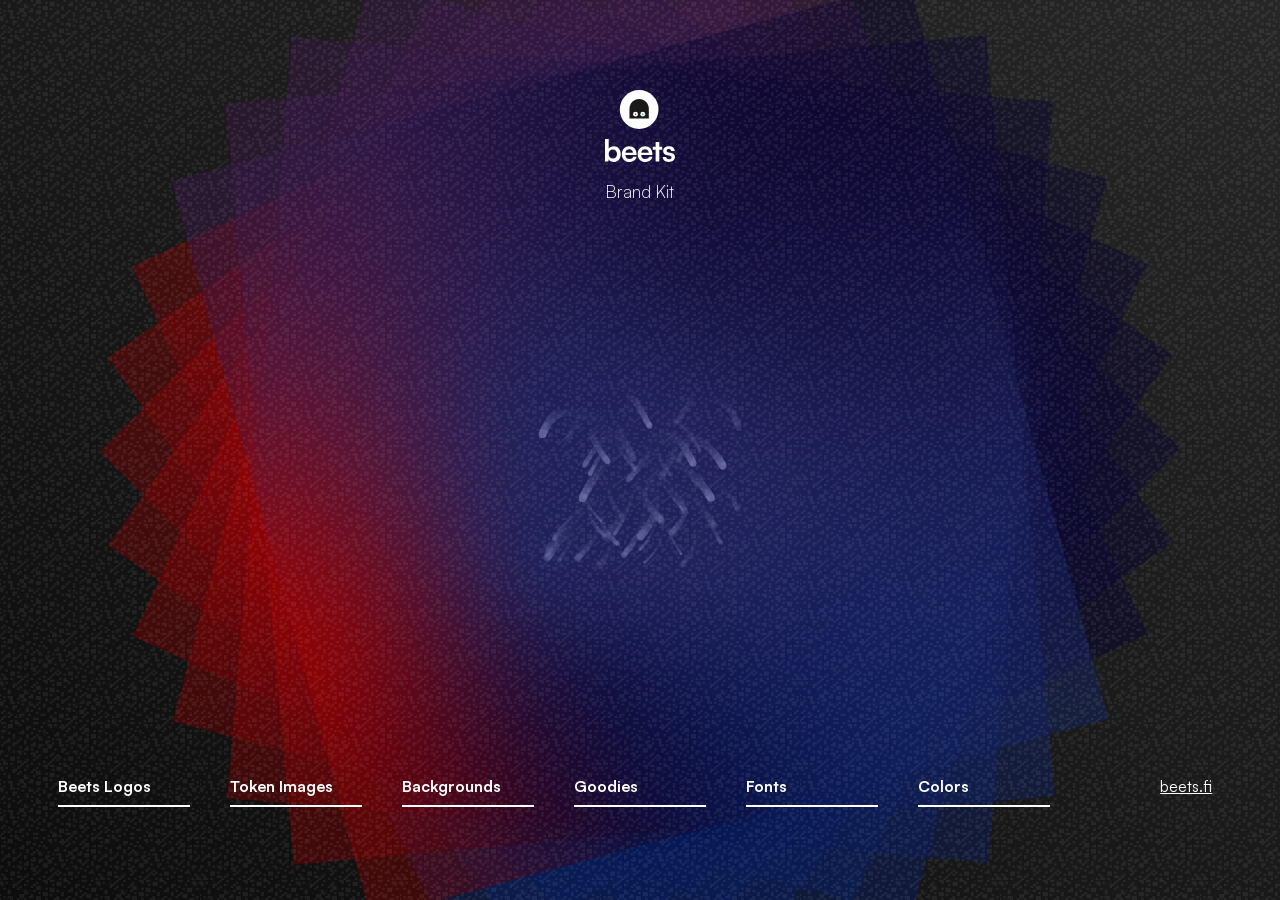
<file: index.html>
<!DOCTYPE html>
<html>
<head>
   <!-- Google tag (gtag.js) -->
    <script async src="https://www.googletagmanager.com/gtag/js?id=G-1C661BS5KW"></script>
    <script>
    window.dataLayer = window.dataLayer || [];
    function gtag(){dataLayer.push(arguments);}
    gtag('js', new Date());

    gtag('config', 'G-1C661BS5KW');
    </script>


    <title>Beets. Brand Assets</title>
    <meta charset="utf-8" />
    <meta name="viewport" content="width=device-width, minimum-scale=1, initial-scale=1, shrink-to-fit=no">
    <meta name="twitter:title" property="og:title" content="Beets Brand Assets" />
    <meta name="twitter:card" content="Beets">
    <meta name="twitter:site" property="og:site_name" content="Brand Assets" />
    <meta name="description" property="og:description" content="Beets Brand Assets. Beets.fi." />
    <meta name="twitter:image" property="og:image" content="https://brand.beets.fi/images/icons/icon-192.png" />
    <meta property="og:type" content="website" />
    <meta name="twitter:url" property="og:url" content="https://brand.beets.fi" />

    <link rel="icon" href="/favicon.png" sizes="any"><!-- 32×32 -->
    <link rel="icon" href="/images/icons/icon.svg" type="image/svg+xml">
    <link rel="apple-touch-icon" href="/images/icons/apple-touch-icon.png"><!-- 180×180 -->
    <link rel="manifest" href="/manifest.webmanifest">

    <!-- css -->
    <style>
        html, body {
            width: 100%;
            height: 100%;
        }
    </style>
    <link rel="stylesheet" type="text/css" href="/css/normalize.css" />
    <link rel="stylesheet" type="text/css" href="/css/animate.css" />
    <link rel="stylesheet" type="text/css" href="/js/slick/slick.css" />
    <link rel="stylesheet" type="text/css" href="/js/slick/slick-theme.css" />
    <link rel="stylesheet" type="text/css" href="/images/icomoon/style.css" />
    <link rel="stylesheet" type="text/css" href="/css/styles.css" />

    
</head>




<body id="home" class="home darkTheme darkSlider">

	

    <header class="fixed d smallH">
        <nav class="navTrigger">
            <a href="#" id="t1">Beets Logos</a>
            <a href="#" id="t2">Token Images</a>
            <a href="#" id="t3">Backgrounds</a>
            <a href="#" id="t4">Goodies</a>
            <a href="#" id="t5">Fonts</a>
            <a href="#" id="t6">Colors</a>
            <a href="https://beets.fi" class="extLink">beets.fi</a>
        </nav> 
    </header>



    <!-- start content -->
    <main>




        <div class="base  gradient5" style="overflow:hidden;">
          <div class="spinningElement animatedSlow infinite rotateSlow">&nbsp;</div>
        </div>




        <div class="base d">
           <style>
              canvas {
                  width: 100vw;
                  height: 100vh;
                  }

              .hidden {
                  display: none;
                  }
          </style>
        
          <canvas id="scene" style="opacity: 0.25;"></canvas>
        </div>


         <div class="base" style="background-image: url(/images/tile.webp)"></div>








      <div>
        <div class="container fullH">
          <div class="innerContent">

                            
					<div class="smallH tC cC">
					<span class="spacer spacer10"></span>             
						<picture class="logoAsset">
							<img src="/images/beets-stacked-logo.svg" alt="Beets">
						</picture>
						<br>
						<h6>Brand Kit</h6>
					</div>


          <div class="insetContent tC cC  m">

            <p class="balanced">Thanks for visiting the Beets Brand site. This resource is full of downloads for creating Beets-based content, announcements and memes.</p>

            <br>
            <p class="balanced">Check back on a desktop or tablet to access all the downloads for injecting the Beets flava into your content!</p>
          </div>



            <!-- begin hidden panels -->
            <div class="insetContent tC cC halfH downloadsContent activeContent" id="panel1">             
                <a href="#" class="closeContent"><i class="icon-clear"></i></a>
                <h1>Beets Logos</h1>
                <div class="items compact">
                  <div class="item rev">
                    <img src="/assets/logos/logo.png" class="logos"><br>
                    <h5>Logo</h5>
                    <a href="/assets/logos/logo.png" download>png</a>&nbsp;,&nbsp;
                    <a href="/assets/logos/logo@2x.png" download>png @2x</a>&nbsp;,&nbsp;
                    <a href="/assets/logos/logo.svg" download>svg</a><br>
                  </div>
                  <div class="item rev">
                    <img src="/assets/logos/logo-mark.png" class="logos"><br>
                    <h5>Logo Mark</h5>
                    <a href="/assets/logos/logo-mark.png" download>png</a>&nbsp;,&nbsp;
                    <a href="/assets/logos/logo-mark@2x.png" download>png @2x</a>&nbsp;,&nbsp;
                    <a href="/assets/logos/logo-mark.svg" download>svg</a><br>
                  </div>
                  <div class="item rev">
                    <img src="/assets/logos/logo-mark-enclosed.png" class="logos"><br>
                    <h5>Logo Badge</h5>
                    <a href="/assets/logos/logo-mark-enclosed.png" download>png</a>&nbsp;,&nbsp;
                    <a href="/assets/logos/logo-mark-enclosed@2x.png" download>png @2x</a>&nbsp;,&nbsp;
                    <a href="/assets/logos/logo-mark-enclosed.svg" download>svg</a><br>
                  </div>
                  <div class="item">
                    <img src="/assets/logos/logo-reversed.png"  class="logos"><br>
                    <h5>Logo</h5>
                    <a href="/assets/logos/logo-reversed.png" download>png</a>&nbsp;,&nbsp;
                    <a href="/assets/logos/logo-reversed@2x.png" download>png @2x</a>&nbsp;,&nbsp;
                    <a href="/assets/logos/logo-reversed.svg" download>svg</a><br>
                  </div>
                  <div class="item">
                    <img src="/assets/logos/logo-mark-reversed.png"  class="logos"><br>
                    <h5>Logo Mark</h5>
                    <a href="/assets/logos/logo-mark-reversed.png" download>png</a>&nbsp;,&nbsp;
                    <a href="/assets/logos/logo-mark-reversed@2x.png" download>png @2x</a>&nbsp;,&nbsp;
                    <a href="/assets/logos/logo-mark-reversed.svg" download>svg</a><br>
                  </div>
                  <div class="item">
                    <img src="/assets/logos/logo-mark-reversed-enclosed.png"  class="logos"><br>
                    <h5>Logo Badge</h5>
                    <a href="/assets/logos/logo-mark-reversed-enclosed.png" download>png</a>&nbsp;,&nbsp;
                    <a href="/assets/logos/logo-mark-reversed-enclosed@2x.png" download>png @2x</a>&nbsp;,&nbsp;
                    <a href="/assets/logos/logo-mark-reversed-enclosed.svg" download>svg</a><br>
                  </div>
              </div>
              <a href="/assets/logos/Beets-logos-all.zip" download class="alignEnd">Download All (.zip)</a>
            </div>

            <div class="insetContent tC cC halfH downloadsContent activeContent" id="panel2">             
                <a href="#" class="closeContent"><i class="icon-clear"></i></a>
                <h1>Token Images</h1>
                <div class="items">
                  <div class="item">
                    <img src="/assets/tokens/token-BEETS.png"><br>
                    <h5>BEETS</h5>
                    <a href="/assets/tokens/token-BEETS.png" download>png</a>&nbsp;,&nbsp;
                    <a href="/assets/tokens/token-BEETS@2x.png" download>png @2x</a>&nbsp;,&nbsp;
                    <a href="/assets/tokens/token-BEETS.svg" download>svg</a><br>
                  </div>
                  <div class="item">
                    <img src="/assets/tokens/token-beets-staked-sonic.png"><br>
                    <h5>Staked Sonic (sTS)</h5>
                    <a href="/assets/tokens/token-beets-staked-sonic.png" download>png</a>&nbsp;,&nbsp;
                    <a href="/assets/tokens/token-beets-staked-sonic@2x.png" download>png @2x</a>&nbsp;,&nbsp;
                    <a href="/assets/tokens/token-beets-staked-sonic.svg" download>svg</a><br>
                  </div>
                  <div class="item">
                    <img src="/assets/tokens/token-maBEETS.png"><br>
                    <h5>maBEETS</h5>
                    <a href="/assets/tokens/token-maBEETS.png" download>png</a>&nbsp;,&nbsp;
                    <a href="/assets/tokens/token-maBEETS@2x.png" download>png @2x</a>&nbsp;,&nbsp;
                    <a href="/assets/tokens/token-maBEETS.svg" download>svg</a><br>
                  </div>
                  
              </div>
              <a href="/assets/tokens/beets-tokens.zip" download class="alignEnd">Download All (.zip)</a>
            </div>

            <div class="insetContent tC cC halfH downloadsContent activeContent" id="panel3">             
                <a href="#" class="closeContent"><i class="icon-clear"></i></a>
                <h1>Backgrounds</h1>
                <div class="items">
                  <div class="item">
                    <img src="/assets/backgrounds/red/1920x1080@0.15x.png"><br>
                    <a href="/assets/backgrounds/red/2500x1250.png" download>XL</a>&nbsp;,&nbsp;
                    <a href="/assets/backgrounds/red/1920x1080.png" download>1920x1080</a>&nbsp;,&nbsp;
                    <a href="/assets/backgrounds/red/1008x1792.png" download>Phone</a><br>
                    <a href="/assets/backgrounds/red/beets-red-bgs.zip" download>Download All (.zip)</a>
                  </div>
                    <div class="item">
                    <img src="/assets/backgrounds/green/1920x1080@0.15x.png"><br>
                    <a href="/assets/backgrounds/green/2500x1250.png" download>XL</a>&nbsp;,&nbsp;
                    <a href="/assets/backgrounds/green/1920x1080.png" download>1920x1080</a>&nbsp;,&nbsp;
                    <a href="/assets/backgrounds/green/1008x1792.png" download>Phone</a><br>
                    <a href="/assets/backgrounds/green/beets-green-bgs.zip" download>Download All (.zip)</a>
                  </div>
                  <div class="item">
                    <img src="/assets/backgrounds/orange/1920x1080@0.15x.png"><br>
                    <a href="/assets/backgrounds/orange/2500x1250.png" download>XL</a>&nbsp;,&nbsp;
                    <a href="/assets/backgrounds/orange/1920x1080.png" download>1920x1080</a>&nbsp;,&nbsp;
                    <a href="/assets/backgrounds/orange/1008x1792.png" download>Phone</a><br>
                    <a href="/assets/backgrounds/orange/beets-orange-bgs.zip" download>Download All (.zip)</a>
                  </div>
                  <div class="item">
                    <img src="/assets/backgrounds/blue/1920x1080@0.15x.png"><br>
                    <a href="/assets/backgrounds/blue/2500x1250.png" download>XL</a>&nbsp;,&nbsp;
                    <a href="/assets/backgrounds/blue/1920x1080.png" download>1920x1080</a>&nbsp;,&nbsp;
                    <a href="/assets/backgrounds/blue/1008x1792.png" download>Phone</a><br>
                    <a href="/assets/backgrounds/blue/beets-blue-bgs.zip" download>Download All (.zip)</a>
                  </div>
                  <div class="item">
                    <img src="/assets/backgrounds/mono/1920x1080@0.15x.png"><br>
                    <a href="/assets/backgrounds/mono/2500x1250.png" download>XL</a>&nbsp;,&nbsp;
                    <a href="/assets/backgrounds/mono/1920x1080.png" download>1920x1080</a>&nbsp;,&nbsp;
                    <a href="/assets/backgrounds/mono/1008x1792.png" download>Phone</a><br>
                    <a href="/assets/backgrounds/mono/beets-mono-bgs.zip" download>Download All (.zip)</a>
                  </div>
                      
              </div>
              <a href="/assets/backgrounds/beets-all-bgs.zip" download class="alignEnd">Download All (.zip)</a>
            </div>

            <div class="insetContent tC cC halfH downloadsContent activeContent" id="panel4">             
                <a href="#" class="closeContent"><i class="icon-clear"></i></a>
                <h1>Goodies</h1>
                <div class="items">
                  <div class="item">
                    <img src="/assets/thumb-gradients.png"><br>
                    <h5>Large Gradients (.png)</h5>
                    <a href="/assets/goodies/gradients.zip" download>Download All (.zip)</a>
                  </div>
                  <div class="item">
                    <img src="/assets/thumb-emojis-1.png"><br>
                    <h5>Emoji Set 1 (.png .svg)</h5>
                    <a href="/assets/goodies/set1.zip" download>Download All (.zip)</a>
                  </div>
                  <div class="item">
                    <img src="/assets/thumb-emojis-2.png"><br>
                    <h5>Emoji Set 2 (.png .svg)</h5>
                    <a href="/assets/goodies/set2.zip" download>Download All (.zip)</a>
                  </div>
                  <div class="item">
                    <img src="/assets/thumb-emojis-3.png"><br>
                    <h5>Emoji Set 3 (.png .svg)</h5>
                    <a href="/assets/goodies/set3.zip" download>Download All (.zip)</a>
                  </div>
                  <div class="item">
                    <img src="/assets/thumb-docs-icons.png"><br>
                    <h5>Docs Iconography Set (.png .svg)</h5>
                    <a href="/assets/goodies/docs-iconography.zip" download>Download All (.zip)</a>
                  </div>
              </div>
            </div>

            <div class="insetContent tC cC halfH downloadsContent activeContent" id="panel5">             
                <a href="#" class="closeContent"><i class="icon-clear"></i></a>
                <h1>Satoshi Font</h1>
                <br>

                <h1 class="responsiveLarge">AaBbCc 12345</h1>
                <h1 class="responsiveLarge light">AaBbCc 12345</h1>

                <br>
                <a href="https://www.fontshare.com/fonts/satoshi" target="_blank">Download (via Fontshare) <i class="icon-call_made"></i> </a>

            </div>

            <div class="insetContent tC cC halfH downloadsContent activeContent" id="panel6">             
                <a href="#" class="closeContent"><i class="icon-clear"></i></a>
                <h1>Colors</h1>
                <div class="items compact noHeight">
                  <div class="item brand0">
                    <h4 class="text-to-copy">#111111</h4>
                    <button class="copy-button ctaButton">Copy Hex</button>
                    <h5>RGB:17/17/17</h5>
                  </div>
                  <div class="item brand2">
                    <h4 class="text-to-copy">#ff0000</h4>
                    <button class="copy-button ctaButton">Copy Hex</button>
                    <h5>RGB:255/0/0</h5>
                  </div>
                  <div class="item rev brand3">
                    <h4 class="text-to-copy">#00ffff</h4>
                    <button class="copy-button ctaButton">Copy Hex</button>
                    <h5>RGB:0/255/255</h5>
                  </div>
                  <div class="item brand4">
                    <h4 class="text-to-copy">#2e3192</h4>
                    <button class="copy-button ctaButton">Copy Hex</button>
                    <h5>RGB:46/49/146</h5>
                  </div>
                  <div class="item rev brand5">
                    <h4 class="text-to-copy">#00f89c</h4>
                    <button class="copy-button ctaButton">Copy Hex</button>
                    <h5>RGB:0/248/156</h5>
                  </div>

                
                
              </div>
            </div>
            <!-- end hidden panels -->

              
            </div>
          </div>
        </div>









        




        



    </main>
    <!-- end content -->





    






    

    <div id="svgs" class="hidden">

          <svg  name="Layer 3" xmlns="http://www.w3.org/2000/svg" viewBox="0 0 500 500" width="750" height="750">
            <rect class="cls-2" x="318.28" y="362.57" width="35.94" height="35.94" rx="17.97" ry="17.97" transform="translate(716.79 44.29) rotate(90)"/>
            <rect class="cls-3" x="145.78" y="362.57" width="35.94" height="35.94" rx="17.97" ry="17.97" transform="translate(544.29 216.79) rotate(90)"/>
          </svg>

                      <svg id="Layer_2" data-name="Layer 2" xmlns="http://www.w3.org/2000/svg" viewBox="0 0 750 750" width="750" height="750">
  <g id="Layer_1-2" data-name="Layer 1">
    <g>
      <path d="M640.17,109.83C572.3,41.97,478.56,0,375,0,167.89,0,0,167.89,0,375v375h750v-375c0-103.55-41.97-197.31-109.83-265.17ZM300.66,654.13c-16.96,16.97-40.4,27.46-66.29,27.46s-49.32-10.49-66.29-27.46c-16.96-16.96-27.46-40.4-27.46-66.29,0-51.78,41.98-93.75,93.75-93.75,25.89,0,49.33,10.49,66.29,27.46,16.97,16.96,27.46,40.4,27.46,66.29s-10.49,49.33-27.46,66.29ZM581.91,654.13c-16.96,16.97-40.4,27.46-66.29,27.46s-49.32-10.49-66.29-27.46c-16.97-16.96-27.46-40.4-27.46-66.29,0-51.78,41.98-93.75,93.75-93.75,25.89,0,49.33,10.49,66.29,27.46,16.97,16.96,27.46,40.4,27.46,66.29s-10.49,49.33-27.46,66.29Z"/>
      <path d="M515.62,558.54c-16.18,0-29.29,13.12-29.29,29.3,0,8.09,3.28,15.41,8.58,20.72,5.3,5.3,12.62,8.58,20.71,8.58s15.42-3.28,20.72-8.58c5.3-5.31,8.58-12.63,8.58-20.72s-3.28-15.41-8.58-20.72c-5.3-5.3-12.63-8.58-20.72-8.58Z"/>
      <path d="M234.37,558.54c-16.18,0-29.29,13.12-29.29,29.3,0,8.09,3.28,15.41,8.58,20.72,5.3,5.3,12.62,8.58,20.71,8.58s15.41-3.28,20.72-8.58c5.3-5.31,8.58-12.63,8.58-20.72s-3.28-15.41-8.58-20.72c-5.31-5.3-12.63-8.58-20.72-8.58Z"/>
    </g>
  </g>
</svg>
         
          <svg  name="Layer 4" xmlns="http://www.w3.org/2000/svg" viewBox="0 0 500 500" width="750" height="750">
            <rect class="cls-4" x="278.75" y="323.04" width="115" height="115" rx="57.5" ry="57.5" transform="translate(716.79 44.29) rotate(90)"/>
            <rect class="cls-4" x="106.25" y="323.04" width="115" height="115" rx="57.5" ry="57.5" transform="translate(544.29 216.79) rotate(90)"/>
            <rect class="cls-2" x="318.28" y="362.57" width="35.94" height="35.94" rx="17.97" ry="17.97" transform="translate(716.79 44.29) rotate(90)"/>
            <rect class="cls-3" x="145.78" y="362.57" width="35.94" height="35.94" rx="17.97" ry="17.97" transform="translate(544.29 216.79) rotate(90)"/>
          </svg>

          <svg name="Layer 1" xmlns="http://www.w3.org/2000/svg" viewBox="0 0 500 500" width="750" height="750">
            <path class="cls-4" d="M250,20h0C122.97,20,20,122.97,20,250h0v230h460v-230h0c0-127.03-102.97-230-230-230Z"/>
          </svg>



          <svg name="Layer 5" xmlns="http://www.w3.org/2000/svg" viewBox="0 0 500 500" width="750" height="750">
            <path class="cls-4" d="M250,20h0C122.97,20,20,122.97,20,250h0v230h460v-230h0c0-127.03-102.97-230-230-230Z"/>
          </svg>
    
          <svg  name="Layer 6" xmlns="http://www.w3.org/2000/svg" viewBox="0 0 500 500" width="750" height="750">
            <rect class="cls-4" x="278.75" y="323.04" width="115" height="115" rx="57.5" ry="57.5" transform="translate(716.79 44.29) rotate(90)"/>
            <rect class="cls-4" x="106.25" y="323.04" width="115" height="115" rx="57.5" ry="57.5" transform="translate(544.29 216.79) rotate(90)"/>
            <rect class="cls-2" x="318.28" y="362.57" width="35.94" height="35.94" rx="17.97" ry="17.97" transform="translate(716.79 44.29) rotate(90)"/>
            <rect class="cls-3" x="145.78" y="362.57" width="35.94" height="35.94" rx="17.97" ry="17.97" transform="translate(544.29 216.79) rotate(90)"/>
          </svg>


          <svg id="Layer_8" data-name="Layer 2" xmlns="http://www.w3.org/2000/svg" viewBox="0 0 750 750" width="750" height="750">
  <g id="Layer_1-8" data-name="Layer 1">
    <g>
      <path d="M640.17,109.83C572.3,41.97,478.56,0,375,0,167.89,0,0,167.89,0,375v375h750v-375c0-103.55-41.97-197.31-109.83-265.17ZM300.66,654.13c-16.96,16.97-40.4,27.46-66.29,27.46s-49.32-10.49-66.29-27.46c-16.96-16.96-27.46-40.4-27.46-66.29,0-51.78,41.98-93.75,93.75-93.75,25.89,0,49.33,10.49,66.29,27.46,16.97,16.96,27.46,40.4,27.46,66.29s-10.49,49.33-27.46,66.29ZM581.91,654.13c-16.96,16.97-40.4,27.46-66.29,27.46s-49.32-10.49-66.29-27.46c-16.97-16.96-27.46-40.4-27.46-66.29,0-51.78,41.98-93.75,93.75-93.75,25.89,0,49.33,10.49,66.29,27.46,16.97,16.96,27.46,40.4,27.46,66.29s-10.49,49.33-27.46,66.29Z"/>
      <path d="M515.62,558.54c-16.18,0-29.29,13.12-29.29,29.3,0,8.09,3.28,15.41,8.58,20.72,5.3,5.3,12.62,8.58,20.71,8.58s15.42-3.28,20.72-8.58c5.3-5.31,8.58-12.63,8.58-20.72s-3.28-15.41-8.58-20.72c-5.3-5.3-12.63-8.58-20.72-8.58Z"/>
      <path d="M234.37,558.54c-16.18,0-29.29,13.12-29.29,29.3,0,8.09,3.28,15.41,8.58,20.72,5.3,5.3,12.62,8.58,20.71,8.58s15.41-3.28,20.72-8.58c5.3-5.31,8.58-12.63,8.58-20.72s-3.28-15.41-8.58-20.72c-5.31-5.3-12.63-8.58-20.72-8.58Z"/>
    </g>
  </g>
</svg>

    </div>








    
    


    <script src="/js/jquery-3.3.1.min.js"></script>
    <script type="text/javascript" src="/js/jquery-migrate-1.4.1.min.js"></script>
    <script type="text/javascript" src="/js/slick/slick.min.js"></script>
    <script type="text/javascript" src="/js/jquery.waypoints.min.js" ></script>
    <script type="text/javascript" src="/js/inview.js" ></script>
    <script type="text/javascript" src="/js/picturefill-background.js"></script>
    <script type="text/javascript" src="/js/jquery.scrollTo-2.1.0/jquery.scrollTo.min.js"></script>
    <script type="text/javascript" src="/js/jquery.localScroll-1.4.0/jquery.localScroll.min.js"></script>
    <script type="text/javascript" src="/js/easing.js"></script>
    <script type="text/javascript" src="/js/site.js"></script>
    <script type="text/javascript" src="/js/fslightbox.js"></script>
    <script type="text/javascript" src="/js/ukiyo.min.js"></script>
    <script>
        new Ukiyo(".ukiyo",{
            //scale: 1.2, // 1~2 is recommended
            //speed: 1.75 // 1~2 is recommended
        })
    </script>
    
    <script type="text/javascript">
        
        if (navigator.userAgent.match("Chrome")) 
            {
                document.getElementsByTagName("BODY")[0].className += " chrome";
            } else {
                document.getElementsByTagName("BODY")[0].className += " notchrome";
            }

    </script>

<script type="text/javascript">
    $(document).ready(function(){
      $('.slickSlider1').slick({
        fade: true,
        pauseOnHover: false,
        autoplay: true,
        autoplaySpeed: 4000,  
        speed: 1000,      
        dots: false,
        arrows: false
      });
    });
  </script>


  <script>
    $(document).ready(function() {
      $('div.item .copy-button').click(function() {
        var textToCopy = $(this).parent().find('.text-to-copy').text();
        var tempTextarea = $('<textarea>');
        $('body').append(tempTextarea);
        tempTextarea.val(textToCopy).select();
        document.execCommand('copy');
        tempTextarea.remove();
        $('div.item .copy-button').text('Copy Hex');
        $(this).text('Copied');
        return false
      });
    });
  </script>




<script type="text/javascript">

var canvas = document.querySelector("#scene"),
ctx = canvas.getContext("2d"),
particles = [],
amount = 1,
mouse = { x: 0, y: 0 },
radius = 1;

var ppi = 10;

var colors = ["rgb(255 255 255 / 90%)", "rgb(255 255 255 / 60%)", "rgb(255 255 255 / 40%)", "rgb(255 255 255 / 20%)", "rgb(255 255 255 / 10%)"];
var ww = canvas.width = window.innerWidth;
var wh = canvas.height = window.innerHeight;

function shuffle(a) {
  for (let i = a.length - 1; i > 0; i--) {
    const j = Math.floor(Math.random() * (i + 1));
    [a[i], a[j]] = [a[j], a[i]];
  }
  return a;
}

function createImage(path) {
  return new Promise((resolve, reject) => {
    const img = new Image();
    img.onload = () => resolve(img);
    img.onerror = () => reject({ path, status: 'error' });
    img.src = path;
  });
}

class Particle {
  constructor(options) {
    Object.assign(this, options);
    this.accX = 0;
    this.accY = 0;
    this.friction = Math.random() * 0.05 + 0.94;
    this.friction = 0.9;
    this.color = colors[Math.floor(Math.random() * 5)];
    // this.color = '#ffffff';
    this.dest = { x: ww / 2, y: wh / 2 };
    this.visible = true;
    this.r = Math.random() * 3 + 1;
  }

  randomVelocity() {
    this.vx = (Math.random() - 0.5) * 20;
    this.vy = (Math.random() - 0.5) * 20;
    return this;
  }

  static getDistance(a, b) {
    return Math.sqrt(a * a + b * b);
  }

  getDistanceTo(target) {
    var a = this.x - target.x;
    var b = this.y - target.y;
    return Math.sqrt(a * a + b * b);
  }

  update() {
    this.accX = (this.dest.x - this.x) / 1000;
    this.accY = (this.dest.y - this.y) / 1000;
    this.vx += this.accX;
    this.vy += this.accY;
    this.vx *= this.friction;
    this.vy *= this.friction;
    this.x += this.vx;
    this.y += this.vy;
    return this;
  }

  render() {
    ctx.save();
    ctx.fillStyle = this.color;
    ctx.beginPath();
    ctx.arc(this.x, this.y, this.r, Math.PI * 2, false);
    if (!this.visible) {
      ctx.globalAlpha = 0;
    }
    ctx.fill();
    ctx.restore();
  }}


async function svgImageData(svg) {
  var src = "data:image/svg+xml," + encodeURIComponent(svg.outerHTML);
  var img = await createImage(src);
  ctx.drawImage(img, ww / 2 - img.width / 2, wh / 2 - img.height / 2, img.width, img.height);
  var data = ctx.getImageData(0, 0, ww, wh).data;
  ctx.clearRect(0, 0, canvas.width, canvas.height);
  var destinations = [];
  for (var i = 0; i < ww; i += ppi) {
    for (var j = 0; j < wh; j += ppi) {
      if (data[(i + j * ww) * 4 + 3] > 150) {
        var p = { x: i, y: j };
        destinations.push(p);
      }
    }
  }

  return shuffle(destinations);
}

function gatherData() {
  return new Promise(async (resolve, reject) => {
    var data = {};
    var svgs = document.querySelectorAll('#svgs svg');
    for (elm of svgs) {
      var name = elm.getAttribute('name');
      var svgData = await svgImageData(elm);
      data[name] = {
        data: svgData,
        length: svgData.length };

    }
    resolve(data);
  });
}

function generateParticles(data) {
  var particleCount = 0;
  for (var i in data) {
    particleCount = data[i].length > particleCount ? data[i].length : particleCount;
  }
  var particles = [];
  for (var i = 0; i < particleCount; i++) {
    var p = new Particle({
      x: ww / 2,
      y: wh / 2 });

    p.randomVelocity();
    particles.push(p);
  }
  return particles;
}


function initScene() {
  return new Promise(async resolve => {
    ww = canvas.width = window.innerWidth;
    wh = canvas.height = window.innerHeight;
    var data = await gatherData();
    particles = generateParticles(data);
    resolve(data);
  });
}

function updateParticles(data) {
  var pLen = particles.length;
  var dLen = data.length;

  for (var i in particles) {
    particles[i].visible = false;
    particles[i].dest = { x: ww / 2, y: wh / 2 };
    if (data.data.hasOwnProperty(i)) {
      particles[i].dest = data.data[i];
      particles[i].visible = true;
    }
  }
}


function render(a) {
  requestAnimationFrame(render);
  ctx.save();
  ctx.globalAlpha = 0.1;
  ctx.fillStyle = "rgb(0 0 0 / 100%)";
  ctx.fillRect(0, 0, canvas.width, canvas.height);
  ctx.restore();
  // ctx.clearRect(0, 0, canvas.width, canvas.height);
  for (var i in particles) {
    particles[i].update().render();
  }
}

window.addEventListener("resize", initScene);
initScene().
then(render()).
then(data => {

  var length = Object.keys(data).length - 1;
  var index = 0;
  updateParticles(data[Object.keys(data)[index]]);

  setInterval(() => {
    if (index < length) {
      index++;
    } else
    {
      index = 0;
    }
    updateParticles(data[Object.keys(data)[index]]);
  }, 7500);
});
</script>




</body>
</html>
</file>
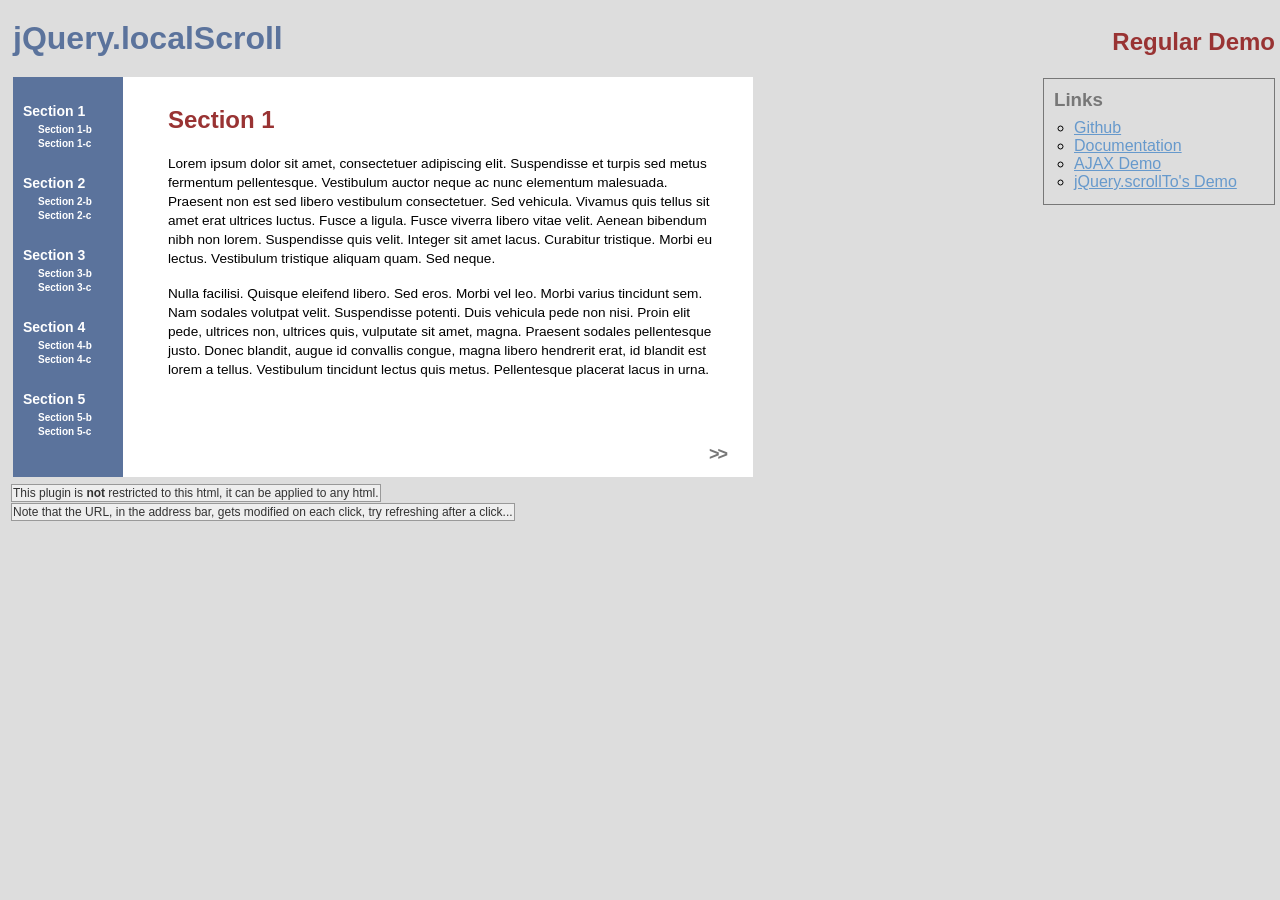
<file: js/jquery.localScroll-1.4.0/demo/index.html>
<!DOCTYPE html PUBLIC "-//W3C//DTD XHTML 1.0 Transitional//EN" "http://www.w3.org/TR/xhtml1/DTD/xhtml1-transitional.dtd">
<html xmlns="http://www.w3.org/1999/xhtml">
<head>
	<meta http-equiv="Content-Type" content="text/html; charset=iso-8859-1" />
	<title>jQuery.localScroll</title>
	<meta name="keywords" content="javascript, jquery, plugins, scroll, anchor, to, navigation, scrollTo, smooth, animation, overflow, element, window, effect, lazy, ariel, flesler, customizable" />
	<meta name="description" content="Demo of jQuery.localScroll. A jQuery plugin to make anchor navigation work with a smooth animation, made by Ariel Flesler." />
	<meta name="robots" content="index,follow" />
	<link type="text/css" rel="stylesheet" href="css/style.css" />
	<script type="text/javascript" src="https://ajax.googleapis.com/ajax/libs/jquery/1.8.0/jquery.min.js"></script>
	<script type="text/javascript" src="./js/jquery.scrollTo.min.js"></script>
	<script type="text/javascript" src="../jquery.localScroll.js"></script>
	<script type="text/javascript">
		jQuery(function( $ ){
			/**
			 * Most jQuery.localScroll's settings, actually belong to jQuery.ScrollTo, check it's demo for an example of each option.
			 * @see http://demos.flesler.com/jquery/scrollTo/
			 * You can use EVERY single setting of jQuery.ScrollTo, in the settings hash you send to jQuery.localScroll.
			 */
			
			// The default axis is 'y', but in this demo, I want to scroll both
			// You can modify any default like this
			$.localScroll.defaults.axis = 'xy';
			
			/**
			 * NOTE: I use $.localScroll instead of $('#navigation').localScroll() so I
			 * also affect the >> and << links. I want every link in the page to scroll.
			 */
			$.localScroll({
				target: '#content', // could be a selector or a jQuery object too.
				queue:true,
				duration:1000,
				hash:true,
				onBefore:function( e, anchor, $target ){
					// The 'this' is the settings object, can be modified
				},
				onAfter:function( anchor, settings ){
					// The 'this' contains the scrolled element (#content)
				}
			});
		});
	</script>
</head>
<body>
	<h1>jQuery.localScroll</h1>
	<h2 class="title">Regular Demo</h2>
	<ul id="navigation">
		<li class="sup">
			<a href="#section1">Section 1</a>
			<ul>
				<li><a href="#section1b">Section 1-b</a></li>
				<li><a href="#section1c">Section 1-c</a></li>
			</ul>					
		</li>
		<li class="sup">
			<a href="#section2">Section 2</a>
			<ul>
				<li><a href="#section2b">Section 2-b</a></li>
				<li><a href="#section2c">Section 2-c</a></li>
			</ul>	
		</li>
		<li class="sup">
			<a href="#section3">Section 3</a>
			<ul>
				<li><a href="#section3b">Section 3-b</a></li>
				<li><a href="#section3c">Section 3-c</a></li>
			</ul>
		</li>
		<li class="sup">
			<a href="#section4">Section 4</a>
			<ul>
				<li><a href="#section4b">Section 4-b</a></li>
				<li><a href="#section4c">Section 4-c</a></li>
			</ul>
		</li>
		<li class="sup">
			<a href="#section5">Section 5</a>
			<ul>
				<li><a href="#section5b">Section 5-b</a></li>
				<li><a href="#section5c">Section 5-c</a></li>
			</ul>
		</li>
	</ul>															
	<div id="content">
		<div class="section">
			<ul>
				<li class="sub" id="section1">
					<h2>Section 1</h2>
					<p>Lorem ipsum dolor sit amet, consectetuer adipiscing elit. Suspendisse et turpis sed metus fermentum pellentesque. Vestibulum auctor neque ac nunc elementum malesuada. Praesent non est sed libero vestibulum consectetuer. Sed vehicula. Vivamus quis tellus sit amet erat ultrices luctus. Fusce a ligula. Fusce viverra libero vitae velit. Aenean bibendum nibh non lorem. Suspendisse quis velit. Integer sit amet lacus. Curabitur tristique. Morbi eu lectus. Vestibulum tristique aliquam quam. Sed neque.</p>
					<p>Nulla facilisi. Quisque eleifend libero. Sed eros. Morbi vel leo. Morbi varius tincidunt sem. Nam sodales volutpat velit. Suspendisse potenti. Duis vehicula pede non nisi. Proin elit pede, ultrices non, ultrices quis, vulputate sit amet, magna. Praesent sodales pellentesque justo. Donec blandit, augue id convallis congue, magna libero hendrerit erat, id blandit est lorem a tellus. Vestibulum tincidunt lectus quis metus. Pellentesque placerat lacus in urna.</p>
					<a href="#section1b" class="next">&gt;&gt;</a>
				</li>
				<li class="sub" id="section1b">
					<h2>Section 1-b</h2>
					<p>Lorem ipsum dolor sit amet, consectetuer adipiscing elit. Suspendisse et turpis sed metus fermentum pellentesque. Vestibulum auctor neque ac nunc elementum malesuada. Praesent non est sed libero vestibulum consectetuer. Sed vehicula. Vivamus quis tellus sit amet erat ultrices luctus. Fusce a ligula. Fusce viverra libero vitae velit. Aenean bibendum nibh non lorem. Suspendisse quis velit. Integer sit amet lacus. Curabitur tristique. Morbi eu lectus. Vestibulum tristique aliquam quam. Sed neque.</p>
					<p>Nulla facilisi. Quisque eleifend libero. Sed eros. Morbi vel leo. Morbi varius tincidunt sem. Nam sodales volutpat velit. Suspendisse potenti. Duis vehicula pede non nisi. Proin elit pede, ultrices non, ultrices quis, vulputate sit amet, magna. Praesent sodales pellentesque justo. Donec blandit, augue id convallis congue, magna libero hendrerit erat, id blandit est lorem a tellus. Vestibulum tincidunt lectus quis metus. Pellentesque placerat lacus in urna.</p>
					<a href="#section1" class="prev">&lt;&lt;</a>
					<a href="#section1c" class="next">&gt;&gt;</a>					
				</li>
				<li class="sub" id="section1c">
					<h2>Section 1-c</h2>
					<p>Lorem ipsum dolor sit amet, consectetuer adipiscing elit. Suspendisse et turpis sed metus fermentum pellentesque. Vestibulum auctor neque ac nunc elementum malesuada. Praesent non est sed libero vestibulum consectetuer. Sed vehicula. Vivamus quis tellus sit amet erat ultrices luctus. Fusce a ligula. Fusce viverra libero vitae velit. Aenean bibendum nibh non lorem. Suspendisse quis velit. Integer sit amet lacus. Curabitur tristique. Morbi eu lectus. Vestibulum tristique aliquam quam. Sed neque.</p>
					<p>Nulla facilisi. Quisque eleifend libero. Sed eros. Morbi vel leo. Morbi varius tincidunt sem. Nam sodales volutpat velit. Suspendisse potenti. Duis vehicula pede non nisi. Proin elit pede, ultrices non, ultrices quis, vulputate sit amet, magna. Praesent sodales pellentesque justo. Donec blandit, augue id convallis congue, magna libero hendrerit erat, id blandit est lorem a tellus. Vestibulum tincidunt lectus quis metus. Pellentesque placerat lacus in urna.</p>
					<a href="#section1b" class="prev">&lt;&lt;</a>
				</li>				
			</ul>
		</div>
		<div class="section">
			<ul>
				<li class="sub" id="section2" >
					<h2>Section 2</h2>
					<p>Nullam et sem eget massa pellentesque dapibus. Nulla sollicitudin enim quis odio. Quisque ipsum lorem, volutpat eget, condimentum ac, posuere id, risus. Suspendisse tortor metus, aliquet in, varius nec, hendrerit a, libero. Suspendisse iaculis. Fusce commodo urna ut enim. Fusce tempus eros. Phasellus sodales tellus id dolor. Integer sollicitudin, turpis ac interdum condimentum, enim enim tempus metus, sed imperdiet massa diam nec elit. Mauris ante augue, hendrerit non, commodo ac, porttitor eu, turpis.</p>
					<p>In fermentum nibh ut diam. Mauris sagittis, tellus ac molestie fermentum, arcu orci pharetra mi, id vehicula massa leo vel pede. Nullam semper tincidunt lorem. Proin arcu libero, auctor sed, interdum egestas, ullamcorper et, lacus. Donec id lectus eget diam accumsan ullamcorper. Donec at urna et lacus condimentum pellentesque. Phasellus dapibus hendrerit massa. Sed sed ipsum. Quisque venenatis. Donec vel turpis. Vivamus quis augue a turpis facilisis facilisis. Pellentesque augue ipsum, bibendum id.</p>
					<a href="#section2b" class="next">&gt;&gt;</a>	
				</li>
				<li class="sub" id="section2b">
					<h2>Section 2-b</h2>
					<p>Nullam et sem eget massa pellentesque dapibus. Nulla sollicitudin enim quis odio. Quisque ipsum lorem, volutpat eget, condimentum ac, posuere id, risus. Suspendisse tortor metus, aliquet in, varius nec, hendrerit a, libero. Suspendisse iaculis. Fusce commodo urna ut enim. Fusce tempus eros. Phasellus sodales tellus id dolor. Integer sollicitudin, turpis ac interdum condimentum, enim enim tempus metus, sed imperdiet massa diam nec elit. Mauris ante augue, hendrerit non, commodo ac, porttitor eu, turpis.</p>
					<p>In fermentum nibh ut diam. Mauris sagittis, tellus ac molestie fermentum, arcu orci pharetra mi, id vehicula massa leo vel pede. Nullam semper tincidunt lorem. Proin arcu libero, auctor sed, interdum egestas, ullamcorper et, lacus. Donec id lectus eget diam accumsan ullamcorper. Donec at urna et lacus condimentum pellentesque. Phasellus dapibus hendrerit massa. Sed sed ipsum. Quisque venenatis. Donec vel turpis. Vivamus quis augue a turpis facilisis facilisis. Pellentesque augue ipsum, bibendum id</p>
					<a href="#section2" class="prev">&lt;&lt;</a>
					<a href="#section2c" class="next">&gt;&gt;</a>	
				</li>
				<li class="sub" id="section2c">
					<h2>Section 2-c</h2>
					<p>Nullam et sem eget massa pellentesque dapibus. Nulla sollicitudin enim quis odio. Quisque ipsum lorem, volutpat eget, condimentum ac, posuere id, risus. Suspendisse tortor metus, aliquet in, varius nec, hendrerit a, libero. Suspendisse iaculis. Fusce commodo urna ut enim. Fusce tempus eros. Phasellus sodales tellus id dolor. Integer sollicitudin, turpis ac interdum condimentum, enim enim tempus metus, sed imperdiet massa diam nec elit. Mauris ante augue, hendrerit non, commodo ac, porttitor eu, turpis.</p>
					<p>In fermentum nibh ut diam. Mauris sagittis, tellus ac molestie fermentum, arcu orci pharetra mi, id vehicula massa leo vel pede. Nullam semper tincidunt lorem. Proin arcu libero, Donec at urna et lacus condimentum pellentesque. Phasellus dapibus hendrerit massa. Sed sed ipsum. Quisque venenatis. Donec vel turpis. Vivamus quis augue a turpis facilisis facilisis. Pellentesque augue ipsum, bibendum id, scelerisque id, venenatis sit amet, nulla.</p>
					<a href="#section2b" class="prev">&lt;&lt;</a>
				</li>
			</ul>
		</div>
		<div class="section">
			<ul>
				<li class="sub" id="section3">
					<h2>Section 3</h2>
					<p>Aliquam erat volutpat. In a neque. Mauris malesuada consectetuer metus. Etiam molestie. Cum sociis natoque penatibus et magnis dis parturient montes, nascetur ridiculus mus. Integer scelerisque gravida libero. Nulla nisi massa, consequat nec, gravida sit amet, imperdiet in, est. Nam gravida lacus. Etiam sem tortor, faucibus eget, iaculis euismod, molestie consequat, mauris. Phasellus consectetuer lobortis eros. Maecenas sit amet arcu. Morbi ut enim. Fusce sem augue, consectetuer in, tempus eu, dictum vel, felis. Praesent nisl tortor, aliquet a, fermentum ac, molestie vitae, libero.</p>
					<p>Donec lacinia neque et justo. Vestibulum pretium semper tellus. Phasellus lacinia tristique purus. Id, orci. Pellentesque habitant morbi tristique senectus et netus et malesuada fames ac turpis egestas. Nulla non orci eu felis accumsan blandit. Nam condimentum. Quisque pulvinar. Cras nibh. Sed quis lorem id erat feugiat vulputate.</p>
					<a href="#section3b" class="next">&gt;&gt;</a>	
				</li>
				<li class="sub" id="section3b">
					<h2>Section 3-b</h2>
					<p>Aliquam erat volutpat. Pellentesque cursus, vel dignissim dolor est eget ante. Pellentesque a purus. Proin quis arcu ut ipsum sollicitudin sollicitudin. In a neque. Mauris malesuada consectetuer metus. Etiam molestie. Cum sociis natoque penatibus et magnis dis parturient montes, nascetur ridiculus mus.Nam gravida lacus. Etiam sem tortor, faucibus eget, iaculis euismod, molestie consequat, mauris. Phasellus consectetuer lobortis eros. Maecenas sit amet arcu. Morbi ut enim. Fusce sem augue, consectetuer in, tempus eu, dictum vel, felis. Praesent nisl tortor, aliquet a, fermentum ac, molestie vitae, libero.</p>
					<p>Donec lacinia neque et justo. Vestibulum pretium semper tellus. Phasellus lacinia tristique purus. Sed magna est, auctor quis, egestas et, tristique id, orci. Pellentesque habitant morbi tristique senectus et netus et malesuada fames ac turpis egestas. Nulla non orci eu felis accumsan blandit. Nam condimentum. Sed quis lorem id erat feugiat vulputate.</p>
					<a href="#section3" class="prev">&lt;&lt;</a>
					<a href="#section3c" class="next">&gt;&gt;</a>	
				</li>
				<li class="sub" id="section3c">
					<h2>Section 3-c</h2>
					<p>Aliquam erat volutpat. Pellentesque cursus, pede vel molestie tempor, orci mauris pellentesque mauris. Etiam molestie. Cum sociis natoque penatibus et magnis dis parturient montes, nascetur ridiculus mus. Integer scelerisque gravida libero. Nulla nisi massa, consequat nec, gravida sit amet, imperdiet in, est. Nam gravida lacus. Etiam sem tortor, faucibus eget, iaculis euismod, molestie consequat, mauris. Phasellus consectetuer lobortis eros. Maecenas sit amet arcu. Morbi ut enim. Fusce sem augue, consectetuer in, tempus eu, dictum vel, felis. Praesent nisl tortor, aliquet a, fermentum ac, molestie vitae, libero.</p>
					<p>Donec lacinia neque et justo. Pellentesque habitant morbi tristique senectus et netus et malesuada fames ac turpis egestas. ellentesque cursus, pede vel molestie tempor, orci mauris pellentesque mauris. Nulla non orci eu felis accumsan blandit. Nam condimentum. Quisque pulvinar. Cras nibh. Sed quis lorem id erat feugiat vulputate. </p>
					<a href="#section3b" class="prev">&lt;&lt;</a>
				</li>								
			</ul>
		</div>
		<div class="section">
			<ul>
				<li class="sub" id="section4">
					<h2>Section 4</h2>
					<p>Donec eu diam. Etiam pharetra pede id orci. Mauris tellus enim, ultrices in, vehicula sed, feugiat eget, pede. Vestibulum odio eros, viverra non, posuere sed, elementum blandit, nunc. Fusce sodales cursus nibh. Nam ut sem sed tortor lacinia aliquet. Donec lacus arcu, consectetuer non, dignissim eget, ultrices sed, ligula. Maecenas faucibus lobortis nibh. Ut viverra justo quis felis eleifend ultrices. Integer at magna ut lacus malesuada rutrum. Proin in odio a mi tincidunt faucibus. Lorem ipsum dolor sit amet, consectetuer adipiscing elit. Nullam nisi massa, facilisis vitae, mollis et, ornare sit amet, dolor.</p>
					<p>Quisque turpis eros. Vivamus ullamcorper, diam sit amet pharetra vehicula, sem nisi scelerisque ante, nec mattis risus augue non nulla. Donec elit dui, porttitor eget, ultricies vel, elementum gravida, urna. Aliquam erat volutpat. Mauris libero tellus, facilisis et, aliquet non, pulvinar sagittis, turpis. Quisque eu augue et dui lacinia gravida. Nam in massa a purus blandit mattis. Nulla facilisi.</p>
					<a href="#section4b" class="next">&gt;&gt;</a>	
				</li>
				<li class="sub" id="section4b">
					<h2>Section 4-b</h2>
					<p>Donec eu diam. . Integer viverra ante quis nisi. Vestibulum odio eros, viverra non, posuere sed, elementum blandit, nunc. Fusce sodales cursus nibh. Nam ut sem sed tortor lacinia aliquet. Donec lacus arcu, consectetuer non, dignissim eget, ultrices sed, ligula. Maecenas faucibus lobortis nibh. Ut viverra justo quis felis eleifend ultrices. Integer at magna ut lacus malesuada rutrum. Proin in odio a mi tincidunt faucibus. Lorem ipsum dolor sit amet, consectetuer adipiscing elit. Nullam nisi massa, facilisis vitae, mollis et, ornare sit amet, dolor.</p>
					<p>Quisque turpis eros, blandit vitae, auctor vel, eleifend nec, nisl. Nam justo lacus, elementum vel, rhoncus ut, feugiat id, ante. Vivamus ullamcorper,Nec mattis risus augue non nulla. Donec elit dui, porttitor eget, ultricies vel, elementum gravida, urna. Aliquam erat volutpat. Mauris libero tellus, facilisis et, aliquet non, pulvinar sagittis, turpis. Quisque eu augue et dui lacinia gravida. Nam in massa a purus blandit mattis. Nulla facilisi.</p>
					<a href="#section4" class="prev">&lt;&lt;</a>
					<a href="#section4c" class="next">&gt;&gt;</a>	
				</li>
				<li class="sub" id="section4c">
					<h2>Section 4-c</h2>
					<p>Donec eu diam. Morbi molestie purus at velit. Morbi augue eros, eleifend nec, bibendum tempor, aliquet a, augue. Integer viverra ante quis nisi. Vestibulum odio eros, viverra non, posuere sed, elementum blandit, nunc. Fusce sodales cursus nibh. Nam ut sem sed tortor lacinia aliquet. Donec lacus arcu, consectetuer non, dignissim eget, ultrices sed, ligula. Maecenas faucibus lobortis nibh. Ut viverra justo quis felis eleifend ultrices. Integer at magna ut lacus malesuada rutrum. Proin in odio a mi tincidunt faucibus. Lorem ipsum dolor sit amet, consectetuer adipiscing elit. Nullam nisi massa, facilisis vitae, mollis et, ornare sit amet, dolor.</p>
					<p>Quisque turpis eros, blandit vitae, auctor vel, eleifend nec, nisl. Nec mattis risus augue non nulla. Donec elit dui, porttitor eget, ultricies vel, elementum gravida, urna. Aliquam erat volutpat. Mauris libero tellus, facilisis et, aliquet non, pulvinar sagittis, turpis. Quisque eu augue et dui lacinia gravida. Nam in massa a purus blandit mattis. Nulla facilisi.</p>
					<a href="#section4b" class="prev">&lt;&lt;</a>
				</li>
			</ul>
		</div>
		<div class="section">
			<ul>
				<li class="sub" id="section5">
					<h2>Section 5</h2>
					<p>Fusce sit amet nibh sit amet libero pretium rutrum. Phasellus arcu. Donec turpis lorem, eleifend ut, cursus at, lacinia eget, dolor. Vivamus pulvinar sollicitudin ante. Nulla eu mauris sollicitudin urna fermentum tincidunt. Mauris placerat leo ut quam. Vestibulum ante ipsum primis in faucibus orci luctus et ultrices posuere cubilia Curae; Sed in risus. Aliquam erat volutpat. Cum sociis natoque penatibus et magnis dis parturient montes, nascetur ridiculus mus. Maecenas enim. Suspendisse odio odio, cursus ut, egestas eget, lobortis eget, magna.</p>
					<p>Maecenas ultrices lectus facilisis metus. Fusce imperdiet. Aenean bibendum magna a neque. Aenean vel tellus. Lorem ipsum dolor sit amet, consectetuer adipiscing elit. Fusce gravida, magna non pellentesque interdum, felis odio eleifend ligula, et luctus dolor mi et diam. Vivamus varius nisl sed enim. Sed ultricies fermentum urna.</p>
					<a href="#section5b" class="next">&gt;&gt;</a>	
				</li>
				<li class="sub" id="section5b">
					<h2>Section 5-b</h2>
					<p>Fusce sit amet nibh sit amet libero pretium rutrum. Nam iaculis enim ac ipsum. Donec turpis lorem, eleifend ut, cursus at, lacinia eget, dolor. Vivamus pulvinar sollicitudin ante. Nulla eu mauris sollicitudin urna fermentum tincidunt. Mauris placerat leo ut quam. Vestibulum ante ipsum primis in faucibus orci luctus et ultrices posuere cubilia Curae; Sed in risus. Aliquam erat volutpat. Cum sociis natoque penatibus et magnis dis parturient montes, nascetur ridiculus mus. Maecenas enim. Suspendisse odio odio, cursus ut, egestas eget, lobortis eget, magna.</p>
					<p>Maecenas ultrices lectus facilisis metus. Nunc nec elit vitae lectus posuere aliquam. Integer id justo nec elit varius blandit. Aenean vel tellus. Lorem ipsum dolor sit amet, consectetuer adipiscing elit. Fusce gravida, magna non pellentesque interdum, felis odio eleifend ligula, et luctus dolor mi et diam. Vivamus varius nisl sed enim. Sed ultricies fermentum urna.</p>
					<a href="#section5" class="prev">&lt;&lt;</a>
					<a href="#section5c" class="next">&gt;&gt;</a>	
				</li>
				<li class="sub" id="section5c">
					<h2>Section 5-c</h2>
					<p>Fusce sit amet nibh sit amet libero pretium rutrum. Phasellus arcu. Morbi justo purus, pellentesque ac, fringilla at, adipiscing non, dolor. Suspendisse imperdiet lorem. Nam iaculis enim ac ipsum.  Nulla eu mauris sollicitudin urna fermentum tincidunt. Mauris placerat leo ut quam. Vestibulum ante ipsum primis in faucibus orci luctus et ultrices posuere cubilia Curae; Sed in risus. Aliquam erat volutpat. Cum sociis natoque penatibus et magnis dis parturient montes, nascetur ridiculus mus. Maecenas enim. Suspendisse odio odio, cursus ut, egestas eget, lobortis eget, magna.</p>
					<p>Maecenas ultrices lectus facilisis metus. Nunc nec elit vitae lectus posuere aliquam. Integer id justo nec elit varius blandit. Aenean vel tellus. Lorem ipsum dolor sit amet, consectetuer adipiscing elit. Fusce gravida, magna non pellentesque interdum, felis odio eleifend ligula, et luctus dolor mi et diam. Vivamus varius nisl sed enim. Sed ultricies fermentum urna.</p>
					<a href="#section5b" class="prev">&lt;&lt;</a>
				</li>
			</ul>
		</div>
	</div>
	<span id="first" class="message">This plugin is <strong>not</strong> restricted to this html, it can be applied to any html.</span>
	<span id="second" class="message">Note that the URL, in the address bar, gets modified on each click, try refreshing after a click...</span>
	<div id="links">
		<h3>Links</h3>
		<ul>
			<li><a target="_blank" href="https://github.com/flesler/jquery.localScroll">Github</a></li>
			<li><a target="_blank" href="http://flesler.blogspot.com/2007/10/jquerylocalscroll-10.html">Documentation</a></li>
			<li><a href="ajax/" rev="prev" rel="next" type="text/html">AJAX Demo</a></li>
			<li><a href="http://demos.flesler.com/jquery/scrollTo/" rel="prev" rev="next" type="text/html">jQuery.scrollTo's Demo</a></li>
		</ul>
	</div>
</body>
</html>
</file>
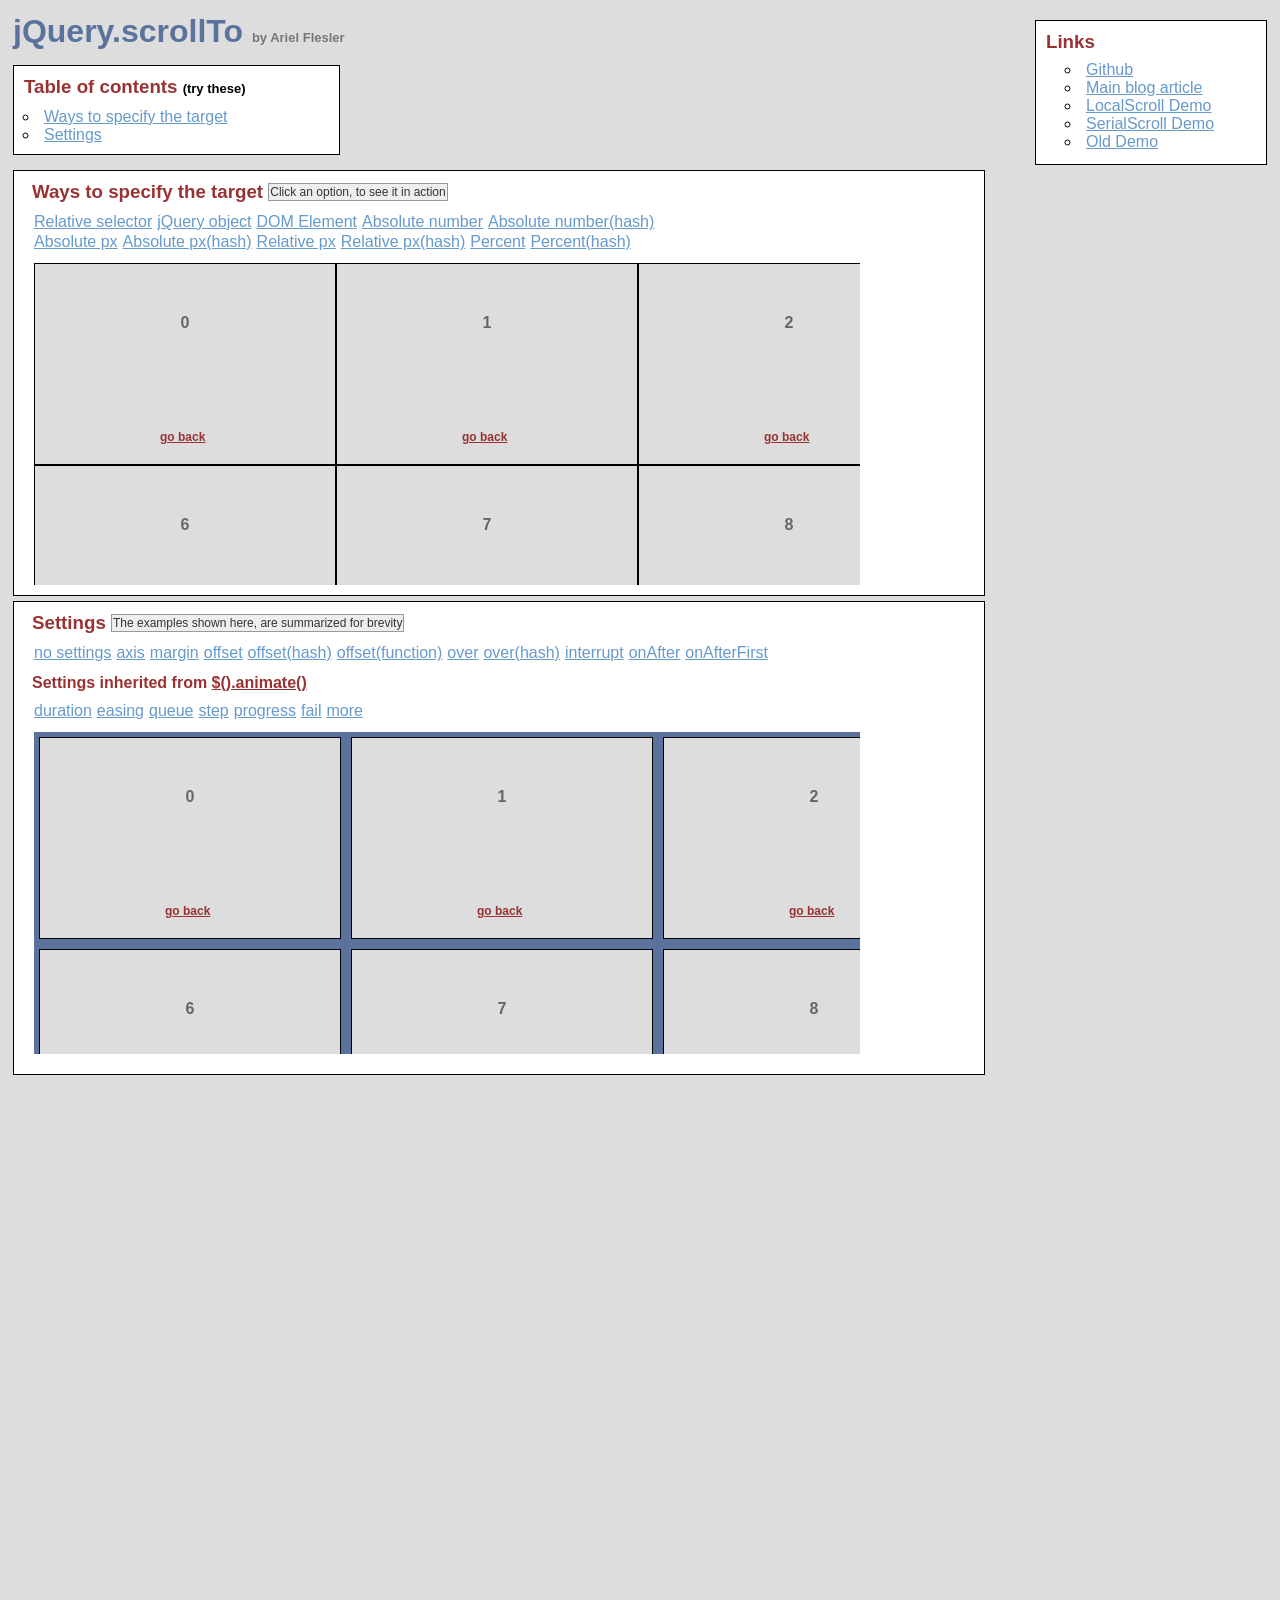
<file: js/jquery.scrollTo-2.1.0/demo/index.html>
<!DOCTYPE html PUBLIC "-//W3C//DTD XHTML 1.0 Transitional//EN" "http://www.w3.org/TR/xhtml1/DTD/xhtml1-transitional.dtd">
<html xmlns="http://www.w3.org/1999/xhtml">
<head>
	<meta http-equiv="Content-Type" content="text/html; charset=iso-8859-1" />
	<title>jQuery.scrollTo</title>
	<meta name="keywords" content="javascript, jquery, plugins, scroll, scrollTo, smooth, animation, to, effect, ariel, flesler, window, overflow, element, navigation, customizable" />
	<meta name="description" content="Demo of jQuery.ScrollTo. A very light and highly customizable jQuery plugin, to scroll overflowed elements or the window itself, made by Ariel Flesler." />
	<meta name="robots" content="index,follow" />
	<link type="text/css" rel="stylesheet" href="css/style.css" />
	<script type="text/javascript" src="https://ajax.googleapis.com/ajax/libs/jquery/1.8.0/jquery.min.js"></script>
	<script type="text/javascript" src="../jquery.scrollTo.js"></script>
	<script type="text/javascript">
		jQuery(function( $ ){
			/**
			 * Demo binding and preparation, no need to read this part
			 */
				//borrowed from jQuery easing plugin
				//http://gsgd.co.uk/sandbox/jquery.easing.php
				$.easing.elasout = function(x, t, b, c, d) {
					var s=1.70158;var p=0;var a=c;
					if (t==0) return b;  if ((t/=d)==1) return b+c;  if (!p) p=d*.3;
					if (a < Math.abs(c)) { a=c; var s=p/4; }
					else var s = p/(2*Math.PI) * Math.asin (c/a);
					return a*Math.pow(2,-10*t) * Math.sin( (t*d-s)*(2*Math.PI)/p ) + c + b;
				};
				$('a.back').click(function() {
					$(this).parents('div.pane').scrollTo(0, 800, { queue:true });
					$(this).parents('div.section').find('span.message').text( this.title);
					return false;
				});
				//just for the example, to stop the click on the links.
				$('ul.links').click(function(e){
					var link = e.target;
					if (link.target === '_blank') {
						return;
					}
					e.preventDefault();
					link.blur();
					if (link.title) {
						$(this).parent().find('span.message').text(link.title);
					}
				});
			
			// This one is important, many browsers don't reset scroll on refreshes
			// Reset all scrollable panes to (0,0)
			$('div.pane').scrollTo(0);
			// Reset the screen to (0,0)
			$.scrollTo(0);
			
			// TOC, shows how to scroll the whole window
			$('#toc a').click(function() {//$.scrollTo works EXACTLY the same way, but scrolls the whole screen
				$.scrollTo(this.hash, 1500, { easing:'elasout' });
				$(this.hash).find('span.message').text(this.title);
				return false;
			});
			
			// Target examples bindings
			var $target = $('#pane-target');
			$('#target-examples a').click(function() {
				$target.stop(true);
			});

			$('#relative-selector').click(function() {
				$target.scrollTo('li:eq(7)', 800);
			});
			$('#jquery-object').click(function() {
				$target.scrollTo($('#pane-target li:eq(14)') , 800);
			});
			$('#dom-element').click(function() {
				$target.scrollTo(document.getElementById('twenty'), 800);
			});
			$('#absolute-number').click(function() {
				$target.scrollTo(150, 800);
			});
			$('#absolute-number-hash').click(function() {
				$target.scrollTo({ top:800, left:700}, 800);
			});
			$('#absolute-px').click(function() {
				$target.scrollTo('520px', 800);
			});
			$('#absolute-px-hash').click(function() {
				$target.scrollTo({top:'110px', left:'290px'}, 800);
			});
			$('#relative-px').click(function() {
				$target.scrollTo('+=100', 500);
			});
			$('#relative-px-hash').click(function() {				
				$target.scrollTo({top:'-=100px', left:'+=100'}, 500);
			});
			$('#percentage-px').click(function() {				
				$target.scrollTo('50%', 800);
			});
			$('#percentage-px-hash').click(function() {				
				$target.scrollTo({top:'50%', left:'20%'}, 800);
			});
			
			// Settings examples bindings, they will all scroll to the same place, with different settings
			var $settings = $('#pane-settings');
			$('#settings-examples a').click(function() {
				// before each animation, reset to (0,0), skip this.
				$settings.stop(true).scrollTo(0);
			});
			
			$('#settings-no').click(function() {
				$settings.scrollTo('li:eq(15)', 1000);
			});
			$('#settings-axis').click(function() {// only scroll horizontally
				$settings.scrollTo('li:eq(15)', 1000, { axis:'x' });
			});
			$('#settings-duration').click(function() {// it's the same as specifying it in the 2nd argument
				$settings.scrollTo('li:eq(15)', { duration: 3000 });
			});
			$('#settings-easing').click(function() {
				$settings.scrollTo('li:eq(15)', 2500, { easing:'elasout' });
			});
			$('#settings-margin').click(function() {//scroll to the "outer" position of the element
				$settings.scrollTo('li:eq(15)', 1000, { margin:true });
			});
			$('#settings-offset').click(function() {//same as { top:-50, left:-50 }
				$settings.scrollTo('li:eq(15)', 1000, { offset:-50 });
			});
			$('#settings-offset-hash').click(function() {
				$settings.scrollTo('li:eq(15)', 1000, { offset:{ top:-5, left:-30 } });
			});
			$('#settings-offset-function').click(function() {
				$settings.scrollTo('li:eq(15)', 1000, {offset: function() { return {top:-30, left:-5}; }});
			});
			$('#settings-over').click(function() {//same as { top:-50, left:-50 }
				$settings.scrollTo('li:eq(15)', 1000, { over:0.5 });
			});
			$('#settings-over-hash').click(function() {
				$settings.scrollTo('li:eq(15)', 1000, { over:{ top:0.2, left:-0.5 } });
			});
			$('#settings-interrupt').click(function() {
				$settings.scrollTo('li:eq(15)', 10000, { interrupt:true });
			});
			$('#settings-queue').click(function() {//in this case, having 'axis' as 'xy' or 'yx' matters.
				$settings.scrollTo('li:eq(15)', 2000, { queue:true });
			});
			$('#settings-onAfter').click(function() {
				$settings.scrollTo('li:eq(15)', 2000, { 
					onAfter:function() {
						$('#settings-message').text('Got there!');
					}
				});
			});
			$('#settings-onAfterFirst').click(function() {//onAfterFirst exists only when queuing
				$settings.scrollTo('li:eq(15)', 1600, { 
					queue:true,
					onAfterFirst:function() {
						$('#settings-message').text('Got there horizontally!');
					},
					onAfter:function() {
						$('#settings-message').text('Got there vertically!');
					}
				});
			});
			$('#settings-step').click(function() {
				$settings.scrollTo('li:eq(15)', 2000, {step:function(now) {
					$('#settings-message').text(now.toFixed(2));
				}});
			});
			$('#settings-progress').click(function() {
				$settings.scrollTo('li:eq(15)', 2000, {progress:function(_, now) {
					$('#settings-message').text(Math.round(now*100) + '%');
				}});
			});
			$('#settings-fail').click(function() {
				$settings.scrollTo('li:eq(15)', 10000, {interrupt:true, fail:function() {
					$('#settings-message').text('Scroll interrupted!');
				}});
			});
		});
	</script>
</head>
<body>
	<h1>jQuery.scrollTo&nbsp;<strong>by Ariel Flesler</strong></h1>
	
	<div id="toc" class="part">
		<h3>Table of contents&nbsp;<strong>(try these)</strong></h3>
		<ul>
			<li><a title="$.scrollTo('#target-examples', 800, {easing:'elasout'});" href="#target-examples">Ways to specify the target</a></li>
			<li><a title="$.scrollTo('#settings-examples', 800, {easing:'elasout'});" href="#settings-examples">Settings</a></li>
		</ul>
	</div>
	
	<div id="links" class="part">
		<h3>Links</h3>
		<ul>
			<li><a target="_blank" href="https://github.com/flesler/jquery.scrollTo">Github</a></li>
			<li><a target="_blank" href="http://flesler.blogspot.com/2007/10/jqueryscrollto.html">Main blog article</a></li>
			<li><a target="_blank" href="http://demos.flesler.com/jquery/localScroll/">LocalScroll Demo</a></li>
			<li><a target="_blank" href="http://demos.flesler.com/jquery/serialScroll/">SerialScroll Demo</a></li>
			<li><a target="_blank" href="index.old.html">Old Demo</a></li>
		</ul>
	</div>
	<div id="target-examples" class="section part">
		<h3>Ways to specify the target&nbsp;<span id="target-message" class="message">Click an option, to see it in action</span></h3>
		<ul class="links">
			<li><a title="$(...).scrollTo('li:eq(7)', 800);" id="relative-selector" href="#">Relative selector</a></li>
			<li><a title="$(...).scrollTo($('div li:eq(14)'), 800);" id="jquery-object" href="#">jQuery object</a></li>
			<li><a title="$(...).scrollTo(document.getElementById('twenty'), 800);" id="dom-element" href="#">DOM Element</a></li>
			<li><a title="$(...).scrollTo(150, 800);" id="absolute-number" href="#">Absolute number</a></li>
			<li><a title="$(...).scrollTo({ top:800, left:700}, 800);" id="absolute-number-hash" href="#">Absolute number(hash)</a></li>
		</ul>
		<ul class="links">
			<li><a title="$(...).scrollTo('520px', 800);" id="absolute-px" href="#">Absolute px</a></li>
			<li><a title="$(...).scrollTo({top:'110px', left:'290px'}, 800);" id="absolute-px-hash" href="#">Absolute px(hash)</a></li>
			<li><a title="$(...).scrollTo('+=100px', 800);" id="relative-px" href="#">Relative px</a></li>
			<li><a title="$(...).scrollTo({top:'-=100px', left:'+=100'}, 800);" id="relative-px-hash" href="#">Relative px(hash)</a></li>
			<li><a title="$(...).scrollTo('50%', 800);" id="percentage-px" href="#">Percent</a></li>
			<li><a title="$(...).scrollTo({top:'50%', left:'20%'}, 800);" id="percentage-px-hash" href="#">Percent(hash)</a></li>
		</ul>
		<div id="pane-target" class="pane">
			<ul class="elements" style="height:1011px; width:1820px;">
				<li><p>0</p><a href="#" title="$(...).scrollTo(0, 800, {queue:true});" class="back">go back</a></li><li><p>1</p><a href="#" title="$(...).scrollTo(0, 800, {queue:true});" class="back">go back</a></li><li><p>2</p><a href="#" title="$(...).scrollTo(0, 800, {queue:true});" class="back">go back</a></li><li><p>3</p><a href="#" title="$(...).scrollTo(0, 800, {queue:true});" class="back">go back</a></li><li><p>4</p><a href="#" title="$(...).scrollTo(0, 800, {queue:true});" class="back">go back</a></li><li><p>5</p><a href="#" title="$(...).scrollTo(0, 800, {queue:true});" class="back">go back</a></li><li><p>6</p><a href="#" title="$(...).scrollTo(0, 800, {queue:true});" class="back">go back</a></li><li><p>7</p><a href="#" title="$(...).scrollTo(0, 800, {queue:true});" class="back">go back</a></li><li><p>8</p><a href="#" title="$(...).scrollTo(0, 800, {queue:true});" class="back">go back</a></li><li><p>9</p><a href="#" title="$(...).scrollTo(0, 800, {queue:true});" class="back">go back</a></li><li><p>10</p><a href="#" title="$(...).scrollTo(0, 800, {queue:true});" class="back">go back</a></li><li><p>11</p><a href="#" title="$(...).scrollTo(0, 800, {queue:true});" class="back">go back</a></li><li><p>12</p><a href="#" title="$(...).scrollTo(0, 800, {queue:true});" class="back">go back</a></li><li><p>13</p><a href="#" title="$(...).scrollTo(0, 800, {queue:true});" class="back">go back</a></li><li><p>14</p><a href="#" title="$(...).scrollTo(0, 800, {queue:true});" class="back">go back</a></li><li><p>15</p><a href="#" title="$(...).scrollTo(0, 800, {queue:true});" class="back">go back</a></li><li><p>16</p><a href="#" title="$(...).scrollTo(0, 800, {queue:true});" class="back">go back</a></li><li><p>17</p><a href="#" title="$(...).scrollTo(0, 800, {queue:true});" class="back">go back</a></li><li><p>18</p><a href="#" title="$(...).scrollTo(0, 800, {queue:true});" class="back">go back</a></li><li><p>19</p><a href="#" title="$(...).scrollTo(0, 800, {queue:true});" class="back">go back</a></li><li id="twenty"><p>20</p><a href="#" title="$(...).scrollTo(0, 800, {queue:true});" class="back">go back</a></li><li><p>21</p><a href="#" title="$(...).scrollTo(0, 800, {queue:true});" class="back">go back</a></li><li><p>22</p><a href="#" title="$(...).scrollTo(0, 800, {queue:true});" class="back">go back</a></li><li><p>23</p><a href="#" title="$(...).scrollTo(0, 800, {queue:true});" class="back">go back</a></li><li><p>24</p><a href="#" title="$(...).scrollTo(0, 800, {queue:true});" class="back">go back</a></li><li><p>25</p><a href="#" title="$(...).scrollTo(0, 800, {queue:true});" class="back">go back</a></li><li><p>26</p><a href="#" title="$(...).scrollTo(0, 800, {queue:true});" class="back">go back</a></li><li><p>27</p><a href="#" title="$(...).scrollTo(0, 800, {queue:true});" class="back">go back</a></li><li><p>28</p><a href="#" title="$(...).scrollTo(0, 800, {queue:true});" class="back">go back</a></li><li><p>29</p><a href="#" title="$(...).scrollTo(0, 800, {queue:true});" class="back">go back</a></li>
			</ul>
		</div>
	</div>
	<div id="settings-examples" class="section part">
		<h3>Settings&nbsp;<span id="settings-message" class="message">The examples shown here, are summarized for brevity</span></h3>
		<ul class="links">
			<li><a title="$(...).scrollTo('li:eq(15)', 1000);" id="settings-no" href="#">no settings</a></li>
			<li><a title="$(...).scrollTo('li:eq(15)', 1000, {axis:'x'});//only scroll on this axis (can be x, y, xy or yx)" id="settings-axis" href="#">axis</a></li>
			<li><a title="$(...).scrollTo('li:eq(15)', 1000, {margin:true});//deduct the margin and border from the final position" id="settings-margin" href="#">margin</a></li>
			<li><a title="$(...).scrollTo('li:eq(15)', 1000, {offset:-50});//add or deduct from the final position" id="settings-offset" href="#">offset</a></li>
			<li><a title="$(...).scrollTo('li:eq(15)', 1000, {offset: {top:-5, left:-30} });" id="settings-offset-hash" href="#">offset(hash)</a></li>
			<li><a title="$(...).scrollTo('li:eq(15)', 1000, {offset: function() { return {top:-30, left:-5}; }});" id="settings-offset-function" href="#">offset(function)</a></li>
			<li><a title="$(...).scrollTo('li:eq(15)', 1000, {over:0.5});//add or deduct a fraction of its height/width" id="settings-over" href="#">over</a></li>
			<li><a title="$(...).scrollTo('li:eq(15)', 1000, {over:{top:0.2, left:-0.5});" id="settings-over-hash" href="#">over(hash)</a></li>
			<li><a title="Scroll manually to interrupt the animation" id="settings-interrupt" href="#">interrupt</a></li>
			<li><a title="$(...).scrollTo('li:eq(15)', 1600, {onAfter:function() { } });//called after the scrolling ends" id="settings-onAfter" href="#">onAfter</a></li>
			<li><a title="$(...).scrollTo('li:eq(15)', 1600, {queue:true, onAfterFirst:function() { } });//called after the first axis scrolled" id="settings-onAfterFirst" href="#">onAfterFirst</a></li>
		</ul>
		<h4>Settings inherited from <a href="http://api.jquery.com/animate/#animate-properties-options" target="_blank">$().animate()</a></h4>
		<ul class="links">
			<li><a title="$(...).scrollTo('li:eq(15)', {duration:3000});//another way of calling the plugin" id="settings-duration" href="#">duration</a></li>
			<li><a title="$(...).scrollTo('li:eq(15)', 2500, {easing:'elasout'});//specify an easing equation" id="settings-easing" href="#">easing</a></li>
			<li><a title="$(...).scrollTo('li:eq(15)', 1600, {queue:true});//scroll one axis, then the other" id="settings-queue" href="#">queue</a></li>
			<li><a title="$(...).scrollTo('li:eq(15)', 2500, {step:function() { }'});//specify a step function" id="settings-step" href="#">step</a></li>
			<li><a title="$(...).scrollTo('li:eq(15)', 2500, {progress:function() { }'});//specify a progress function" id="settings-progress" href="#">progress</a></li>
			<li><a title="Scroll manually to interrupt and trigger the callback" id="settings-fail" href="#">fail</a></li>
			<li><a href="http://api.jquery.com/animate/#animate-properties-options" target="_blank">more</a></li>
		</ul>
		<div id="pane-settings" class="pane">
			<ul class="elements" style="height:1062px;width:1877px;">
				<li><p>0</p><a href="#" title="$(...).scrollTo(0, 800, {queue:true});" class="back">go back</a></li><li><p>1</p><a href="#" title="$(...).scrollTo(0, 800, {queue:true});" class="back">go back</a></li><li><p>2</p><a href="#" title="$(...).scrollTo(0, 800, {queue:true});" class="back">go back</a></li><li><p>3</p><a href="#" title="$(...).scrollTo(0, 800, {queue:true});" class="back">go back</a></li><li><p>4</p><a href="#" title="$(...).scrollTo(0, 800, {queue:true});" class="back">go back</a></li><li><p>5</p><a href="#" title="$(...).scrollTo(0, 800, {queue:true});" class="back">go back</a></li><li><p>6</p><a href="#" title="$(...).scrollTo(0, 800, {queue:true});" class="back">go back</a></li><li><p>7</p><a href="#" title="$(...).scrollTo(0, 800, {queue:true});" class="back">go back</a></li><li><p>8</p><a href="#" title="$(...).scrollTo(0, 800, {queue:true});" class="back">go back</a></li><li><p>9</p><a href="#" title="$(...).scrollTo(0, 800, {queue:true});" class="back">go back</a></li><li><p>10</p><a href="#" title="$(...).scrollTo(0, 800, {queue:true});" class="back">go back</a></li><li><p>11</p><a href="#" title="$(...).scrollTo(0, 800, {queue:true});" class="back">go back</a></li><li><p>12</p><a href="#" title="$(...).scrollTo(0, 800, {queue:true});" class="back">go back</a></li><li><p>13</p><a href="#" title="$(...).scrollTo(0, 800, {queue:true});" class="back">go back</a></li><li><p>14</p><a href="#" title="$(...).scrollTo(0, 800, {queue:true});" class="back">go back</a></li><li><p>15</p><a href="#" title="$(...).scrollTo(0, 800, {queue:true});" class="back">go back</a></li><li><p>16</p><a href="#" title="$(...).scrollTo(0, 800, {queue:true});" class="back">go back</a></li><li><p>17</p><a href="#" title="$(...).scrollTo(0, 800, {queue:true});" class="back">go back</a></li><li><p>18</p><a href="#" title="$(...).scrollTo(0, 800, {queue:true});" class="back">go back</a></li><li><p>19</p><a href="#" title="$(...).scrollTo(0, 800, {queue:true});" class="back">go back</a></li><li><p>20</p><a href="#" title="$(...).scrollTo(0, 800, {queue:true});" class="back">go back</a></li><li><p>21</p><a href="#" title="$(...).scrollTo(0, 800, {queue:true});" class="back">go back</a></li><li><p>22</p><a href="#" title="$(...).scrollTo(0, 800, {queue:true});" class="back">go back</a></li><li><p>23</p><a href="#" title="$(...).scrollTo(0, 800, {queue:true});" class="back">go back</a></li><li><p>24</p><a href="#" title="$(...).scrollTo(0, 800, {queue:true});" class="back">go back</a></li><li><p>25</p><a href="#" title="$(...).scrollTo(0, 800, {queue:true});" class="back">go back</a></li><li><p>26</p><a href="#" title="$(...).scrollTo(0, 800, {queue:true});" class="back">go back</a></li><li><p>27</p><a href="#" title="$(...).scrollTo(0, 800, {queue:true});" class="back">go back</a></li><li><p>28</p><a href="#" title="$(...).scrollTo(0, 800, {queue:true});" class="back">go back</a></li><li><p>29</p><a href="#" title="$(...).scrollTo(0, 800, {queue:true});" class="back">go back</a></li>
			</ul>
		</div>
	</div>
</body>
</html>
</file>
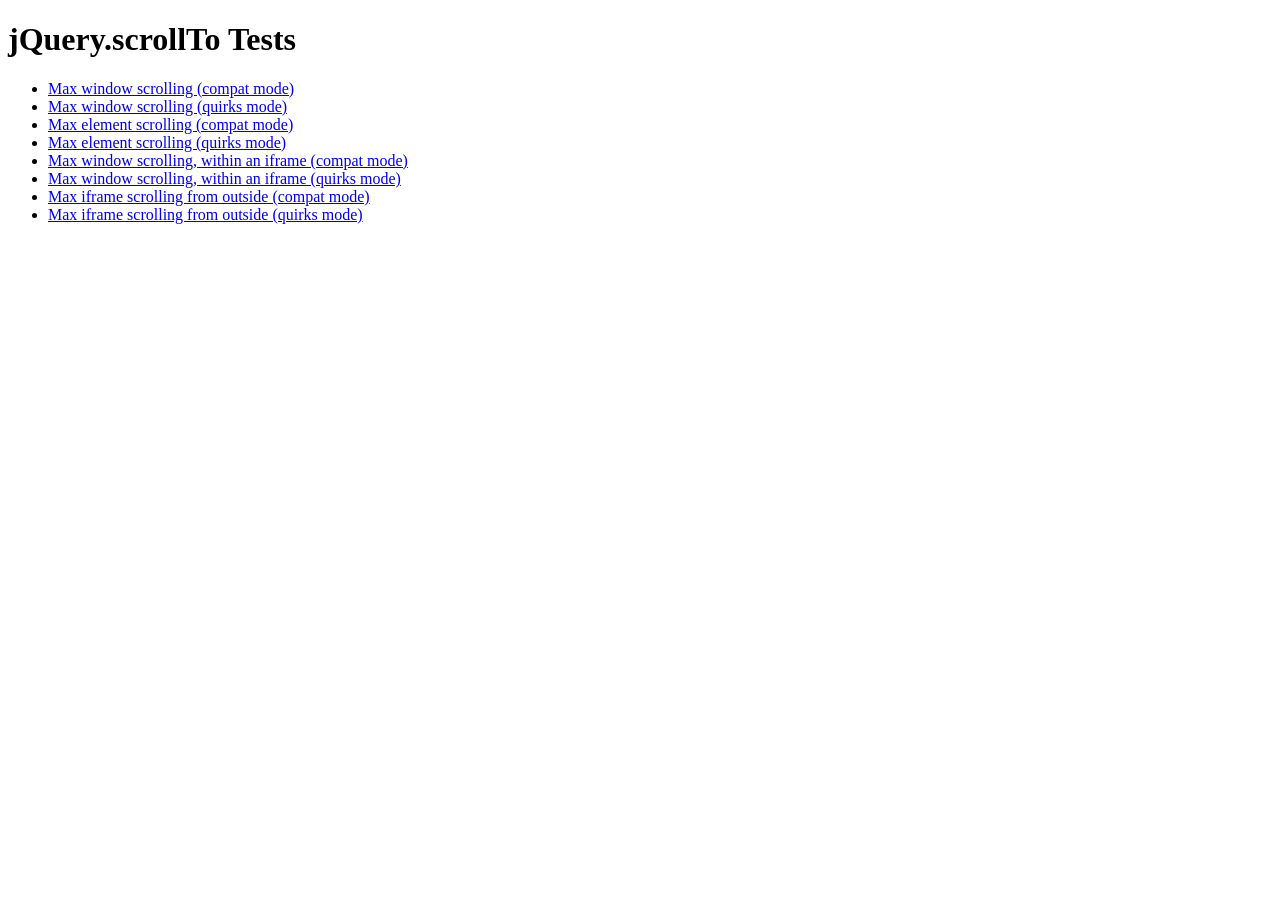
<file: js/jquery.scrollTo-2.1.0/tests/index.html>
<!DOCTYPE html PUBLIC "-//W3C//DTD XHTML 1.0 Transitional//EN" "http://www.w3.org/TR/xhtml1/DTD/xhtml1-transitional.dtd">
<html xmlns="http://www.w3.org/1999/xhtml">
<head>
	<meta http-equiv="Content-Type" content="text/html; charset=iso-8859-1" />
	<title>jQuery.scrollTo Tests</title>
	<meta name="keywords" content="javascript, jquery, plugins, scroll, scrollTo, smooth, animation, to, effect, ariel, flesler, window, overflow, element, navigation, customizable" />
	<meta name="description" content="Tests for jQuery ScrollTo. Made by Ariel Flesler." />
	<meta name="robots" content="index,follow" />
</head>
<body>
	<h1>jQuery.scrollTo Tests</h1>
	
	<ul>
		<li><a href="WinMaxY-compat.html">Max window scrolling (compat mode)</a></li>
		<li><a href="WinMaxY-quirks.html">Max window scrolling (quirks mode)</a></li>
		<li><a href="ElemMaxY-compat.html">Max element scrolling (compat mode)</a></li>
		<li><a href="ElemMaxY-quirks.html">Max element scrolling (quirks mode)</a></li>
		<li><a href="WinMaxY-with-iframe-compat.html">Max window scrolling, within an iframe (compat mode)</a></li>
		<li><a href="WinMaxY-with-iframe-quirks.html">Max window scrolling, within an iframe (quirks mode)</a></li>
		<li><a href="WinMaxY-to-iframe-compat.html">Max iframe scrolling from outside (compat mode)</a></li>
		<li><a href="WinMaxY-to-iframe-quirks.html">Max iframe scrolling from outside (quirks mode)</a></li>
	</ul>
</body>
</html>
</file>
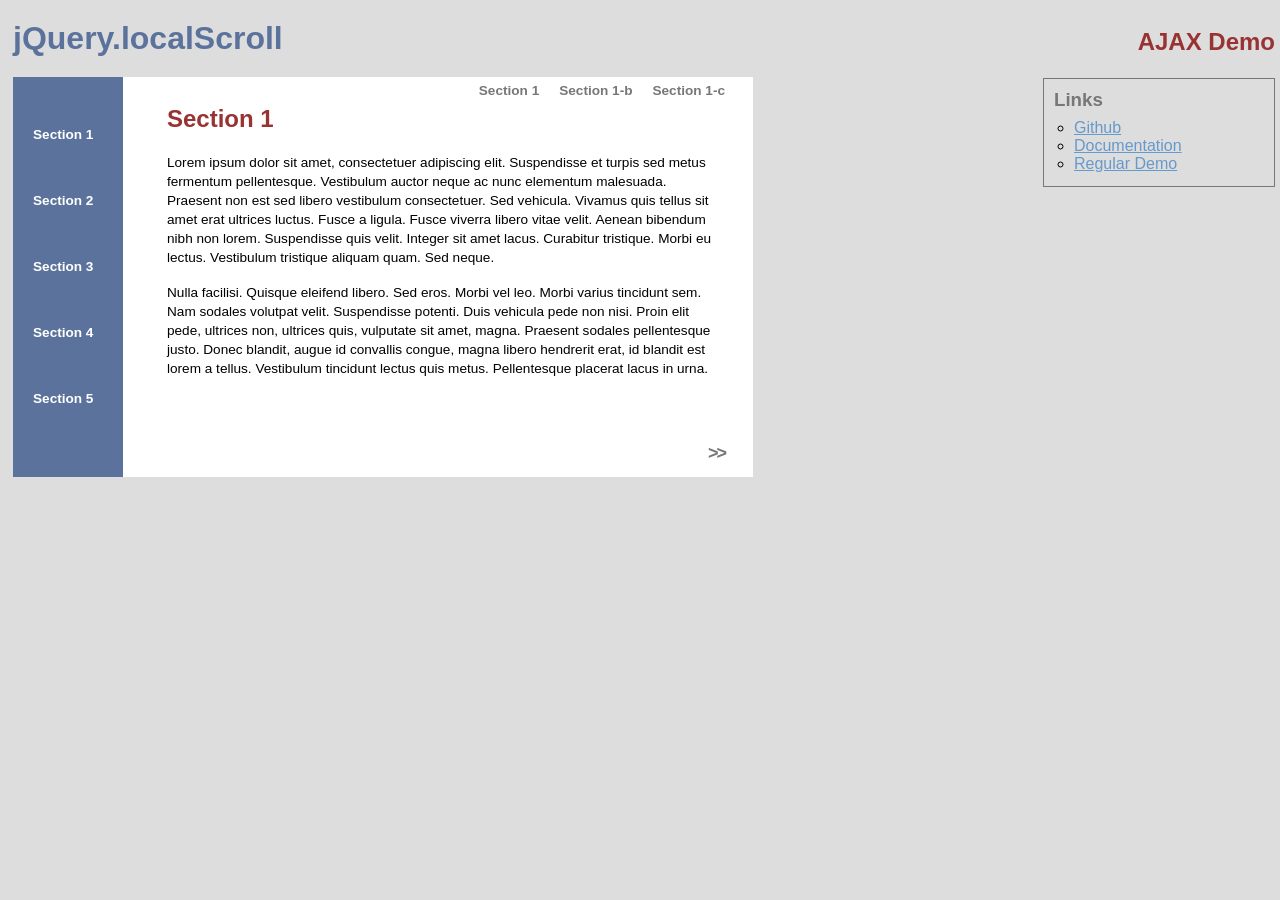
<file: js/jquery.localScroll-1.4.0/demo/ajax/index.html>
<!DOCTYPE html PUBLIC "-//W3C//DTD XHTML 1.0 Transitional//EN" "http://www.w3.org/TR/xhtml1/DTD/xhtml1-transitional.dtd">
<html xmlns="http://www.w3.org/1999/xhtml">
<head>
	<meta http-equiv="Content-Type" content="text/html; charset=iso-8859-1" />
	<title>jQuery.localScroll</title>
	<meta name="keywords" content="javascript, jquery, plugins, scroll, anchor, to, navigation, scrollTo, smooth, animation, ajax, overflow, element, window, lazy, effect, ariel, flesler, customizable" />
	<meta name="description" content="AJAX Demo of jQuery.localScroll. A jQuery plugin to make anchor navigation work with a smooth animation, made by Ariel Flesler." />
	<meta name="robots" content="index,follow" />
	<link type="text/css" rel="stylesheet" href="../css/ajax-style.css" />
	<script type="text/javascript" src="http://ajax.googleapis.com/ajax/libs/jquery/1.8.0/jquery.min.js"></script>
	<script type="text/javascript" src="../js/jquery.scrollTo.min.js"></script>
	<script type="text/javascript" src="../../jquery.localScroll.js"></script>
	<script type="text/javascript">
		jQuery(function( $ ){
			/**
			 * THIS BLOCK IS SPECIFICALLY FOR THE DEMO
			 * Binding of the section links, to load other sections inside the content div
			 */
			var $sections = $('#navigation a'),// Links on the left
				last = null;// Last section
			
			$sections.click(function(){
				if (last !== this) { // let's avoid needless requests
					// I use the extension .ahah for a speicific reason, you use .html or .php or w/e you want.
					$('#content').html( '<p class="loading">Loading...</p>' ).load( this.hash.slice(1) + '.html', function(){
						this.scrollLeft = 0;//scroll back to the left
					});
				}
				last = this;
				this.blur();// Remove the awful outline
				return false;
			});
			
			$sections.eq(0).click(); // Load the first section
			
			/**
			 * Actual call to jQuery.localScroll.
			 * Most jQuery.localScroll's defaults, belong to jQuery.ScrollTo, check it's demo for an example of each option.
			 * @see http://flesler.demos.com/jquery/scrollTo/
			 */
			
			$('#content').localScroll({// only the links inside that jquery object will be affected
				lazy: true, // This is the KEY setting here, makes the links work even after an Ajax load.
				target: '#content', // The element that gets scrolled
				axis:'x', // Horizontal scrolling
				duration:500,
				onBefore:function( e, subsec, $cont ){//'this' is the clicked link
					if( this.blur )
						this.blur(); // Remove the awful outline
				}
			});
		});
	</script>
</head>
<body>
	<h1>jQuery.localScroll</h1>
	<h2 class="title">AJAX Demo</h2>
	<ul id="navigation">
		<li><a href="#section1">Section 1</a></li>
		<li><a href="#section2">Section 2</a></li>
		<li><a href="#section3">Section 3</a></li>
		<li><a href="#section4">Section 4</a></li>
		<li><a href="#section5">Section 5</a></li>
	</ul>															
	<div id="content">
		<p class="loading">Loading...</p>		
	</div>
	<div id="links">
		<h3>Links</h3>
		<ul>
			<li><a target="_blank" href="https://github.com/flesler/jquery.localScroll">Github</a></li>
			<li><a target="_blank" href="http://flesler.blogspot.com/2007/10/jquerylocalscroll-10.html">Documentation</a></li>
			<li><a href="../" rel="prev" rev="next" type="text/html">Regular Demo</a></li>
		</ul>
	</div>
</body>
</html>
</file>
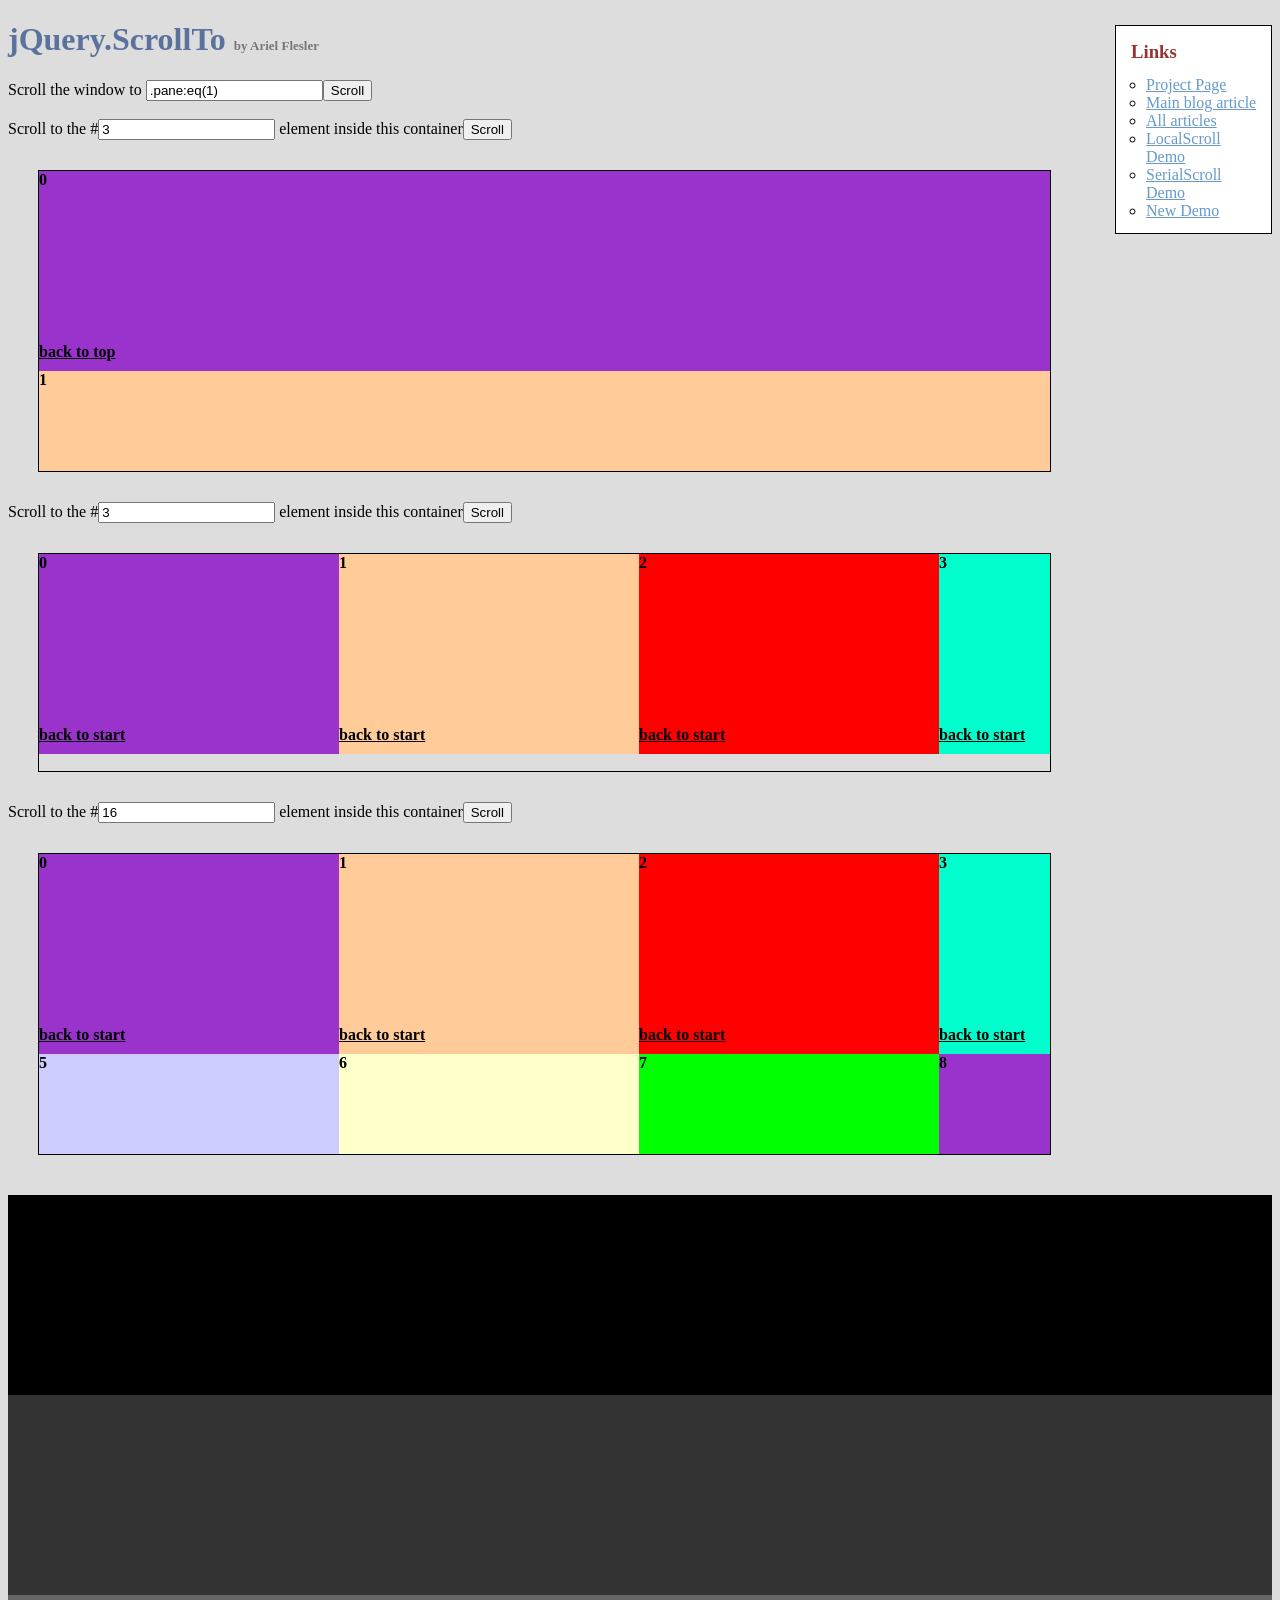
<file: js/jquery.scrollTo-2.1.0/demo/index.old.html>
<!DOCTYPE html PUBLIC "-//W3C//DTD XHTML 1.0 Transitional//EN" "http://www.w3.org/TR/xhtml1/DTD/xhtml1-transitional.dtd">
<html xmlns="http://www.w3.org/1999/xhtml">
<head>
	<meta http-equiv="Content-Type" content="text/html; charset=iso-8859-1" />
	<title>jQuery.ScrollTo</title>
	<meta name="keywords" content="javascript, jquery, plugins, scroll, scrollTo, smooth, animation, to, effect, ariel, flesler, window, overflow, element, navigation, customizable" />
	<meta name="description" content="Demo of jQuery.ScrollTo. A very light and highly customizable jQuery plugin, to scroll overflowed elements or the window itself, made by Ariel Flesler." />
	<meta name="robots" content="index,follow" />
	<link type="text/css" rel="stylesheet" href="css/style.old.css" />
	<script type="text/javascript" src="https://ajax.googleapis.com/ajax/libs/jquery/1.8.0/jquery.min.js"></script>
	<script type="text/javascript" src="../jquery.scrollTo.js"></script>
	<script type="text/javascript">
		jQuery(function( $ ){
			//borrowed from jQuery easing plugin
			//http://gsgd.co.uk/sandbox/jquery.easing.php
			$.easing.elasout = function(x, t, b, c, d) {
				var s=1.70158;var p=0;var a=c;
				if (t==0) return b;  if ((t/=d)==1) return b+c;  if (!p) p=d*.3;
				if (a < Math.abs(c)) { a=c; var s=p/4; }
				else var s = p/(2*Math.PI) * Math.asin (c/a);
				return a*Math.pow(2,-10*t) * Math.sin( (t*d-s)*(2*Math.PI)/p ) + c + b;
			};	
			$('button').click(function(){//this is not the cleanest way to do this, I'm just keeping it short.
				var index = parseInt( $(this).prev('input').val() ) || 0;
				var $c = $(this).parent().next();
				$c.stop().scrollTo('li:eq('+index+')', {duration:2500, easing:'elasout',axis:$c.attr('id')});
			});
			$('#btn_screen').click(function(){
				$.scrollTo( $('#txt_screen').val(), {duration:2500} );
			});
			$('div.container a').click(function(){
				var $c = $(this).parents('.container');
				$c.stop().scrollTo( 0, {duration:2000,axis:$c.attr('id'), queue:true} );
				return false;
			});
		});
	</script>
</head>
<body>
	<h1>jQuery.ScrollTo&nbsp;<strong>by Ariel Flesler</strong></h1>
	<div id="links" class="part" style="width:135px">
		<h3>Links</h3>
		<ul>
			<li><a target="_blank" href="http://plugins.jquery.com/project/ScrollTo">Project Page</a></li>
			<li><a target="_blank" href="http://flesler.blogspot.com/2007/10/jqueryscrollto.html">Main blog article</a></li>
			<li><a target="_blank" href="http://flesler.blogspot.com/search/label/jQuery.ScrollTo">All articles</a></li>
			<li><a target="_blank" href="http://flesler.webs.com/jQuery.LocalScroll/">LocalScroll Demo</a></li>
			<li><a target="_blank" href="http://flesler.webs.com/jQuery.SerialScroll/">SerialScroll Demo</a></li>
			<li><a target="_blank" href="./" rel="prev" rev="next">New Demo</a></li>
		</ul>
	</div>
	<label for="txt_screen">Scroll the window to <input id="txt_screen" type="text" value=".pane:eq(1)" /><input id="btn_screen" type="button" value="Scroll" /></label><br /><br />
	<label>Scroll to the #<input type="text" value="3" /> element inside this container<button>Scroll</button></label>
	<div id="y" class="container">
		<ul>
			<li style="background-color:#9933CC;"><p>0</p><a href="#">back to top</a></li>
			<li style="background-color:#FFCC99;"><p>1</p><a href="#">back to top</a></li>
			<li style="background-color:#FF0000;"><p>2</p><a href="#">back to top</a></li>
			<li style="background-color:#00FFCC;"><p>3</p><a href="#">back to top</a></li>
			<li style="background-color:#663366;"><p>4</p><a href="#">back to top</a></li>
			<li style="background-color:#CCCCFF;"><p>5</p><a href="#">back to top</a></li>
			<li style="background-color:#FFFFCC;"><p>6</p><a href="#">back to top</a></li>
			<li style="background-color:#00FF00;"><p>7</p><a href="#">back to top</a></li>
		</ul>
	</div>
	<label>Scroll to the #<input type="text" value="3" /> element inside this container<button>Scroll</button></label>
	<div id="x" class="container">
		<ul style="width:4820px;">
			<li style="background-color:#9933CC;"><p>0</p><a href="#">back to start</a></li>
			<li style="background-color:#FFCC99;"><p>1</p><a href="#">back to start</a></li>
			<li style="background-color:#FF0000;"><p>2</p><a href="#">back to start</a></li>
			<li style="background-color:#00FFCC;"><p>3</p><a href="#">back to start</a></li>
			<li style="background-color:#663366;"><p>4</p><a href="#">back to start</a></li>
			<li style="background-color:#CCCCFF;"><p>5</p><a href="#">back to start</a></li>
			<li style="background-color:#FFFFCC;"><p>6</p><a href="#">back to start</a></li>
			<li style="background-color:#00FF00;"><p>7</p><a href="#">back to start</a></li>
			<li style="background-color:#9933CC;"><p>8</p><a href="#">back to start</a></li>
			<li style="background-color:#FFCC99;"><p>9</p><a href="#">back to start</a></li>
			<li style="background-color:#FF0000;"><p>10</p><a href="#">back to start</a></li>
			<li style="background-color:#00FFCC;"><p>11</p><a href="#">back to start</a></li>
			<li style="background-color:#663366;"><p>12</p><a href="#">back to start</a></li>
			<li style="background-color:#CCCCFF;"><p>13</p><a href="#">back to start</a></li>
			<li style="background-color:#FFFFCC;"><p>14</p><a href="#">back to start</a></li>
			<li style="background-color:#00FF00;"><p>15</p><a href="#">back to start</a></li>
		</ul>
	</div>
	<label>Scroll to the #<input type="text" value="16" /> element inside this container<button>Scroll</button></label>
	<div id="xy" class="container">
		<ul style="width:1500px;">
			<li style="background-color:#9933CC;"><p>0</p><a href="#">back to start</a></li>
			<li style="background-color:#FFCC99;"><p>1</p><a href="#">back to start</a></li>
			<li style="background-color:#FF0000;"><p>2</p><a href="#">back to start</a></li>
			<li style="background-color:#00FFCC;"><p>3</p><a href="#">back to start</a></li>
			<li style="background-color:#663366;"><p>4</p><a href="#">back to start</a></li>
			<li style="background-color:#CCCCFF;"><p>5</p><a href="#">back to start</a></li>
			<li style="background-color:#FFFFCC;"><p>6</p><a href="#">back to start</a></li>
			<li style="background-color:#00FF00;"><p>7</p><a href="#">back to start</a></li>
			<li style="background-color:#9933CC;"><p>8</p><a href="#">back to start</a></li>
			<li style="background-color:#FFCC99;"><p>9</p><a href="#">back to start</a></li>
			<li style="background-color:#FF0000;"><p>10</p><a href="#">back to start</a></li>
			<li style="background-color:#00FFCC;"><p>11</p><a href="#">back to start</a></li>
			<li style="background-color:#663366;"><p>12</p><a href="#">back to start</a></li>
			<li style="background-color:#CCCCFF;"><p>13</p><a href="#">back to start</a></li>
			<li style="background-color:#FFFFCC;"><p>14</p><a href="#">back to start</a></li>
			<li style="background-color:#00FF00;"><p>15</p><a href="#">back to start</a></li>
			<li style="background-color:#9933CC;"><p>16</p><a href="#">back to start</a></li>
			<li style="background-color:#FFCC99;"><p>17</p><a href="#">back to start</a></li>
			<li style="background-color:#FF0000;"><p>18</p><a href="#">back to start</a></li>
			<li style="background-color:#00FFCC;"><p>19</p><a href="#">back to start</a></li>
			<li style="background-color:#663366;"><p>20</p><a href="#">back to start</a></li>
			<li style="background-color:#CCCCFF;"><p>21</p><a href="#">back to start</a></li>
			<li style="background-color:#FFFFCC;"><p>22</p><a href="#">back to start</a></li>
			<li style="background-color:#00FF00;"><p>23</p><a href="#">back to start</a></li>
			<li style="background-color:#9933CC;"><p>24</p><a href="#">back to start</a></li>
			<li style="background-color:#FFCC99;"><p>25</p><a href="#">back to start</a></li>
			<li style="background-color:#FF0000;"><p>26</p><a href="#">back to start</a></li>
			<li style="background-color:#00FFCC;"><p>27</p><a href="#">back to start</a></li>
			<li style="background-color:#663366;"><p>28</p><a href="#">back to start</a></li>
			<li style="background-color:#CCCCFF;"><p>29</p><a href="#">back to start</a></li>
		</ul>
	</div>
	<div class="pane" style="background-color:#000000;margin-top:40px;"></div>
	<div class="pane" style="background-color:#333333;"></div>
	<div class="pane" style="background-color:#666666;"></div>
	<div class="pane" style="background-color:#999999;"></div>
	<div class="pane" style="background-color:#CCCCCC;"></div>
</body>
</html>
</file>
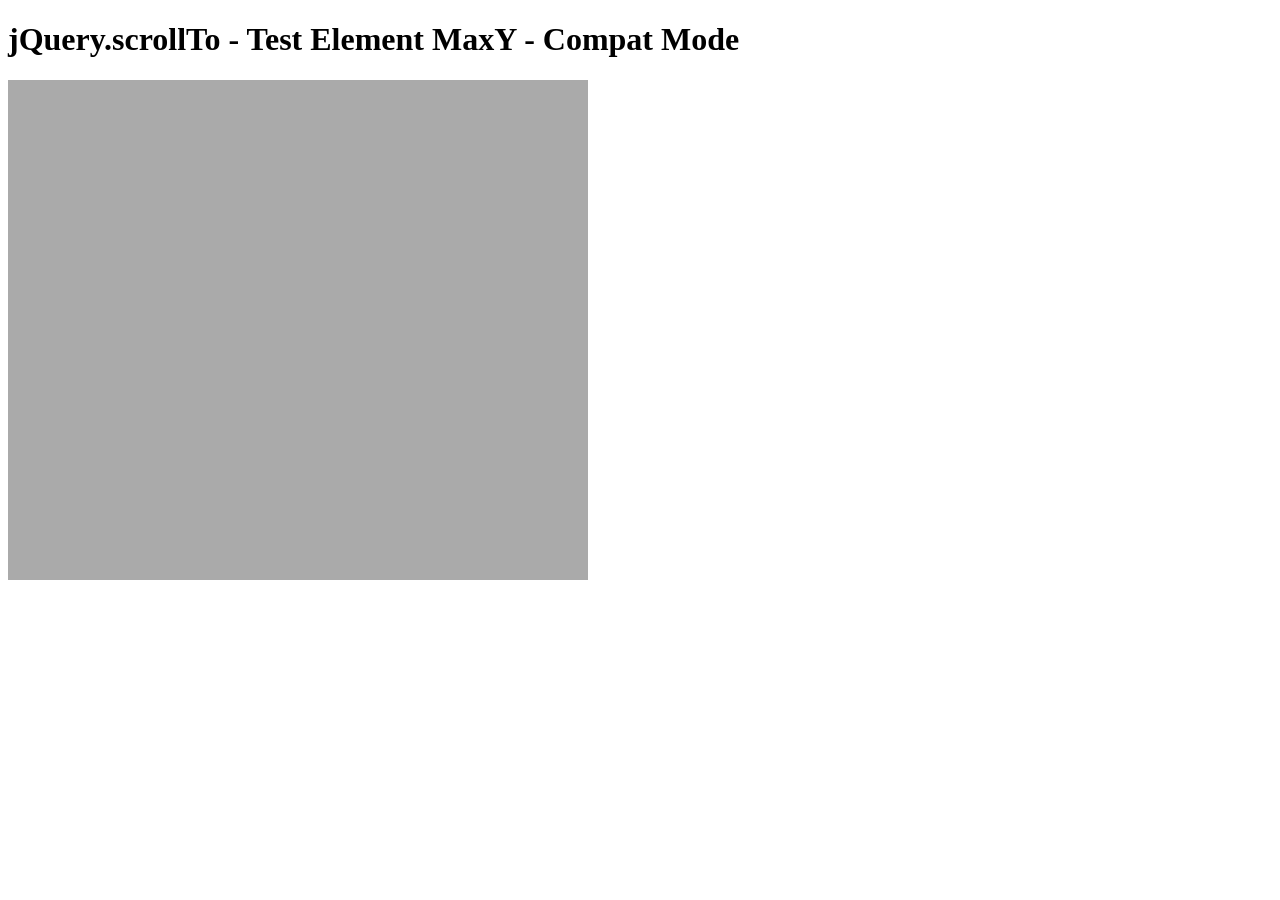
<file: js/jquery.scrollTo-2.1.0/tests/ElemMaxY-compat.html>
<!DOCTYPE html PUBLIC "-//W3C//DTD XHTML 1.0 Transitional//EN" "http://www.w3.org/TR/xhtml1/DTD/xhtml1-transitional.dtd">
<html xmlns="http://www.w3.org/1999/xhtml">
<head>
	<meta http-equiv="Content-Type" content="text/html; charset=iso-8859-1" />
	<title>jQuery.scrollTo - Test Element MaxY - Compat Mode</title>
	<script type="text/javascript" src="https://code.jquery.com/jquery-1.11.0.js"></script>
	<script type="text/javascript" src="../jquery.scrollTo.js"></script>
	<script type="text/javascript" src="test.js"></script>
</head>
<body>
	<h1>jQuery.scrollTo - Test Element MaxY - Compat Mode</h1>
	
	<div id="viewport" style="width:600px;height:500px;overflow: auto">
		<div id="ua" style="height:1500px; width:500px; padding:0 40px; background-color:#AAA">
			&nbsp;
		</div>
	</div>
	<script type="text/javascript">
		$('#viewport').test();
	</script>
</html>
</file>
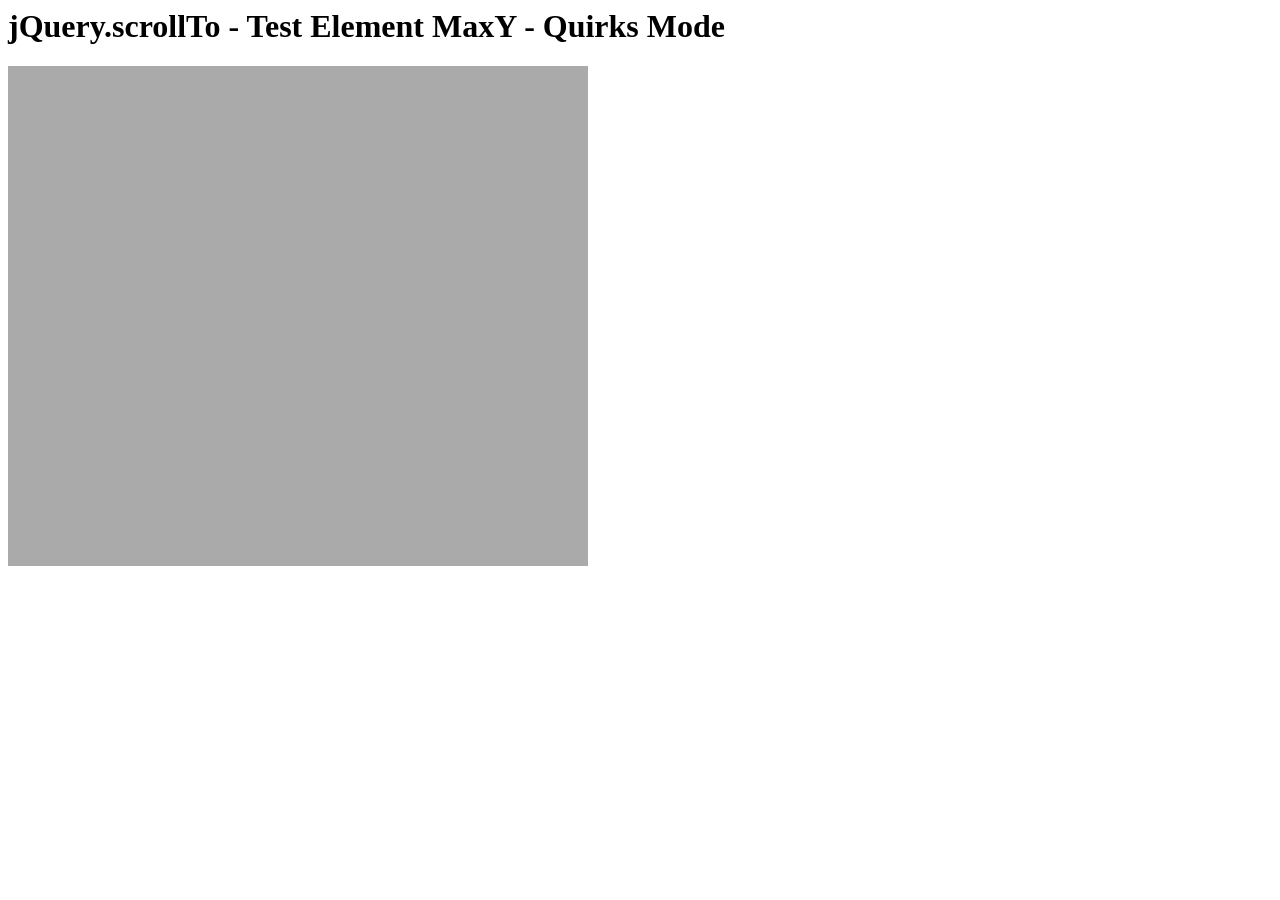
<file: js/jquery.scrollTo-2.1.0/tests/ElemMaxY-quirks.html>
<html>
<head>
	<meta http-equiv="Content-Type" content="text/html; charset=iso-8859-1" />
	<title>jQuery.scrollTo - Test Element MaxY - Quirks Mode</title>
	<script type="text/javascript" src="https://code.jquery.com/jquery-1.11.0.js"></script>
	<script type="text/javascript" src="../jquery.scrollTo.js"></script>
	<script type="text/javascript" src="test.js"></script>
</head>
<body>
	<h1>jQuery.scrollTo - Test Element MaxY - Quirks Mode</h1>
	
	<div id="viewport" style="width:600px;height:500px;overflow: auto">
		<div id="ua" style="height:1500px; width:500px; padding:0 40px; background-color:#AAA">
			&nbsp;
		</div>
	</div>
	<script type="text/javascript">
		$('#viewport').test();
	</script>
</html>
</file>
<file: images/icomoon/style.css>
@font-face {
  font-family: 'icomoon';
  src:  url('fonts/icomoon.eot?rkcc0f');
  src:  url('fonts/icomoon.eot?rkcc0f#iefix') format('embedded-opentype'),
    url('fonts/icomoon.ttf?rkcc0f') format('truetype'),
    url('fonts/icomoon.woff?rkcc0f') format('woff'),
    url('fonts/icomoon.svg?rkcc0f#icomoon') format('svg');
  font-weight: normal;
  font-style: normal;
  font-display: block;
}

[class^="icon-"], [class*=" icon-"] {
  /* use !important to prevent issues with browser extensions that change fonts */
  font-family: 'icomoon' !important;
  speak: never;
  font-style: normal;
  font-weight: normal;
  font-variant: normal;
  text-transform: none;
  line-height: 1;

  /* Better Font Rendering =========== */
  -webkit-font-smoothing: antialiased;
  -moz-osx-font-smoothing: grayscale;
}

.icon-error:before {
  content: "\e900";
}
.icon-error_outline:before {
  content: "\e901";
}
.icon-warning:before {
  content: "\e902";
}
.icon-add_alert:before {
  content: "\e903";
}
.icon-notification_important:before {
  content: "\e904";
}
.icon-album:before {
  content: "\e905";
}
.icon-av_timer:before {
  content: "\e906";
}
.icon-closed_caption:before {
  content: "\e907";
}
.icon-equalizer:before {
  content: "\e908";
}
.icon-explicit:before {
  content: "\e909";
}
.icon-fast_forward:before {
  content: "\e90a";
}
.icon-fast_rewind:before {
  content: "\e90b";
}
.icon-games:before {
  content: "\e90c";
}
.icon-hearing:before {
  content: "\e90d";
}
.icon-high_quality:before {
  content: "\e90e";
}
.icon-loop:before {
  content: "\e90f";
}
.icon-mic:before {
  content: "\e910";
}
.icon-mic_none:before {
  content: "\e911";
}
.icon-mic_off:before {
  content: "\e912";
}
.icon-movie:before {
  content: "\e913";
}
.icon-library_add:before {
  content: "\e914";
}
.icon-library_books:before {
  content: "\e915";
}
.icon-library_music:before {
  content: "\e916";
}
.icon-new_releases:before {
  content: "\e917";
}
.icon-not_interested:before {
  content: "\e918";
}
.icon-pause:before {
  content: "\e919";
}
.icon-pause_circle_filled:before {
  content: "\e91a";
}
.icon-pause_circle_outline:before {
  content: "\e91b";
}
.icon-play_arrow:before {
  content: "\e91c";
}
.icon-play_circle_filled:before {
  content: "\e91d";
}
.icon-play_circle_outline:before {
  content: "\e91e";
}
.icon-playlist_add:before {
  content: "\e91f";
}
.icon-queue_music:before {
  content: "\e920";
}
.icon-radio:before {
  content: "\e921";
}
.icon-recent_actors:before {
  content: "\e922";
}
.icon-repeat:before {
  content: "\e923";
}
.icon-repeat_one:before {
  content: "\e924";
}
.icon-replay:before {
  content: "\e925";
}
.icon-shuffle:before {
  content: "\e926";
}
.icon-skip_next:before {
  content: "\e927";
}
.icon-skip_previous:before {
  content: "\e928";
}
.icon-snooze:before {
  content: "\e929";
}
.icon-stop:before {
  content: "\e92a";
}
.icon-subtitles:before {
  content: "\e92b";
}
.icon-surround_sound:before {
  content: "\e92c";
}
.icon-video_library:before {
  content: "\e92d";
}
.icon-videocam:before {
  content: "\e92e";
}
.icon-videocam_off:before {
  content: "\e92f";
}
.icon-volume_down:before {
  content: "\e930";
}
.icon-volume_mute:before {
  content: "\e931";
}
.icon-volume_off:before {
  content: "\e932";
}
.icon-volume_up:before {
  content: "\e933";
}
.icon-web:before {
  content: "\e934";
}
.icon-hd:before {
  content: "\e935";
}
.icon-sort_by_alpha:before {
  content: "\e936";
}
.icon-airplay:before {
  content: "\e937";
}
.icon-forward_10:before {
  content: "\e938";
}
.icon-forward_30:before {
  content: "\e939";
}
.icon-forward_5:before {
  content: "\e93a";
}
.icon-replay_10:before {
  content: "\e93b";
}
.icon-replay_30:before {
  content: "\e93c";
}
.icon-replay_5:before {
  content: "\e93d";
}
.icon-add_to_queue:before {
  content: "\e93e";
}
.icon-fiber_dvr:before {
  content: "\e93f";
}
.icon-fiber_new:before {
  content: "\e940";
}
.icon-playlist_play:before {
  content: "\e941";
}
.icon-art_track:before {
  content: "\e942";
}
.icon-fiber_manual_record:before {
  content: "\e943";
}
.icon-fiber_smart_record:before {
  content: "\e944";
}
.icon-music_video:before {
  content: "\e945";
}
.icon-subscriptions:before {
  content: "\e946";
}
.icon-playlist_add_check:before {
  content: "\e947";
}
.icon-queue_play_next:before {
  content: "\e948";
}
.icon-remove_from_queue:before {
  content: "\e949";
}
.icon-slow_motion_video:before {
  content: "\e94a";
}
.icon-web_asset:before {
  content: "\e94b";
}
.icon-fiber_pin:before {
  content: "\e94c";
}
.icon-branding_watermark:before {
  content: "\e94d";
}
.icon-call_to_action:before {
  content: "\e94e";
}
.icon-featured_play_list:before {
  content: "\e94f";
}
.icon-featured_video:before {
  content: "\e950";
}
.icon-note:before {
  content: "\e951";
}
.icon-video_call:before {
  content: "\e952";
}
.icon-video_label:before {
  content: "\e953";
}
.icon-4k:before {
  content: "\e954";
}
.icon-missed_video_call:before {
  content: "\e955";
}
.icon-control_camera:before {
  content: "\e956";
}
.icon-business:before {
  content: "\e957";
}
.icon-call:before {
  content: "\e958";
}
.icon-call_end:before {
  content: "\e959";
}
.icon-call_made:before {
  content: "\e95a";
}
.icon-call_merge:before {
  content: "\e95b";
}
.icon-call_missed:before {
  content: "\e95c";
}
.icon-call_received:before {
  content: "\e95d";
}
.icon-call_split:before {
  content: "\e95e";
}
.icon-chat:before {
  content: "\e95f";
}
.icon-clear_all:before {
  content: "\e960";
}
.icon-comment:before {
  content: "\e961";
}
.icon-contacts:before {
  content: "\e962";
}
.icon-dialer_sip:before {
  content: "\e963";
}
.icon-dialpad:before {
  content: "\e964";
}
.icon-email:before {
  content: "\e965";
}
.icon-forum:before {
  content: "\e966";
}
.icon-import_export:before {
  content: "\e967";
}
.icon-invert_colors_off:before {
  content: "\e968";
}
.icon-live_help:before {
  content: "\e969";
}
.icon-location_off:before {
  content: "\e96a";
}
.icon-location_on:before {
  content: "\e96b";
}
.icon-message:before {
  content: "\e96c";
}
.icon-chat_bubble:before {
  content: "\e96d";
}
.icon-chat_bubble_outline:before {
  content: "\e96e";
}
.icon-no_sim:before {
  content: "\e96f";
}
.icon-phone:before {
  content: "\e970";
}
.icon-portable_wifi_off:before {
  content: "\e971";
}
.icon-contact_phone:before {
  content: "\e972";
}
.icon-contact_mail:before {
  content: "\e973";
}
.icon-ring_volume:before {
  content: "\e974";
}
.icon-speaker_phone:before {
  content: "\e975";
}
.icon-stay_current_landscape:before {
  content: "\e976";
}
.icon-stay_current_portrait:before {
  content: "\e977";
}
.icon-swap_calls:before {
  content: "\e978";
}
.icon-textsms:before {
  content: "\e979";
}
.icon-voicemail:before {
  content: "\e97a";
}
.icon-vpn_key:before {
  content: "\e97b";
}
.icon-phonelink_erase:before {
  content: "\e97c";
}
.icon-phonelink_lock:before {
  content: "\e97d";
}
.icon-phonelink_ring:before {
  content: "\e97e";
}
.icon-phonelink_setup:before {
  content: "\e97f";
}
.icon-present_to_all:before {
  content: "\e980";
}
.icon-import_contacts:before {
  content: "\e981";
}
.icon-mail_outline:before {
  content: "\e982";
}
.icon-screen_share:before {
  content: "\e983";
}
.icon-stop_screen_share:before {
  content: "\e984";
}
.icon-call_missed_outgoing:before {
  content: "\e985";
}
.icon-rss_feed:before {
  content: "\e986";
}
.icon-alternate_email:before {
  content: "\e987";
}
.icon-mobile_screen_share:before {
  content: "\e988";
}
.icon-add_call:before {
  content: "\e989";
}
.icon-cancel_presentation:before {
  content: "\e98a";
}
.icon-pause_presentation:before {
  content: "\e98b";
}
.icon-unsubscribe:before {
  content: "\e98c";
}
.icon-cell_wifi:before {
  content: "\e98d";
}
.icon-sentiment_satisfied_alt:before {
  content: "\e98e";
}
.icon-list_alt:before {
  content: "\e98f";
}
.icon-domain_disabled:before {
  content: "\e990";
}
.icon-lightbulb:before {
  content: "\e991";
}
.icon-add:before {
  content: "\e992";
}
.icon-add_box:before {
  content: "\e993";
}
.icon-add_circle:before {
  content: "\e994";
}
.icon-add_circle_outline:before {
  content: "\e995";
}
.icon-archive:before {
  content: "\e996";
}
.icon-backspace:before {
  content: "\e997";
}
.icon-block:before {
  content: "\e998";
}
.icon-clear:before {
  content: "\e999";
}
.icon-content_copy:before {
  content: "\e99a";
}
.icon-content_cut:before {
  content: "\e99b";
}
.icon-content_paste:before {
  content: "\e99c";
}
.icon-create:before {
  content: "\e99d";
}
.icon-drafts:before {
  content: "\e99e";
}
.icon-filter_list:before {
  content: "\e99f";
}
.icon-flag:before {
  content: "\e9a0";
}
.icon-forward:before {
  content: "\e9a1";
}
.icon-gesture:before {
  content: "\e9a2";
}
.icon-inbox:before {
  content: "\e9a3";
}
.icon-link:before {
  content: "\e9a4";
}
.icon-redo:before {
  content: "\e9a5";
}
.icon-remove:before {
  content: "\e9a6";
}
.icon-remove_circle:before {
  content: "\e9a7";
}
.icon-remove_circle_outline:before {
  content: "\e9a8";
}
.icon-reply:before {
  content: "\e9a9";
}
.icon-reply_all:before {
  content: "\e9aa";
}
.icon-report:before {
  content: "\e9ab";
}
.icon-save:before {
  content: "\e9ac";
}
.icon-select_all:before {
  content: "\e9ad";
}
.icon-send:before {
  content: "\e9ae";
}
.icon-sort:before {
  content: "\e9af";
}
.icon-text_format:before {
  content: "\e9b0";
}
.icon-undo:before {
  content: "\e9b1";
}
.icon-font_download:before {
  content: "\e9b2";
}
.icon-move_to_inbox:before {
  content: "\e9b3";
}
.icon-unarchive:before {
  content: "\e9b4";
}
.icon-next_week:before {
  content: "\e9b5";
}
.icon-weekend:before {
  content: "\e9b6";
}
.icon-delete_sweep:before {
  content: "\e9b7";
}
.icon-low_priority:before {
  content: "\e9b8";
}
.icon-outlined_flag:before {
  content: "\e9b9";
}
.icon-link_off:before {
  content: "\e9ba";
}
.icon-report_off:before {
  content: "\e9bb";
}
.icon-save_alt:before {
  content: "\e9bc";
}
.icon-ballot:before {
  content: "\e9bd";
}
.icon-file_copy:before {
  content: "\e9be";
}
.icon-how_to_reg:before {
  content: "\e9bf";
}
.icon-how_to_vote:before {
  content: "\e9c0";
}
.icon-waves:before {
  content: "\e9c1";
}
.icon-where_to_vote:before {
  content: "\e9c2";
}
.icon-add_link:before {
  content: "\e9c3";
}
.icon-inventory:before {
  content: "\e9c4";
}
.icon-access_alarm:before {
  content: "\e9c5";
}
.icon-access_alarms:before {
  content: "\e9c6";
}
.icon-access_time:before {
  content: "\e9c7";
}
.icon-add_alarm:before {
  content: "\e9c8";
}
.icon-airplanemode_off:before {
  content: "\e9c9";
}
.icon-airplanemode_on:before {
  content: "\e9ca";
}
.icon-battery_alert:before {
  content: "\e9cb";
}
.icon-battery_charging_full:before {
  content: "\e9cc";
}
.icon-battery_full:before {
  content: "\e9cd";
}
.icon-battery_unknown:before {
  content: "\e9ce";
}
.icon-bluetooth:before {
  content: "\e9cf";
}
.icon-bluetooth_connected:before {
  content: "\e9d0";
}
.icon-bluetooth_disabled:before {
  content: "\e9d1";
}
.icon-bluetooth_searching:before {
  content: "\e9d2";
}
.icon-brightness_auto:before {
  content: "\e9d3";
}
.icon-brightness_high:before {
  content: "\e9d4";
}
.icon-brightness_low:before {
  content: "\e9d5";
}
.icon-brightness_medium:before {
  content: "\e9d6";
}
.icon-data_usage:before {
  content: "\e9d7";
}
.icon-developer_mode:before {
  content: "\e9d8";
}
.icon-devices:before {
  content: "\e9d9";
}
.icon-dvr:before {
  content: "\e9da";
}
.icon-gps_fixed:before {
  content: "\e9db";
}
.icon-gps_not_fixed:before {
  content: "\e9dc";
}
.icon-gps_off:before {
  content: "\e9dd";
}
.icon-graphic_eq:before {
  content: "\e9de";
}
.icon-network_cell:before {
  content: "\e9df";
}
.icon-network_wifi:before {
  content: "\e9e0";
}
.icon-nfc:before {
  content: "\e9e1";
}
.icon-now_wallpaper:before {
  content: "\e9e2";
}
.icon-now_widgets:before {
  content: "\e9e3";
}
.icon-screen_lock_landscape:before {
  content: "\e9e4";
}
.icon-screen_lock_portrait:before {
  content: "\e9e5";
}
.icon-screen_lock_rotation:before {
  content: "\e9e6";
}
.icon-screen_rotation:before {
  content: "\e9e7";
}
.icon-sd_storage:before {
  content: "\e9e8";
}
.icon-settings_system_daydream:before {
  content: "\e9e9";
}
.icon-signal_cellular_4_bar:before {
  content: "\e9ea";
}
.icon-signal_cellular_connected_no_internet_4_bar:before {
  content: "\e9eb";
}
.icon-signal_cellular_null:before {
  content: "\e9ec";
}
.icon-signal_cellular_off:before {
  content: "\e9ed";
}
.icon-signal_wifi_4_bar:before {
  content: "\e9ee";
}
.icon-signal_wifi_4_bar_lock:before {
  content: "\e9ef";
}
.icon-signal_wifi_off:before {
  content: "\e9f0";
}
.icon-storage:before {
  content: "\e9f1";
}
.icon-usb:before {
  content: "\e9f2";
}
.icon-wifi_lock:before {
  content: "\e9f3";
}
.icon-wifi_tethering:before {
  content: "\e9f4";
}
.icon-add_to_home_screen:before {
  content: "\e9f5";
}
.icon-device_thermostat:before {
  content: "\e9f6";
}
.icon-mobile_friendly:before {
  content: "\e9f7";
}
.icon-mobile_off:before {
  content: "\e9f8";
}
.icon-signal_cellular_alt:before {
  content: "\e9f9";
}
.icon-attach_file:before {
  content: "\e9fa";
}
.icon-attach_money:before {
  content: "\e9fb";
}
.icon-border_all:before {
  content: "\e9fc";
}
.icon-border_bottom:before {
  content: "\e9fd";
}
.icon-border_clear:before {
  content: "\e9fe";
}
.icon-border_color:before {
  content: "\e9ff";
}
.icon-border_horizontal:before {
  content: "\ea00";
}
.icon-border_inner:before {
  content: "\ea01";
}
.icon-border_left:before {
  content: "\ea02";
}
.icon-border_outer:before {
  content: "\ea03";
}
.icon-border_right:before {
  content: "\ea04";
}
.icon-border_style:before {
  content: "\ea05";
}
.icon-border_top:before {
  content: "\ea06";
}
.icon-border_vertical:before {
  content: "\ea07";
}
.icon-format_align_center:before {
  content: "\ea08";
}
.icon-format_align_justify:before {
  content: "\ea09";
}
.icon-format_align_left:before {
  content: "\ea0a";
}
.icon-format_align_right:before {
  content: "\ea0b";
}
.icon-format_bold:before {
  content: "\ea0c";
}
.icon-format_clear:before {
  content: "\ea0d";
}
.icon-format_color_fill:before {
  content: "\ea0e";
}
.icon-format_color_reset:before {
  content: "\ea0f";
}
.icon-format_color_text:before {
  content: "\ea10";
}
.icon-format_indent_decrease:before {
  content: "\ea11";
}
.icon-format_indent_increase:before {
  content: "\ea12";
}
.icon-format_italic:before {
  content: "\ea13";
}
.icon-format_line_spacing:before {
  content: "\ea14";
}
.icon-format_list_bulleted:before {
  content: "\ea15";
}
.icon-format_list_numbered:before {
  content: "\ea16";
}
.icon-format_paint:before {
  content: "\ea17";
}
.icon-format_quote:before {
  content: "\ea18";
}
.icon-format_size:before {
  content: "\ea19";
}
.icon-format_strikethrough:before {
  content: "\ea1a";
}
.icon-format_textdirection_l_to_r:before {
  content: "\ea1b";
}
.icon-format_textdirection_r_to_l:before {
  content: "\ea1c";
}
.icon-format_underlined:before {
  content: "\ea1d";
}
.icon-functions:before {
  content: "\ea1e";
}
.icon-insert_chart:before {
  content: "\ea1f";
}
.icon-insert_comment:before {
  content: "\ea20";
}
.icon-insert_drive_file:before {
  content: "\ea21";
}
.icon-insert_emoticon:before {
  content: "\ea22";
}
.icon-insert_invitation:before {
  content: "\ea23";
}
.icon-insert_photo:before {
  content: "\ea24";
}
.icon-mode_comment:before {
  content: "\ea25";
}
.icon-publish:before {
  content: "\ea26";
}
.icon-space_bar:before {
  content: "\ea27";
}
.icon-strikethrough_s:before {
  content: "\ea28";
}
.icon-vertical_align_bottom:before {
  content: "\ea29";
}
.icon-vertical_align_center:before {
  content: "\ea2a";
}
.icon-vertical_align_top:before {
  content: "\ea2b";
}
.icon-wrap_text:before {
  content: "\ea2c";
}
.icon-money_off:before {
  content: "\ea2d";
}
.icon-drag_handle:before {
  content: "\ea2e";
}
.icon-format_shapes:before {
  content: "\ea2f";
}
.icon-highlight:before {
  content: "\ea30";
}
.icon-linear_scale:before {
  content: "\ea31";
}
.icon-short_text:before {
  content: "\ea32";
}
.icon-text_fields:before {
  content: "\ea33";
}
.icon-monetization_on:before {
  content: "\ea34";
}
.icon-title:before {
  content: "\ea35";
}
.icon-table_chart:before {
  content: "\ea36";
}
.icon-add_comment:before {
  content: "\ea37";
}
.icon-format_list_numbered_rtl:before {
  content: "\ea38";
}
.icon-scatter_plot:before {
  content: "\ea39";
}
.icon-score:before {
  content: "\ea3a";
}
.icon-insert_chart_outlined:before {
  content: "\ea3b";
}
.icon-bar_chart:before {
  content: "\ea3c";
}
.icon-notes:before {
  content: "\ea3d";
}
.icon-attachment:before {
  content: "\ea3e";
}
.icon-cloud:before {
  content: "\ea3f";
}
.icon-cloud_circle:before {
  content: "\ea40";
}
.icon-cloud_done:before {
  content: "\ea41";
}
.icon-cloud_download:before {
  content: "\ea42";
}
.icon-cloud_off:before {
  content: "\ea43";
}
.icon-cloud_queue:before {
  content: "\ea44";
}
.icon-cloud_upload:before {
  content: "\ea45";
}
.icon-file_download:before {
  content: "\ea46";
}
.icon-file_upload:before {
  content: "\ea47";
}
.icon-folder:before {
  content: "\ea48";
}
.icon-folder_open:before {
  content: "\ea49";
}
.icon-folder_shared:before {
  content: "\ea4a";
}
.icon-create_new_folder:before {
  content: "\ea4b";
}
.icon-cast:before {
  content: "\ea4c";
}
.icon-cast_connected:before {
  content: "\ea4d";
}
.icon-computer:before {
  content: "\ea4e";
}
.icon-desktop_mac:before {
  content: "\ea4f";
}
.icon-desktop_windows:before {
  content: "\ea50";
}
.icon-developer_board:before {
  content: "\ea51";
}
.icon-dock:before {
  content: "\ea52";
}
.icon-headset:before {
  content: "\ea53";
}
.icon-headset_mic:before {
  content: "\ea54";
}
.icon-keyboard:before {
  content: "\ea55";
}
.icon-keyboard_arrow_down:before {
  content: "\ea56";
}
.icon-keyboard_arrow_left:before {
  content: "\ea57";
}
.icon-keyboard_arrow_right:before {
  content: "\ea58";
}
.icon-keyboard_arrow_up:before {
  content: "\ea59";
}
.icon-keyboard_backspace:before {
  content: "\ea5a";
}
.icon-keyboard_capslock:before {
  content: "\ea5b";
}
.icon-keyboard_hide:before {
  content: "\ea5c";
}
.icon-keyboard_return:before {
  content: "\ea5d";
}
.icon-keyboard_tab:before {
  content: "\ea5e";
}
.icon-keyboard_voice:before {
  content: "\ea5f";
}
.icon-laptop_chromebook:before {
  content: "\ea60";
}
.icon-laptop_mac:before {
  content: "\ea61";
}
.icon-laptop_windows:before {
  content: "\ea62";
}
.icon-memory:before {
  content: "\ea63";
}
.icon-mouse:before {
  content: "\ea64";
}
.icon-phone_android:before {
  content: "\ea65";
}
.icon-phone_iphone:before {
  content: "\ea66";
}
.icon-phonelink_off:before {
  content: "\ea67";
}
.icon-router:before {
  content: "\ea68";
}
.icon-scanner:before {
  content: "\ea69";
}
.icon-security:before {
  content: "\ea6a";
}
.icon-sim_card:before {
  content: "\ea6b";
}
.icon-speaker:before {
  content: "\ea6c";
}
.icon-speaker_group:before {
  content: "\ea6d";
}
.icon-tablet:before {
  content: "\ea6e";
}
.icon-tablet_android:before {
  content: "\ea6f";
}
.icon-tablet_mac:before {
  content: "\ea70";
}
.icon-toys:before {
  content: "\ea71";
}
.icon-tv:before {
  content: "\ea72";
}
.icon-watch:before {
  content: "\ea73";
}
.icon-device_hub:before {
  content: "\ea74";
}
.icon-power_input:before {
  content: "\ea75";
}
.icon-devices_other:before {
  content: "\ea76";
}
.icon-videogame_asset:before {
  content: "\ea77";
}
.icon-device_unknown:before {
  content: "\ea78";
}
.icon-headset_off:before {
  content: "\ea79";
}
.icon-adjust:before {
  content: "\ea7a";
}
.icon-assistant:before {
  content: "\ea7b";
}
.icon-audiotrack:before {
  content: "\ea7c";
}
.icon-blur_circular:before {
  content: "\ea7d";
}
.icon-blur_linear:before {
  content: "\ea7e";
}
.icon-blur_off:before {
  content: "\ea7f";
}
.icon-blur_on:before {
  content: "\ea80";
}
.icon-brightness_1:before {
  content: "\ea81";
}
.icon-brightness_2:before {
  content: "\ea82";
}
.icon-brightness_3:before {
  content: "\ea83";
}
.icon-brightness_4:before {
  content: "\ea84";
}
.icon-broken_image:before {
  content: "\ea85";
}
.icon-brush:before {
  content: "\ea86";
}
.icon-camera:before {
  content: "\ea87";
}
.icon-camera_alt:before {
  content: "\ea88";
}
.icon-camera_front:before {
  content: "\ea89";
}
.icon-camera_rear:before {
  content: "\ea8a";
}
.icon-camera_roll:before {
  content: "\ea8b";
}
.icon-center_focus_strong:before {
  content: "\ea8c";
}
.icon-center_focus_weak:before {
  content: "\ea8d";
}
.icon-collections:before {
  content: "\ea8e";
}
.icon-color_lens:before {
  content: "\ea8f";
}
.icon-colorize:before {
  content: "\ea90";
}
.icon-compare:before {
  content: "\ea91";
}
.icon-control_point_duplicate:before {
  content: "\ea92";
}
.icon-crop_16_9:before {
  content: "\ea93";
}
.icon-crop_3_2:before {
  content: "\ea94";
}
.icon-crop:before {
  content: "\ea95";
}
.icon-crop_5_4:before {
  content: "\ea96";
}
.icon-crop_7_5:before {
  content: "\ea97";
}
.icon-crop_din:before {
  content: "\ea98";
}
.icon-crop_free:before {
  content: "\ea99";
}
.icon-crop_original:before {
  content: "\ea9a";
}
.icon-crop_portrait:before {
  content: "\ea9b";
}
.icon-crop_square:before {
  content: "\ea9c";
}
.icon-dehaze:before {
  content: "\ea9d";
}
.icon-details:before {
  content: "\ea9e";
}
.icon-exposure:before {
  content: "\ea9f";
}
.icon-exposure_neg_1:before {
  content: "\eaa0";
}
.icon-exposure_neg_2:before {
  content: "\eaa1";
}
.icon-exposure_plus_1:before {
  content: "\eaa2";
}
.icon-exposure_plus_2:before {
  content: "\eaa3";
}
.icon-exposure_zero:before {
  content: "\eaa4";
}
.icon-filter_1:before {
  content: "\eaa5";
}
.icon-filter_2:before {
  content: "\eaa6";
}
.icon-filter_3:before {
  content: "\eaa7";
}
.icon-filter:before {
  content: "\eaa8";
}
.icon-filter_4:before {
  content: "\eaa9";
}
.icon-filter_5:before {
  content: "\eaaa";
}
.icon-filter_6:before {
  content: "\eaab";
}
.icon-filter_7:before {
  content: "\eaac";
}
.icon-filter_8:before {
  content: "\eaad";
}
.icon-filter_9:before {
  content: "\eaae";
}
.icon-filter_9_plus:before {
  content: "\eaaf";
}
.icon-filter_b_and_w:before {
  content: "\eab0";
}
.icon-filter_center_focus:before {
  content: "\eab1";
}
.icon-filter_drama:before {
  content: "\eab2";
}
.icon-filter_frames:before {
  content: "\eab3";
}
.icon-filter_hdr:before {
  content: "\eab4";
}
.icon-filter_none:before {
  content: "\eab5";
}
.icon-filter_tilt_shift:before {
  content: "\eab6";
}
.icon-filter_vintage:before {
  content: "\eab7";
}
.icon-flare:before {
  content: "\eab8";
}
.icon-flash_auto:before {
  content: "\eab9";
}
.icon-flash_off:before {
  content: "\eaba";
}
.icon-flash_on:before {
  content: "\eabb";
}
.icon-flip:before {
  content: "\eabc";
}
.icon-gradient:before {
  content: "\eabd";
}
.icon-grain:before {
  content: "\eabe";
}
.icon-grid_off:before {
  content: "\eabf";
}
.icon-grid_on:before {
  content: "\eac0";
}
.icon-hdr_off:before {
  content: "\eac1";
}
.icon-hdr_on:before {
  content: "\eac2";
}
.icon-hdr_strong:before {
  content: "\eac3";
}
.icon-hdr_weak:before {
  content: "\eac4";
}
.icon-healing:before {
  content: "\eac5";
}
.icon-image_aspect_ratio:before {
  content: "\eac6";
}
.icon-iso:before {
  content: "\eac7";
}
.icon-leak_add:before {
  content: "\eac8";
}
.icon-leak_remove:before {
  content: "\eac9";
}
.icon-lens:before {
  content: "\eaca";
}
.icon-looks_3:before {
  content: "\eacb";
}
.icon-looks:before {
  content: "\eacc";
}
.icon-looks_4:before {
  content: "\eacd";
}
.icon-looks_5:before {
  content: "\eace";
}
.icon-looks_6:before {
  content: "\eacf";
}
.icon-looks_one:before {
  content: "\ead0";
}
.icon-looks_two:before {
  content: "\ead1";
}
.icon-loupe:before {
  content: "\ead2";
}
.icon-monochrome_photos:before {
  content: "\ead3";
}
.icon-music_note:before {
  content: "\ead4";
}
.icon-nature:before {
  content: "\ead5";
}
.icon-nature_people:before {
  content: "\ead6";
}
.icon-navigate_before:before {
  content: "\ead7";
}
.icon-navigate_next:before {
  content: "\ead8";
}
.icon-panorama:before {
  content: "\ead9";
}
.icon-panorama_fisheye:before {
  content: "\eada";
}
.icon-panorama_horizontal:before {
  content: "\eadb";
}
.icon-panorama_vertical:before {
  content: "\eadc";
}
.icon-panorama_wide_angle:before {
  content: "\eadd";
}
.icon-photo_album:before {
  content: "\eade";
}
.icon-picture_as_pdf:before {
  content: "\eadf";
}
.icon-portrait:before {
  content: "\eae0";
}
.icon-remove_red_eye:before {
  content: "\eae1";
}
.icon-rotate_90_degrees_ccw:before {
  content: "\eae2";
}
.icon-rotate_left:before {
  content: "\eae3";
}
.icon-rotate_right:before {
  content: "\eae4";
}
.icon-slideshow:before {
  content: "\eae5";
}
.icon-straighten:before {
  content: "\eae6";
}
.icon-style:before {
  content: "\eae7";
}
.icon-switch_camera:before {
  content: "\eae8";
}
.icon-switch_video:before {
  content: "\eae9";
}
.icon-texture:before {
  content: "\eaea";
}
.icon-timelapse:before {
  content: "\eaeb";
}
.icon-timer_10:before {
  content: "\eaec";
}
.icon-timer_3:before {
  content: "\eaed";
}
.icon-timer:before {
  content: "\eaee";
}
.icon-timer_off:before {
  content: "\eaef";
}
.icon-tonality:before {
  content: "\eaf0";
}
.icon-transform:before {
  content: "\eaf1";
}
.icon-tune:before {
  content: "\eaf2";
}
.icon-view_comfy:before {
  content: "\eaf3";
}
.icon-view_compact:before {
  content: "\eaf4";
}
.icon-wb_auto:before {
  content: "\eaf5";
}
.icon-wb_cloudy:before {
  content: "\eaf6";
}
.icon-wb_incandescent:before {
  content: "\eaf7";
}
.icon-wb_sunny:before {
  content: "\eaf8";
}
.icon-collections_bookmark:before {
  content: "\eaf9";
}
.icon-photo_size_select_actual:before {
  content: "\eafa";
}
.icon-photo_size_select_large:before {
  content: "\eafb";
}
.icon-photo_size_select_small:before {
  content: "\eafc";
}
.icon-vignette:before {
  content: "\eafd";
}
.icon-wb_iridescent:before {
  content: "\eafe";
}
.icon-crop_rotate:before {
  content: "\eaff";
}
.icon-linked_camera:before {
  content: "\eb00";
}
.icon-add_a_photo:before {
  content: "\eb01";
}
.icon-movie_filter:before {
  content: "\eb02";
}
.icon-photo_filter:before {
  content: "\eb03";
}
.icon-burst_mode:before {
  content: "\eb04";
}
.icon-shutter_speed:before {
  content: "\eb05";
}
.icon-add_photo_alternate:before {
  content: "\eb06";
}
.icon-image_search:before {
  content: "\eb07";
}
.icon-music_off:before {
  content: "\eb08";
}
.icon-beenhere:before {
  content: "\eb09";
}
.icon-directions:before {
  content: "\eb0a";
}
.icon-directions_bike:before {
  content: "\eb0b";
}
.icon-directions_bus:before {
  content: "\eb0c";
}
.icon-directions_car:before {
  content: "\eb0d";
}
.icon-directions_ferry:before {
  content: "\eb0e";
}
.icon-directions_subway:before {
  content: "\eb0f";
}
.icon-directions_train:before {
  content: "\eb10";
}
.icon-directions_walk:before {
  content: "\eb11";
}
.icon-hotel:before {
  content: "\eb12";
}
.icon-layers:before {
  content: "\eb13";
}
.icon-layers_clear:before {
  content: "\eb14";
}
.icon-local_atm:before {
  content: "\eb15";
}
.icon-local_attraction:before {
  content: "\eb16";
}
.icon-local_bar:before {
  content: "\eb17";
}
.icon-local_cafe:before {
  content: "\eb18";
}
.icon-local_car_wash:before {
  content: "\eb19";
}
.icon-local_convenience_store:before {
  content: "\eb1a";
}
.icon-local_drink:before {
  content: "\eb1b";
}
.icon-local_florist:before {
  content: "\eb1c";
}
.icon-local_gas_station:before {
  content: "\eb1d";
}
.icon-local_grocery_store:before {
  content: "\eb1e";
}
.icon-local_hospital:before {
  content: "\eb1f";
}
.icon-local_laundry_service:before {
  content: "\eb20";
}
.icon-local_library:before {
  content: "\eb21";
}
.icon-local_mall:before {
  content: "\eb22";
}
.icon-local_movies:before {
  content: "\eb23";
}
.icon-local_offer:before {
  content: "\eb24";
}
.icon-local_parking:before {
  content: "\eb25";
}
.icon-local_pharmacy:before {
  content: "\eb26";
}
.icon-local_pizza:before {
  content: "\eb27";
}
.icon-local_printshop:before {
  content: "\eb28";
}
.icon-local_restaurant:before {
  content: "\eb29";
}
.icon-local_shipping:before {
  content: "\eb2a";
}
.icon-local_taxi:before {
  content: "\eb2b";
}
.icon-location_history:before {
  content: "\eb2c";
}
.icon-map:before {
  content: "\eb2d";
}
.icon-navigation:before {
  content: "\eb2e";
}
.icon-pin_drop:before {
  content: "\eb2f";
}
.icon-rate_review:before {
  content: "\eb30";
}
.icon-satellite:before {
  content: "\eb31";
}
.icon-store_mall_directory:before {
  content: "\eb32";
}
.icon-traffic:before {
  content: "\eb33";
}
.icon-directions_run:before {
  content: "\eb34";
}
.icon-add_location:before {
  content: "\eb35";
}
.icon-edit_location:before {
  content: "\eb36";
}
.icon-near_me:before {
  content: "\eb37";
}
.icon-person_pin_circle:before {
  content: "\eb38";
}
.icon-zoom_out_map:before {
  content: "\eb39";
}
.icon-restaurant:before {
  content: "\eb3a";
}
.icon-ev_station:before {
  content: "\eb3b";
}
.icon-streetview:before {
  content: "\eb3c";
}
.icon-subway:before {
  content: "\eb3d";
}
.icon-train:before {
  content: "\eb3e";
}
.icon-tram:before {
  content: "\eb3f";
}
.icon-transfer_within_a_station:before {
  content: "\eb40";
}
.icon-atm:before {
  content: "\eb41";
}
.icon-category:before {
  content: "\eb42";
}
.icon-not_listed_location:before {
  content: "\eb43";
}
.icon-departure_board:before {
  content: "\eb44";
}
.icon-360:before {
  content: "\eb45";
}
.icon-edit_attributes:before {
  content: "\eb46";
}
.icon-transit_enterexit:before {
  content: "\eb47";
}
.icon-fastfood:before {
  content: "\eb48";
}
.icon-trip_origin:before {
  content: "\eb49";
}
.icon-compass_calibration:before {
  content: "\eb4a";
}
.icon-money:before {
  content: "\eb4b";
}
.icon-apps:before {
  content: "\eb4c";
}
.icon-arrow_back:before {
  content: "\eb4d";
}
.icon-arrow_drop_down:before {
  content: "\eb4e";
}
.icon-arrow_drop_down_circle:before {
  content: "\eb4f";
}
.icon-arrow_drop_up:before {
  content: "\eb50";
}
.icon-arrow_forward:before {
  content: "\eb51";
}
.icon-cancel:before {
  content: "\eb52";
}
.icon-check:before {
  content: "\eb53";
}
.icon-expand_less:before {
  content: "\eb54";
}
.icon-expand_more:before {
  content: "\eb55";
}
.icon-fullscreen:before {
  content: "\eb56";
}
.icon-fullscreen_exit:before {
  content: "\eb57";
}
.icon-menu:before {
  content: "\eb58";
}
.icon-keyboard_control:before {
  content: "\eb59";
}
.icon-more_vert:before {
  content: "\eb5a";
}
.icon-refresh:before {
  content: "\eb5b";
}
.icon-unfold_less:before {
  content: "\eb5c";
}
.icon-unfold_more:before {
  content: "\eb5d";
}
.icon-arrow_upward:before {
  content: "\eb5e";
}
.icon-subdirectory_arrow_left:before {
  content: "\eb5f";
}
.icon-subdirectory_arrow_right:before {
  content: "\eb60";
}
.icon-arrow_downward:before {
  content: "\eb61";
}
.icon-first_page:before {
  content: "\eb62";
}
.icon-last_page:before {
  content: "\eb63";
}
.icon-arrow_left:before {
  content: "\eb64";
}
.icon-arrow_right:before {
  content: "\eb65";
}
.icon-arrow_back_ios:before {
  content: "\eb66";
}
.icon-arrow_forward_ios:before {
  content: "\eb67";
}
.icon-adb:before {
  content: "\eb68";
}
.icon-disc_full:before {
  content: "\eb69";
}
.icon-do_not_disturb_alt:before {
  content: "\eb6a";
}
.icon-drive_eta:before {
  content: "\eb6b";
}
.icon-event_available:before {
  content: "\eb6c";
}
.icon-event_busy:before {
  content: "\eb6d";
}
.icon-event_note:before {
  content: "\eb6e";
}
.icon-folder_special:before {
  content: "\eb6f";
}
.icon-mms:before {
  content: "\eb70";
}
.icon-more:before {
  content: "\eb71";
}
.icon-network_locked:before {
  content: "\eb72";
}
.icon-phone_bluetooth_speaker:before {
  content: "\eb73";
}
.icon-phone_forwarded:before {
  content: "\eb74";
}
.icon-phone_in_talk:before {
  content: "\eb75";
}
.icon-phone_locked:before {
  content: "\eb76";
}
.icon-phone_missed:before {
  content: "\eb77";
}
.icon-phone_paused:before {
  content: "\eb78";
}
.icon-sim_card_alert:before {
  content: "\eb79";
}
.icon-sms_failed:before {
  content: "\eb7a";
}
.icon-sync_disabled:before {
  content: "\eb7b";
}
.icon-sync_problem:before {
  content: "\eb7c";
}
.icon-system_update:before {
  content: "\eb7d";
}
.icon-tap_and_play:before {
  content: "\eb7e";
}
.icon-vibration:before {
  content: "\eb7f";
}
.icon-voice_chat:before {
  content: "\eb80";
}
.icon-vpn_lock:before {
  content: "\eb81";
}
.icon-airline_seat_flat:before {
  content: "\eb82";
}
.icon-airline_seat_flat_angled:before {
  content: "\eb83";
}
.icon-airline_seat_individual_suite:before {
  content: "\eb84";
}
.icon-airline_seat_legroom_extra:before {
  content: "\eb85";
}
.icon-airline_seat_legroom_normal:before {
  content: "\eb86";
}
.icon-airline_seat_legroom_reduced:before {
  content: "\eb87";
}
.icon-airline_seat_recline_extra:before {
  content: "\eb88";
}
.icon-airline_seat_recline_normal:before {
  content: "\eb89";
}
.icon-confirmation_number:before {
  content: "\eb8a";
}
.icon-live_tv:before {
  content: "\eb8b";
}
.icon-ondemand_video:before {
  content: "\eb8c";
}
.icon-personal_video:before {
  content: "\eb8d";
}
.icon-power:before {
  content: "\eb8e";
}
.icon-wc:before {
  content: "\eb8f";
}
.icon-wifi:before {
  content: "\eb90";
}
.icon-enhanced_encryption:before {
  content: "\eb91";
}
.icon-network_check:before {
  content: "\eb92";
}
.icon-no_encryption:before {
  content: "\eb93";
}
.icon-rv_hookup:before {
  content: "\eb94";
}
.icon-do_not_disturb_off:before {
  content: "\eb95";
}
.icon-priority_high:before {
  content: "\eb96";
}
.icon-power_off:before {
  content: "\eb97";
}
.icon-tv_off:before {
  content: "\eb98";
}
.icon-wifi_off:before {
  content: "\eb99";
}
.icon-phone_callback:before {
  content: "\eb9a";
}
.icon-pie_chart:before {
  content: "\eb9b";
}
.icon-pie_chart_outlined:before {
  content: "\eb9c";
}
.icon-bubble_chart:before {
  content: "\eb9d";
}
.icon-multiline_chart:before {
  content: "\eb9e";
}
.icon-show_chart:before {
  content: "\eb9f";
}
.icon-cake:before {
  content: "\eba0";
}
.icon-group:before {
  content: "\eba1";
}
.icon-group_add:before {
  content: "\eba2";
}
.icon-location_city:before {
  content: "\eba3";
}
.icon-mood_bad:before {
  content: "\eba4";
}
.icon-notifications:before {
  content: "\eba5";
}
.icon-notifications_none:before {
  content: "\eba6";
}
.icon-notifications_off:before {
  content: "\eba7";
}
.icon-notifications_on:before {
  content: "\eba8";
}
.icon-notifications_paused:before {
  content: "\eba9";
}
.icon-pages:before {
  content: "\ebaa";
}
.icon-party_mode:before {
  content: "\ebab";
}
.icon-people_outline:before {
  content: "\ebac";
}
.icon-person:before {
  content: "\ebad";
}
.icon-person_add:before {
  content: "\ebae";
}
.icon-person_outline:before {
  content: "\ebaf";
}
.icon-plus_one:before {
  content: "\ebb0";
}
.icon-public:before {
  content: "\ebb1";
}
.icon-school:before {
  content: "\ebb2";
}
.icon-share:before {
  content: "\ebb3";
}
.icon-whatshot:before {
  content: "\ebb4";
}
.icon-sentiment_dissatisfied:before {
  content: "\ebb5";
}
.icon-sentiment_neutral:before {
  content: "\ebb6";
}
.icon-sentiment_satisfied:before {
  content: "\ebb7";
}
.icon-sentiment_very_dissatisfied:before {
  content: "\ebb8";
}
.icon-sentiment_very_satisfied:before {
  content: "\ebb9";
}
.icon-thumb_down_alt:before {
  content: "\ebba";
}
.icon-thumb_up_alt:before {
  content: "\ebbb";
}
.icon-check_box:before {
  content: "\ebbc";
}
.icon-check_box_outline_blank:before {
  content: "\ebbd";
}
.icon-radio_button_on:before {
  content: "\ebbe";
}
.icon-star:before {
  content: "\ebbf";
}
.icon-star_half:before {
  content: "\ebc0";
}
.icon-star_outline:before {
  content: "\ebc1";
}
.icon-3d_rotation:before {
  content: "\ebc2";
}
.icon-accessibility:before {
  content: "\ebc3";
}
.icon-account_balance:before {
  content: "\ebc4";
}
.icon-account_balance_wallet:before {
  content: "\ebc5";
}
.icon-account_box:before {
  content: "\ebc6";
}
.icon-account_circle:before {
  content: "\ebc7";
}
.icon-add_shopping_cart:before {
  content: "\ebc8";
}
.icon-alarm_off:before {
  content: "\ebc9";
}
.icon-alarm_on:before {
  content: "\ebca";
}
.icon-android:before {
  content: "\ebcb";
}
.icon-announcement:before {
  content: "\ebcc";
}
.icon-aspect_ratio:before {
  content: "\ebcd";
}
.icon-assignment:before {
  content: "\ebce";
}
.icon-assignment_ind:before {
  content: "\ebcf";
}
.icon-assignment_late:before {
  content: "\ebd0";
}
.icon-assignment_return:before {
  content: "\ebd1";
}
.icon-assignment_returned:before {
  content: "\ebd2";
}
.icon-assignment_turned_in:before {
  content: "\ebd3";
}
.icon-autorenew:before {
  content: "\ebd4";
}
.icon-book:before {
  content: "\ebd5";
}
.icon-bookmark:before {
  content: "\ebd6";
}
.icon-bookmark_outline:before {
  content: "\ebd7";
}
.icon-bug_report:before {
  content: "\ebd8";
}
.icon-build:before {
  content: "\ebd9";
}
.icon-cached:before {
  content: "\ebda";
}
.icon-change_history:before {
  content: "\ebdb";
}
.icon-check_circle:before {
  content: "\ebdc";
}
.icon-chrome_reader_mode:before {
  content: "\ebdd";
}
.icon-code:before {
  content: "\ebde";
}
.icon-credit_card:before {
  content: "\ebdf";
}
.icon-dashboard:before {
  content: "\ebe0";
}
.icon-delete:before {
  content: "\ebe1";
}
.icon-description:before {
  content: "\ebe2";
}
.icon-dns:before {
  content: "\ebe3";
}
.icon-done:before {
  content: "\ebe4";
}
.icon-done_all:before {
  content: "\ebe5";
}
.icon-exit_to_app:before {
  content: "\ebe6";
}
.icon-explore:before {
  content: "\ebe7";
}
.icon-extension:before {
  content: "\ebe8";
}
.icon-face:before {
  content: "\ebe9";
}
.icon-favorite:before {
  content: "\ebea";
}
.icon-favorite_outline:before {
  content: "\ebeb";
}
.icon-find_in_page:before {
  content: "\ebec";
}
.icon-find_replace:before {
  content: "\ebed";
}
.icon-flip_to_back:before {
  content: "\ebee";
}
.icon-flip_to_front:before {
  content: "\ebef";
}
.icon-group_work:before {
  content: "\ebf0";
}
.icon-help:before {
  content: "\ebf1";
}
.icon-highlight_remove:before {
  content: "\ebf2";
}
.icon-history:before {
  content: "\ebf3";
}
.icon-home:before {
  content: "\ebf4";
}
.icon-hourglass_empty:before {
  content: "\ebf5";
}
.icon-hourglass_full:before {
  content: "\ebf6";
}
.icon-https:before {
  content: "\ebf7";
}
.icon-info:before {
  content: "\ebf8";
}
.icon-info_outline:before {
  content: "\ebf9";
}
.icon-input:before {
  content: "\ebfa";
}
.icon-invert_colors_on:before {
  content: "\ebfb";
}
.icon-label:before {
  content: "\ebfc";
}
.icon-label_outline:before {
  content: "\ebfd";
}
.icon-language:before {
  content: "\ebfe";
}
.icon-launch:before {
  content: "\ebff";
}
.icon-list:before {
  content: "\ec00";
}
.icon-lock_open:before {
  content: "\ec01";
}
.icon-lock_outline:before {
  content: "\ec02";
}
.icon-loyalty:before {
  content: "\ec03";
}
.icon-markunread_mailbox:before {
  content: "\ec04";
}
.icon-note_add:before {
  content: "\ec05";
}
.icon-open_in_browser:before {
  content: "\ec06";
}
.icon-open_with:before {
  content: "\ec07";
}
.icon-pageview:before {
  content: "\ec08";
}
.icon-perm_camera_mic:before {
  content: "\ec09";
}
.icon-perm_contact_calendar:before {
  content: "\ec0a";
}
.icon-perm_data_setting:before {
  content: "\ec0b";
}
.icon-perm_device_information:before {
  content: "\ec0c";
}
.icon-perm_media:before {
  content: "\ec0d";
}
.icon-perm_phone_msg:before {
  content: "\ec0e";
}
.icon-perm_scan_wifi:before {
  content: "\ec0f";
}
.icon-picture_in_picture:before {
  content: "\ec10";
}
.icon-polymer:before {
  content: "\ec11";
}
.icon-power_settings_new:before {
  content: "\ec12";
}
.icon-receipt:before {
  content: "\ec13";
}
.icon-redeem:before {
  content: "\ec14";
}
.icon-search:before {
  content: "\ec15";
}
.icon-settings:before {
  content: "\ec16";
}
.icon-settings_applications:before {
  content: "\ec17";
}
.icon-settings_backup_restore:before {
  content: "\ec18";
}
.icon-settings_bluetooth:before {
  content: "\ec19";
}
.icon-settings_cell:before {
  content: "\ec1a";
}
.icon-settings_display:before {
  content: "\ec1b";
}
.icon-settings_ethernet:before {
  content: "\ec1c";
}
.icon-settings_input_antenna:before {
  content: "\ec1d";
}
.icon-settings_input_component:before {
  content: "\ec1e";
}
.icon-settings_input_hdmi:before {
  content: "\ec1f";
}
.icon-settings_input_svideo:before {
  content: "\ec20";
}
.icon-settings_overscan:before {
  content: "\ec21";
}
.icon-settings_phone:before {
  content: "\ec22";
}
.icon-settings_power:before {
  content: "\ec23";
}
.icon-settings_remote:before {
  content: "\ec24";
}
.icon-settings_voice:before {
  content: "\ec25";
}
.icon-shop:before {
  content: "\ec26";
}
.icon-shop_two:before {
  content: "\ec27";
}
.icon-shopping_basket:before {
  content: "\ec28";
}
.icon-speaker_notes:before {
  content: "\ec29";
}
.icon-spellcheck:before {
  content: "\ec2a";
}
.icon-stars:before {
  content: "\ec2b";
}
.icon-subject:before {
  content: "\ec2c";
}
.icon-supervisor_account:before {
  content: "\ec2d";
}
.icon-swap_horiz:before {
  content: "\ec2e";
}
.icon-swap_vert:before {
  content: "\ec2f";
}
.icon-swap_vertical_circle:before {
  content: "\ec30";
}
.icon-system_update_tv:before {
  content: "\ec31";
}
.icon-tab:before {
  content: "\ec32";
}
.icon-tab_unselected:before {
  content: "\ec33";
}
.icon-thumb_down:before {
  content: "\ec34";
}
.icon-thumb_up:before {
  content: "\ec35";
}
.icon-thumbs_up_down:before {
  content: "\ec36";
}
.icon-toc:before {
  content: "\ec37";
}
.icon-today:before {
  content: "\ec38";
}
.icon-toll:before {
  content: "\ec39";
}
.icon-track_changes:before {
  content: "\ec3a";
}
.icon-translate:before {
  content: "\ec3b";
}
.icon-trending_down:before {
  content: "\ec3c";
}
.icon-trending_neutral:before {
  content: "\ec3d";
}
.icon-trending_up:before {
  content: "\ec3e";
}
.icon-verified_user:before {
  content: "\ec3f";
}
.icon-view_agenda:before {
  content: "\ec40";
}
.icon-view_array:before {
  content: "\ec41";
}
.icon-view_carousel:before {
  content: "\ec42";
}
.icon-view_column:before {
  content: "\ec43";
}
.icon-view_day:before {
  content: "\ec44";
}
.icon-view_headline:before {
  content: "\ec45";
}
.icon-view_list:before {
  content: "\ec46";
}
.icon-view_module:before {
  content: "\ec47";
}
.icon-view_quilt:before {
  content: "\ec48";
}
.icon-view_stream:before {
  content: "\ec49";
}
.icon-view_week:before {
  content: "\ec4a";
}
.icon-visibility_off:before {
  content: "\ec4b";
}
.icon-card_membership:before {
  content: "\ec4c";
}
.icon-card_travel:before {
  content: "\ec4d";
}
.icon-work:before {
  content: "\ec4e";
}
.icon-youtube_searched_for:before {
  content: "\ec4f";
}
.icon-eject:before {
  content: "\ec50";
}
.icon-camera_enhance:before {
  content: "\ec51";
}
.icon-help_outline:before {
  content: "\ec52";
}
.icon-reorder:before {
  content: "\ec53";
}
.icon-zoom_in:before {
  content: "\ec54";
}
.icon-zoom_out:before {
  content: "\ec55";
}
.icon-http:before {
  content: "\ec56";
}
.icon-event_seat:before {
  content: "\ec57";
}
.icon-flight_land:before {
  content: "\ec58";
}
.icon-flight_takeoff:before {
  content: "\ec59";
}
.icon-play_for_work:before {
  content: "\ec5a";
}
.icon-gif:before {
  content: "\ec5b";
}
.icon-indeterminate_check_box:before {
  content: "\ec5c";
}
.icon-offline_pin:before {
  content: "\ec5d";
}
.icon-all_out:before {
  content: "\ec5e";
}
.icon-copyright:before {
  content: "\ec5f";
}
.icon-fingerprint:before {
  content: "\ec60";
}
.icon-gavel:before {
  content: "\ec61";
}
.icon-lightbulb_outline:before {
  content: "\ec62";
}
.icon-picture_in_picture_alt:before {
  content: "\ec63";
}
.icon-important_devices:before {
  content: "\ec64";
}
.icon-touch_app:before {
  content: "\ec65";
}
.icon-accessible:before {
  content: "\ec66";
}
.icon-compare_arrows:before {
  content: "\ec67";
}
.icon-date_range:before {
  content: "\ec68";
}
.icon-donut_large:before {
  content: "\ec69";
}
.icon-donut_small:before {
  content: "\ec6a";
}
.icon-line_style:before {
  content: "\ec6b";
}
.icon-line_weight:before {
  content: "\ec6c";
}
.icon-motorcycle:before {
  content: "\ec6d";
}
.icon-opacity:before {
  content: "\ec6e";
}
.icon-pets:before {
  content: "\ec6f";
}
.icon-pregnant_woman:before {
  content: "\ec70";
}
.icon-record_voice_over:before {
  content: "\ec71";
}
.icon-rounded_corner:before {
  content: "\ec72";
}
.icon-rowing:before {
  content: "\ec73";
}
.icon-timeline:before {
  content: "\ec74";
}
.icon-update:before {
  content: "\ec75";
}
.icon-watch_later:before {
  content: "\ec76";
}
.icon-pan_tool:before {
  content: "\ec77";
}
.icon-euro_symbol:before {
  content: "\ec78";
}
.icon-g_translate:before {
  content: "\ec79";
}
.icon-remove_shopping_cart:before {
  content: "\ec7a";
}
.icon-restore_page:before {
  content: "\ec7b";
}
.icon-speaker_notes_off:before {
  content: "\ec7c";
}
.icon-delete_forever:before {
  content: "\ec7d";
}
.icon-accessibility_new:before {
  content: "\ec7e";
}
.icon-check_circle_outline:before {
  content: "\ec7f";
}
.icon-delete_outline:before {
  content: "\ec80";
}
.icon-done_outline:before {
  content: "\ec81";
}
.icon-maximize:before {
  content: "\ec82";
}
.icon-minimize:before {
  content: "\ec83";
}
.icon-offline_bolt:before {
  content: "\ec84";
}
.icon-swap_horizontal_circle:before {
  content: "\ec85";
}
.icon-accessible_forward:before {
  content: "\ec86";
}
.icon-calendar_today:before {
  content: "\ec87";
}
.icon-calendar_view_day:before {
  content: "\ec88";
}
.icon-label_important:before {
  content: "\ec89";
}
.icon-restore_from_trash:before {
  content: "\ec8a";
}
.icon-supervised_user_circle:before {
  content: "\ec8b";
}
.icon-text_rotate_up:before {
  content: "\ec8c";
}
.icon-text_rotate_vertical:before {
  content: "\ec8d";
}
.icon-text_rotation_angledown:before {
  content: "\ec8e";
}
.icon-text_rotation_angleup:before {
  content: "\ec8f";
}
.icon-text_rotation_down:before {
  content: "\ec90";
}
.icon-text_rotation_none:before {
  content: "\ec91";
}
.icon-commute:before {
  content: "\ec92";
}
.icon-arrow_right_alt:before {
  content: "\ec93";
}
.icon-work_off:before {
  content: "\ec94";
}
.icon-work_outline:before {
  content: "\ec95";
}
.icon-drag_indicator:before {
  content: "\ec96";
}
.icon-horizontal_split:before {
  content: "\ec97";
}
.icon-label_important_outline:before {
  content: "\ec98";
}
.icon-vertical_split:before {
  content: "\ec99";
}
.icon-voice_over_off:before {
  content: "\ec9a";
}
.icon-segment:before {
  content: "\ec9b";
}
.icon-contact_support:before {
  content: "\ec9c";
}
.icon-compress:before {
  content: "\ec9d";
}
.icon-filter_list_alt:before {
  content: "\ec9e";
}
.icon-expand:before {
  content: "\ec9f";
}
.icon-edit_off:before {
  content: "\eca0";
}
.icon-10k:before {
  content: "\eca1";
}
.icon-10mp:before {
  content: "\eca2";
}
.icon-11mp:before {
  content: "\eca3";
}
.icon-12mp:before {
  content: "\eca4";
}
.icon-13mp:before {
  content: "\eca5";
}
.icon-14mp:before {
  content: "\eca6";
}
.icon-15mp:before {
  content: "\eca7";
}
.icon-16mp:before {
  content: "\eca8";
}
.icon-17mp:before {
  content: "\eca9";
}
.icon-18mp:before {
  content: "\ecaa";
}
.icon-19mp:before {
  content: "\ecab";
}
.icon-1k:before {
  content: "\ecac";
}
.icon-1k_plus:before {
  content: "\ecad";
}
.icon-20mp:before {
  content: "\ecae";
}
.icon-21mp:before {
  content: "\ecaf";
}
.icon-22mp:before {
  content: "\ecb0";
}
.icon-23mp:before {
  content: "\ecb1";
}
.icon-24mp:before {
  content: "\ecb2";
}
.icon-2k:before {
  content: "\ecb3";
}
.icon-2k_plus:before {
  content: "\ecb4";
}
.icon-2mp:before {
  content: "\ecb5";
}
.icon-3k:before {
  content: "\ecb6";
}
.icon-3k_plus:before {
  content: "\ecb7";
}
.icon-3mp:before {
  content: "\ecb8";
}
.icon-4k_plus:before {
  content: "\ecb9";
}
.icon-4mp:before {
  content: "\ecba";
}
.icon-5k:before {
  content: "\ecbb";
}
.icon-5k_plus:before {
  content: "\ecbc";
}
.icon-5mp:before {
  content: "\ecbd";
}
.icon-6k:before {
  content: "\ecbe";
}
.icon-6k_plus:before {
  content: "\ecbf";
}
.icon-6mp:before {
  content: "\ecc0";
}
.icon-7k:before {
  content: "\ecc1";
}
.icon-7k_plus:before {
  content: "\ecc2";
}
.icon-7mp:before {
  content: "\ecc3";
}
.icon-8k:before {
  content: "\ecc4";
}
.icon-8k_plus:before {
  content: "\ecc5";
}
.icon-8mp:before {
  content: "\ecc6";
}
.icon-9k:before {
  content: "\ecc7";
}
.icon-9k_plus:before {
  content: "\ecc8";
}
.icon-9mp:before {
  content: "\ecc9";
}
.icon-account_tree:before {
  content: "\ecca";
}
.icon-add_chart:before {
  content: "\eccb";
}
.icon-add_ic_call:before {
  content: "\eccc";
}
.icon-add_moderator:before {
  content: "\eccd";
}
.icon-all_inbox:before {
  content: "\ecce";
}
.icon-approval:before {
  content: "\eccf";
}
.icon-assistant_direction:before {
  content: "\ecd0";
}
.icon-assistant_navigation:before {
  content: "\ecd1";
}
.icon-bookmarks:before {
  content: "\ecd2";
}
.icon-bus_alert:before {
  content: "\ecd3";
}
.icon-cases:before {
  content: "\ecd4";
}
.icon-circle_notifications:before {
  content: "\ecd5";
}
.icon-closed_caption_off:before {
  content: "\ecd6";
}
.icon-connected_tv:before {
  content: "\ecd7";
}
.icon-dangerous:before {
  content: "\ecd8";
}
.icon-dashboard_customize:before {
  content: "\ecd9";
}
.icon-desktop_access_disabled:before {
  content: "\ecda";
}
.icon-drive_file_move_outline:before {
  content: "\ecdb";
}
.icon-drive_file_rename_outline:before {
  content: "\ecdc";
}
.icon-drive_folder_upload:before {
  content: "\ecdd";
}
.icon-duo:before {
  content: "\ecde";
}
.icon-explore_off:before {
  content: "\ecdf";
}
.icon-file_download_done:before {
  content: "\ece0";
}
.icon-rtt:before {
  content: "\ece1";
}
.icon-grid_view:before {
  content: "\ece2";
}
.icon-hail:before {
  content: "\ece3";
}
.icon-home_filled:before {
  content: "\ece4";
}
.icon-imagesearch_roller:before {
  content: "\ece5";
}
.icon-label_off:before {
  content: "\ece6";
}
.icon-library_add_check:before {
  content: "\ece7";
}
.icon-logout:before {
  content: "\ece8";
}
.icon-margin:before {
  content: "\ece9";
}
.icon-mark_as_unread:before {
  content: "\ecea";
}
.icon-menu_open:before {
  content: "\eceb";
}
.icon-mp:before {
  content: "\ecec";
}
.icon-offline_share:before {
  content: "\eced";
}
.icon-padding:before {
  content: "\ecee";
}
.icon-panorama_photosphere:before {
  content: "\ecef";
}
.icon-panorama_photosphere_select:before {
  content: "\ecf0";
}
.icon-person_add_disabled:before {
  content: "\ecf1";
}
.icon-phone_disabled:before {
  content: "\ecf2";
}
.icon-phone_enabled:before {
  content: "\ecf3";
}
.icon-pivot_table_chart:before {
  content: "\ecf4";
}
.icon-print_disabled:before {
  content: "\ecf5";
}
.icon-railway_alert:before {
  content: "\ecf6";
}
.icon-recommend:before {
  content: "\ecf7";
}
.icon-remove_done:before {
  content: "\ecf8";
}
.icon-remove_moderator:before {
  content: "\ecf9";
}
.icon-repeat_on:before {
  content: "\ecfa";
}
.icon-repeat_one_on:before {
  content: "\ecfb";
}
.icon-replay_circle_filled:before {
  content: "\ecfc";
}
.icon-reset_tv:before {
  content: "\ecfd";
}
.icon-sd:before {
  content: "\ecfe";
}
.icon-shield:before {
  content: "\ecff";
}
.icon-shuffle_on:before {
  content: "\ed00";
}
.icon-speed:before {
  content: "\ed01";
}
.icon-stacked_bar_chart:before {
  content: "\ed02";
}
.icon-stream:before {
  content: "\ed03";
}
.icon-swipe:before {
  content: "\ed04";
}
.icon-switch_account:before {
  content: "\ed05";
}
.icon-tag:before {
  content: "\ed06";
}
.icon-thumb_down_off_alt:before {
  content: "\ed07";
}
.icon-thumb_up_off_alt:before {
  content: "\ed08";
}
.icon-toggle_off:before {
  content: "\ed09";
}
.icon-toggle_on:before {
  content: "\ed0a";
}
.icon-two_wheeler:before {
  content: "\ed0b";
}
.icon-upload_file:before {
  content: "\ed0c";
}
.icon-view_in_ar:before {
  content: "\ed0d";
}
.icon-waterfall_chart:before {
  content: "\ed0e";
}
.icon-wb_shade:before {
  content: "\ed0f";
}
.icon-wb_twighlight:before {
  content: "\ed10";
}
.icon-home_work:before {
  content: "\ed11";
}
.icon-schedule_send:before {
  content: "\ed12";
}
.icon-bolt:before {
  content: "\ed13";
}
.icon-send_and_archive:before {
  content: "\ed14";
}
.icon-workspaces_filled:before {
  content: "\ed15";
}
.icon-file_present:before {
  content: "\ed16";
}
.icon-workspaces_outline:before {
  content: "\ed17";
}
.icon-fit_screen:before {
  content: "\ed18";
}
.icon-saved_search:before {
  content: "\ed19";
}
.icon-storefront:before {
  content: "\ed1a";
}
.icon-amp_stories:before {
  content: "\ed1b";
}
.icon-dynamic_feed:before {
  content: "\ed1c";
}
.icon-euro:before {
  content: "\ed1d";
}
.icon-height:before {
  content: "\ed1e";
}
.icon-policy:before {
  content: "\ed1f";
}
.icon-sync_alt:before {
  content: "\ed20";
}
.icon-menu_book:before {
  content: "\ed21";
}
.icon-emoji_flags:before {
  content: "\ed22";
}
.icon-emoji_food_beverage:before {
  content: "\ed23";
}
.icon-emoji_nature:before {
  content: "\ed24";
}
.icon-emoji_people:before {
  content: "\ed25";
}
.icon-emoji_symbols:before {
  content: "\ed26";
}
.icon-emoji_transportation:before {
  content: "\ed27";
}
.icon-post_add:before {
  content: "\ed28";
}
.icon-people_alt:before {
  content: "\ed29";
}
.icon-emoji_emotions:before {
  content: "\ed2a";
}
.icon-emoji_events:before {
  content: "\ed2b";
}
.icon-emoji_objects:before {
  content: "\ed2c";
}
.icon-sports_basketball:before {
  content: "\ed2d";
}
.icon-sports_cricket:before {
  content: "\ed2e";
}
.icon-sports_esports:before {
  content: "\ed2f";
}
.icon-sports_football:before {
  content: "\ed30";
}
.icon-sports_golf:before {
  content: "\ed31";
}
.icon-sports_hockey:before {
  content: "\ed32";
}
.icon-sports_mma:before {
  content: "\ed33";
}
.icon-sports_motorsports:before {
  content: "\ed34";
}
.icon-sports_rugby:before {
  content: "\ed35";
}
.icon-sports_soccer:before {
  content: "\ed36";
}
.icon-sports:before {
  content: "\ed37";
}
.icon-sports_volleyball:before {
  content: "\ed38";
}
.icon-sports_tennis:before {
  content: "\ed39";
}
.icon-sports_handball:before {
  content: "\ed3a";
}
.icon-sports_kabaddi:before {
  content: "\ed3b";
}
.icon-eco:before {
  content: "\ed3c";
}
.icon-museum:before {
  content: "\ed3d";
}
.icon-flip_camera_android:before {
  content: "\ed3e";
}
.icon-flip_camera_ios:before {
  content: "\ed3f";
}
.icon-cancel_schedule_send:before {
  content: "\ed40";
}
.icon-apartment:before {
  content: "\ed41";
}
.icon-bathtub:before {
  content: "\ed42";
}
.icon-deck:before {
  content: "\ed43";
}
.icon-fireplace:before {
  content: "\ed44";
}
.icon-house:before {
  content: "\ed45";
}
.icon-king_bed:before {
  content: "\ed46";
}
.icon-nights_stay:before {
  content: "\ed47";
}
.icon-outdoor_grill:before {
  content: "\ed48";
}
.icon-single_bed:before {
  content: "\ed49";
}
.icon-square_foot:before {
  content: "\ed4a";
}
.icon-double_arrow:before {
  content: "\ed4b";
}
.icon-sports_baseball:before {
  content: "\ed4c";
}
.icon-attractions:before {
  content: "\ed4d";
}
.icon-bakery_dining:before {
  content: "\ed4e";
}
.icon-breakfast_dining:before {
  content: "\ed4f";
}
.icon-car_rental:before {
  content: "\ed50";
}
.icon-car_repair:before {
  content: "\ed51";
}
.icon-dinner_dining:before {
  content: "\ed52";
}
.icon-dry_cleaning:before {
  content: "\ed53";
}
.icon-hardware:before {
  content: "\ed54";
}
.icon-liquor:before {
  content: "\ed55";
}
.icon-lunch_dining:before {
  content: "\ed56";
}
.icon-nightlife:before {
  content: "\ed57";
}
.icon-park:before {
  content: "\ed58";
}
.icon-ramen_dining:before {
  content: "\ed59";
}
.icon-celebration:before {
  content: "\ed5a";
}
.icon-theater_comedy:before {
  content: "\ed5b";
}
.icon-badge:before {
  content: "\ed5c";
}
.icon-festival:before {
  content: "\ed5d";
}
.icon-icecream:before {
  content: "\ed5e";
}
.icon-volunteer_activism:before {
  content: "\ed5f";
}
.icon-contactless:before {
  content: "\ed60";
}
.icon-delivery_dining:before {
  content: "\ed61";
}
.icon-brunch_dining:before {
  content: "\ed62";
}
.icon-takeout_dining:before {
  content: "\ed63";
}
.icon-ac_unit:before {
  content: "\ed64";
}
.icon-airport_shuttle:before {
  content: "\ed65";
}
.icon-all_inclusive:before {
  content: "\ed66";
}
.icon-beach_access:before {
  content: "\ed67";
}
.icon-business_center:before {
  content: "\ed68";
}
.icon-casino:before {
  content: "\ed69";
}
.icon-child_care:before {
  content: "\ed6a";
}
.icon-child_friendly:before {
  content: "\ed6b";
}
.icon-fitness_center:before {
  content: "\ed6c";
}
.icon-golf_course:before {
  content: "\ed6d";
}
.icon-hot_tub:before {
  content: "\ed6e";
}
.icon-kitchen:before {
  content: "\ed6f";
}
.icon-pool:before {
  content: "\ed70";
}
.icon-room_service:before {
  content: "\ed71";
}
.icon-smoke_free:before {
  content: "\ed72";
}
.icon-smoking_rooms:before {
  content: "\ed73";
}
.icon-spa:before {
  content: "\ed74";
}
.icon-no_meeting_room:before {
  content: "\ed75";
}
.icon-meeting_room:before {
  content: "\ed76";
}
.icon-goat:before {
  content: "\ed77";
}
.icon-5g:before {
  content: "\ed78";
}
.icon-ad_units:before {
  content: "\ed79";
}
.icon-add_business:before {
  content: "\ed7a";
}
.icon-add_location_alt:before {
  content: "\ed7b";
}
.icon-add_road:before {
  content: "\ed7c";
}
.icon-add_to_drive:before {
  content: "\ed7d";
}
.icon-addchart:before {
  content: "\ed7e";
}
.icon-admin_panel_settings:before {
  content: "\ed7f";
}
.icon-agriculture:before {
  content: "\ed80";
}
.icon-alt_route:before {
  content: "\ed81";
}
.icon-analytics:before {
  content: "\ed82";
}
.icon-anchor:before {
  content: "\ed83";
}
.icon-animation:before {
  content: "\ed84";
}
.icon-api:before {
  content: "\ed85";
}
.icon-app_blocking:before {
  content: "\ed86";
}
.icon-app_registration:before {
  content: "\ed87";
}
.icon-app_settings_alt:before {
  content: "\ed88";
}
.icon-architecture:before {
  content: "\ed89";
}
.icon-arrow_circle_down:before {
  content: "\ed8a";
}
.icon-arrow_circle_up:before {
  content: "\ed8b";
}
.icon-article:before {
  content: "\ed8c";
}
.icon-attach_email:before {
  content: "\ed8d";
}
.icon-auto_awesome:before {
  content: "\ed8e";
}
.icon-auto_awesome_mosaic:before {
  content: "\ed8f";
}
.icon-auto_awesome_motion:before {
  content: "\ed90";
}
.icon-auto_delete:before {
  content: "\ed91";
}
.icon-auto_fix_high:before {
  content: "\ed92";
}
.icon-auto_fix_normal:before {
  content: "\ed93";
}
.icon-auto_fix_off:before {
  content: "\ed94";
}
.icon-auto_stories:before {
  content: "\ed95";
}
.icon-baby_changing_station:before {
  content: "\ed96";
}
.icon-backpack:before {
  content: "\ed97";
}
.icon-backup_table:before {
  content: "\ed98";
}
.icon-batch_prediction:before {
  content: "\ed99";
}
.icon-bedtime:before {
  content: "\ed9a";
}
.icon-bento:before {
  content: "\ed9b";
}
.icon-bike_scooter:before {
  content: "\ed9c";
}
.icon-biotech:before {
  content: "\ed9d";
}
.icon-block_flipped:before {
  content: "\ed9e";
}
.icon-browser_not_supported:before {
  content: "\ed9f";
}
.icon-build_circle:before {
  content: "\eda0";
}
.icon-calculate:before {
  content: "\eda1";
}
.icon-campaign:before {
  content: "\eda2";
}
.icon-carpenter:before {
  content: "\eda3";
}
.icon-cast_for_education:before {
  content: "\eda4";
}
.icon-charging_station:before {
  content: "\eda5";
}
.icon-checkroom:before {
  content: "\eda6";
}
.icon-circle:before {
  content: "\eda7";
}
.icon-cleaning_services:before {
  content: "\eda8";
}
.icon-close_fullscreen:before {
  content: "\eda9";
}
.icon-closed_caption_disabled:before {
  content: "\edaa";
}
.icon-comment_bank:before {
  content: "\edab";
}
.icon-construction:before {
  content: "\edac";
}
.icon-corporate_fare:before {
  content: "\edad";
}
.icon-countertops:before {
  content: "\edae";
}
.icon-design_services:before {
  content: "\edaf";
}
.icon-directions_off:before {
  content: "\edb0";
}
.icon-dirty_lens:before {
  content: "\edb1";
}
.icon-do_not_step:before {
  content: "\edb2";
}
.icon-do_not_touch:before {
  content: "\edb3";
}
.icon-domain_verification:before {
  content: "\edb4";
}
.icon-drive_file_move:before {
  content: "\edb5";
}
.icon-dry:before {
  content: "\edb6";
}
.icon-dynamic_form:before {
  content: "\edb7";
}
.icon-east:before {
  content: "\edb8";
}
.icon-edit_road:before {
  content: "\edb9";
}
.icon-electric_bike:before {
  content: "\edba";
}
.icon-electric_car:before {
  content: "\edbb";
}
.icon-electric_moped:before {
  content: "\edbc";
}
.icon-electric_rickshaw:before {
  content: "\edbd";
}
.icon-electric_scooter:before {
  content: "\edbe";
}
.icon-electrical_services:before {
  content: "\edbf";
}
.icon-elevator:before {
  content: "\edc0";
}
.icon-engineering:before {
  content: "\edc1";
}
.icon-escalator:before {
  content: "\edc2";
}
.icon-escalator_warning:before {
  content: "\edc3";
}
.icon-face_retouching_natural:before {
  content: "\edc4";
}
.icon-fact_check:before {
  content: "\edc5";
}
.icon-family_restroom:before {
  content: "\edc6";
}
.icon-fence:before {
  content: "\edc7";
}
.icon-filter_alt:before {
  content: "\edc8";
}
.icon-fire_extinguisher:before {
  content: "\edc9";
}
.icon-flaky:before {
  content: "\edca";
}
.icon-food_bank:before {
  content: "\edcb";
}
.icon-forward_to_inbox:before {
  content: "\edcc";
}
.icon-foundation:before {
  content: "\edcd";
}
.icon-grading:before {
  content: "\edce";
}
.icon-grass:before {
  content: "\edcf";
}
.icon-handyman:before {
  content: "\edd0";
}
.icon-hdr_enhanced_select:before {
  content: "\edd1";
}
.icon-hearing_disabled:before {
  content: "\edd2";
}
.icon-help_center:before {
  content: "\edd3";
}
.icon-highlight_alt:before {
  content: "\edd4";
}
.icon-history_edu:before {
  content: "\edd5";
}
.icon-history_toggle_off:before {
  content: "\edd6";
}
.icon-home_repair_service:before {
  content: "\edd7";
}
.icon-horizontal_rule:before {
  content: "\edd8";
}
.icon-hourglass_bottom:before {
  content: "\edd9";
}
.icon-hourglass_disabled:before {
  content: "\edda";
}
.icon-hourglass_top:before {
  content: "\eddb";
}
.icon-house_siding:before {
  content: "\eddc";
}
.icon-hvac:before {
  content: "\eddd";
}
.icon-image_not_supported:before {
  content: "\edde";
}
.icon-insights:before {
  content: "\eddf";
}
.icon-integration_instructions:before {
  content: "\ede0";
}
.icon-ios_share:before {
  content: "\ede1";
}
.icon-legend_toggle:before {
  content: "\ede2";
}
.icon-local_fire_department:before {
  content: "\ede3";
}
.icon-local_police:before {
  content: "\ede4";
}
.icon-location_pin:before {
  content: "\ede5";
}
.icon-lock_clock:before {
  content: "\ede6";
}
.icon-login:before {
  content: "\ede7";
}
.icon-maps_ugc:before {
  content: "\ede8";
}
.icon-mark_chat_read:before {
  content: "\ede9";
}
.icon-mark_chat_unread:before {
  content: "\edea";
}
.icon-mark_email_read:before {
  content: "\edeb";
}
.icon-mark_email_unread:before {
  content: "\edec";
}
.icon-mediation:before {
  content: "\eded";
}
.icon-medical_services:before {
  content: "\edee";
}
.icon-mic_external_off:before {
  content: "\edef";
}
.icon-mic_external_on:before {
  content: "\edf0";
}
.icon-microwave:before {
  content: "\edf1";
}
.icon-military_tech:before {
  content: "\edf2";
}
.icon-miscellaneous_services:before {
  content: "\edf3";
}
.icon-model_training:before {
  content: "\edf4";
}
.icon-monitor:before {
  content: "\edf5";
}
.icon-moped:before {
  content: "\edf6";
}
.icon-more_time:before {
  content: "\edf7";
}
.icon-motion_photos_off:before {
  content: "\edf8";
}
.icon-motion_photos_on:before {
  content: "\edf9";
}
.icon-motion_photos_paused:before {
  content: "\edfa";
}
.icon-multiple_stop:before {
  content: "\edfb";
}
.icon-nat:before {
  content: "\edfc";
}
.icon-near_me_disabled:before {
  content: "\edfd";
}
.icon-next_plan:before {
  content: "\edfe";
}
.icon-night_shelter:before {
  content: "\edff";
}
.icon-nightlight_round:before {
  content: "\ee00";
}
.icon-no_cell:before {
  content: "\ee01";
}
.icon-no_drinks:before {
  content: "\ee02";
}
.icon-no_flash:before {
  content: "\ee03";
}
.icon-no_food:before {
  content: "\ee04";
}
.icon-no_meals:before {
  content: "\ee05";
}
.icon-no_photography:before {
  content: "\ee06";
}
.icon-no_stroller:before {
  content: "\ee07";
}
.icon-no_transfer:before {
  content: "\ee08";
}
.icon-north:before {
  content: "\ee09";
}
.icon-north_east:before {
  content: "\ee0a";
}
.icon-north_west:before {
  content: "\ee0b";
}
.icon-not_accessible:before {
  content: "\ee0c";
}
.icon-not_started:before {
  content: "\ee0d";
}
.icon-online_prediction:before {
  content: "\ee0e";
}
.icon-open_in_full:before {
  content: "\ee0f";
}
.icon-outbox:before {
  content: "\ee10";
}
.icon-outgoing_mail:before {
  content: "\ee11";
}
.icon-outlet:before {
  content: "\ee12";
}
.icon-panorama_horizontal_select:before {
  content: "\ee13";
}
.icon-panorama_vertical_select:before {
  content: "\ee14";
}
.icon-panorama_wide_angle_select:before {
  content: "\ee15";
}
.icon-payments:before {
  content: "\ee16";
}
.icon-pedal_bike:before {
  content: "\ee17";
}
.icon-pending:before {
  content: "\ee18";
}
.icon-pending_actions:before {
  content: "\ee19";
}
.icon-person_add_alt:before {
  content: "\ee1a";
}
.icon-person_add_alt_1:before {
  content: "\ee1b";
}
.icon-person_remove:before {
  content: "\ee1c";
}
.icon-person_search:before {
  content: "\ee1d";
}
.icon-pest_control:before {
  content: "\ee1e";
}
.icon-pest_control_rodent:before {
  content: "\ee1f";
}
.icon-photo_camera_back:before {
  content: "\ee20";
}
.icon-photo_camera_front:before {
  content: "\ee21";
}
.icon-plagiarism:before {
  content: "\ee22";
}
.icon-play_disabled:before {
  content: "\ee23";
}
.icon-plumbing:before {
  content: "\ee24";
}
.icon-point_of_sale:before {
  content: "\ee25";
}
.icon-preview:before {
  content: "\ee26";
}
.icon-privacy_tip:before {
  content: "\ee27";
}
.icon-psychology:before {
  content: "\ee28";
}
.icon-public_off:before {
  content: "\ee29";
}
.icon-push_pin:before {
  content: "\ee2a";
}
.icon-qr_code:before {
  content: "\ee2b";
}
.icon-qr_code_scanner:before {
  content: "\ee2c";
}
.icon-quickreply:before {
  content: "\ee2d";
}
.icon-read_more:before {
  content: "\ee2e";
}
.icon-receipt_long:before {
  content: "\ee2f";
}
.icon-request_quote:before {
  content: "\ee30";
}
.icon-rice_bowl:before {
  content: "\ee31";
}
.icon-roofing:before {
  content: "\ee32";
}
.icon-room_preferences:before {
  content: "\ee33";
}
.icon-rule:before {
  content: "\ee34";
}
.icon-rule_folder:before {
  content: "\ee35";
}
.icon-run_circle:before {
  content: "\ee36";
}
.icon-science:before {
  content: "\ee37";
}
.icon-screen_search_desktop:before {
  content: "\ee38";
}
.icon-search_off:before {
  content: "\ee39";
}
.icon-self_improvement:before {
  content: "\ee3a";
}
.icon-sensor_door:before {
  content: "\ee3b";
}
.icon-sensor_window:before {
  content: "\ee3c";
}
.icon-set_meal:before {
  content: "\ee3d";
}
.icon-shopping_bag:before {
  content: "\ee3e";
}
.icon-signal_cellular_0_bar:before {
  content: "\ee3f";
}
.icon-signal_wifi_0_bar:before {
  content: "\ee40";
}
.icon-smart_button:before {
  content: "\ee41";
}
.icon-snippet_folder:before {
  content: "\ee42";
}
.icon-soap:before {
  content: "\ee43";
}
.icon-source:before {
  content: "\ee44";
}
.icon-south:before {
  content: "\ee45";
}
.icon-south_east:before {
  content: "\ee46";
}
.icon-south_west:before {
  content: "\ee47";
}
.icon-sports_bar:before {
  content: "\ee48";
}
.icon-stairs:before {
  content: "\ee49";
}
.icon-star_outline1:before {
  content: "\ee4a";
}
.icon-star_rate:before {
  content: "\ee4b";
}
.icon-sticky_note_2:before {
  content: "\ee4c";
}
.icon-stop_circle:before {
  content: "\ee4d";
}
.icon-stroller:before {
  content: "\ee4e";
}
.icon-subscript:before {
  content: "\ee4f";
}
.icon-subtitles_off:before {
  content: "\ee50";
}
.icon-superscript:before {
  content: "\ee51";
}
.icon-support:before {
  content: "\ee52";
}
.icon-support_agent:before {
  content: "\ee53";
}
.icon-switch_left:before {
  content: "\ee54";
}
.icon-switch_right:before {
  content: "\ee55";
}
.icon-table_rows:before {
  content: "\ee56";
}
.icon-table_view:before {
  content: "\ee57";
}
.icon-tapas:before {
  content: "\ee58";
}
.icon-taxi_alert:before {
  content: "\ee59";
}
.icon-text_snippet:before {
  content: "\ee5a";
}
.icon-tour:before {
  content: "\ee5b";
}
.icon-tty:before {
  content: "\ee5c";
}
.icon-umbrella:before {
  content: "\ee5d";
}
.icon-upgrade:before {
  content: "\ee5e";
}
.icon-verified:before {
  content: "\ee5f";
}
.icon-video_settings:before {
  content: "\ee60";
}
.icon-view_sidebar:before {
  content: "\ee61";
}
.icon-wash:before {
  content: "\ee62";
}
.icon-water_damage:before {
  content: "\ee63";
}
.icon-west:before {
  content: "\ee64";
}
.icon-wheelchair_pickup:before {
  content: "\ee65";
}
.icon-wifi_calling:before {
  content: "\ee66";
}
.icon-wifi_protected_setup:before {
  content: "\ee67";
}
.icon-wine_bar:before {
  content: "\ee68";
}
.icon-wrong_location:before {
  content: "\ee69";
}
.icon-wysiwyg:before {
  content: "\ee6a";
}
.icon-leaderboard:before {
  content: "\ee6b";
}
.icon-6_ft_apart:before {
  content: "\ee6c";
}
.icon-book_online:before {
  content: "\ee6d";
}
.icon-clean_hands:before {
  content: "\ee6e";
}
.icon-connect_without_contact:before {
  content: "\ee6f";
}
.icon-coronavirus:before {
  content: "\ee70";
}
.icon-elderly:before {
  content: "\ee71";
}
.icon-follow_the_signs:before {
  content: "\ee72";
}
.icon-leave_bags_at_home:before {
  content: "\ee73";
}
.icon-masks:before {
  content: "\ee74";
}
.icon-reduce_capacity:before {
  content: "\ee75";
}
.icon-sanitizer:before {
  content: "\ee76";
}
.icon-send_to_mobile:before {
  content: "\ee77";
}
.icon-sick:before {
  content: "\ee78";
}
.icon-add_task:before {
  content: "\ee79";
}
.icon-contact_page:before {
  content: "\ee7a";
}
.icon-disabled_by_default:before {
  content: "\ee7b";
}
.icon-facebook:before {
  content: "\ee7c";
}
.icon-groups:before {
  content: "\ee7d";
}
.icon-luggage:before {
  content: "\ee7e";
}
.icon-no_backpack:before {
  content: "\ee7f";
}
.icon-no_luggage:before {
  content: "\ee80";
}
.icon-outbond:before {
  content: "\ee81";
}
.icon-published_with_changes:before {
  content: "\ee82";
}
.icon-request_page:before {
  content: "\ee83";
}
.icon-stacked_line_chart:before {
  content: "\ee84";
}
.icon-unpublished:before {
  content: "\ee85";
}
.icon-align_horizontal_center:before {
  content: "\ee86";
}
.icon-align_horizontal_left:before {
  content: "\ee87";
}
.icon-align_horizontal_right:before {
  content: "\ee88";
}
.icon-align_vertical_bottom:before {
  content: "\ee89";
}
.icon-align_vertical_center:before {
  content: "\ee8a";
}
.icon-align_vertical_top:before {
  content: "\ee8b";
}
.icon-horizontal_distribute:before {
  content: "\ee8c";
}
.icon-qr_code_2:before {
  content: "\ee8d";
}
.icon-update_disabled:before {
  content: "\ee8e";
}
.icon-vertical_distribute:before {
  content: "\ee8f";
}
</file>
<file: css/styles.css>
/*
* generated using stylus - don't alter
*/
/**
* @license
*
* Font Family: Satoshi
* Designed by: Deni Anggara
* URL: https://www.fontshare.com/fonts/satoshi
* © 2024 Indian Type Foundry
*
* Satoshi Light 
* Satoshi LightItalic 
* Satoshi Regular 
* Satoshi Italic 
* Satoshi Medium 
* Satoshi MediumItalic 
* Satoshi Bold 
* Satoshi BoldItalic 
* Satoshi Black 
* Satoshi BlackItalic 
* Satoshi Variable (Variable font)
* Satoshi VariableItalic (Variable font)

*
*/

/**
* This is a variable font
* You can control variable axes as shown below:
* font-variation-settings: wght 900.0;
*
* available axes:
'wght' (range from 300.0 to 900.0
*/
@font-face {
  font-family: 'Satoshi-VR';
  src: url('/fonts/satoshi/fonts/Satoshi-Variable.woff2') format('woff2'),
       url('/fonts/satoshi/fonts/Satoshi-Variable.woff') format('woff'),
       url('/fonts/satoshi/fonts/Satoshi-Variable.ttf') format('truetype');
  font-weight: 300 900;
  font-display: swap;
  font-style: normal;
}
/**
* This is a variable font
* You can control variable axes as shown below:
* font-variation-settings: wght 900.0;
*
* available axes:
'wght' (range from 300.0 to 900.0
*/
@font-face {
  font-family: 'Satoshi-VR';
  src: url('/fonts/satoshi/fonts/Satoshi-VariableItalic.woff2') format('woff2'),
       url('/fonts/satoshi/fonts/Satoshi-VariableItalic.woff') format('woff'),
       url('/fonts/satoshi/fonts/Satoshi-VariableItalic.ttf') format('truetype');
  font-weight: 300 900;
  font-display: swap;
  font-style: italic;
}


/*
*
*
*
*
* start custom stylesheets
*
*
*
*
*
*/
.brand0color {
  color: #111;
}
.brand1color {
  color: #333;
}
.brand2color {
  color: #f00;
}
.brand3color {
  color: #0ff;
}
.brand4color {
  color: #2e3192;
}
.brand5color {
  color: #00f89c;
}
.brand6color {
  color: #08061f;
}
.brand0 {
  background-color: #111 !important;
}
.brand1 {
  background-color: #333 !important;
}
.brand2 {
  background-color: #f00 !important;
}
.brand3 {
  background-color: #0ff !important;
}
.brand4 {
  background-color: #2e3192 !important;
}
.brand5 {
  background-color: #00f89c !important;
}
.brand6 {
  background-color: #08061f !important;
}
html,
body {
  width: 100%;
  height: 100%;
  font-family: "Satoshi-VR", -apple-system, BlinkMacSystemFont, "Segoe UI", Roboto, "Helvetica Neue", Arial, sans-serif;
}
body {
  font-size: 16px;
}
body {
  background-color: #111;
  color: #fff;
}
hr {
  border: none;
  border-bottom: 2px solid #333;
  margin: 0;
}
hr.small {
  border-bottom: 3px solid #f00 !important;
  width: 100px;
}
.reverse hr {
  border-bottom: 2px solid #333;
}
.noPad {
  padding: 0 !important;
}
.nowrap {
  text-wrap: nowrap;
}
.noPadBottom {
  padding-bottom: 0 !important;
}
.noPadTop {
  padding-top: 0 !important;
}
.noPadRight {
  padding-right: 0 !important;
}
.noPadLeft {
  padding-left: 0 !important;
}
.bgPosBottom {
  background-position: -1px 100%;
}
span.spacer {
  display: block;
}
span.spacer5 {
  height: 5vh;
}
span.spacer7 {
  height: 7vh;
}
span.spacer10 {
  height: 10vh;
}
span.spacer15 {
  height: 15vh;
}
span.spacer20 {
  height: 20vh;
}
span.spacer25 {
  height: 25vh;
}
@media screen and (max-width: 750px) {
  span.spacer7 {
    height: 7vw;
  }
  span.spacer10 {
    height: 10vw;
  }
}
.centerMe {
  margin: 0px auto;
}
.padMe {
  padding: 1.5vw;
}
@media screen and (max-width: 750px) {
  .padMe {
    padding: 3vw;
  }
}
.alignEnd {
  -webkit-align-self: flex-end;
  align-self: flex-end;
  -ms-flex-item-align: end;
}
@media screen and (min-width: 750px) {
  body > header {
    display: -webkit-box;
    display: -ms-flexbox;
    display: box;
    display: flex;
    -webkit-box-pack: center;
    -o-box-pack: center;
    -ms-flex-pack: center;
    justify-content: center;
    -webkit-box-align: center;
    -o-box-align: center;
    -ms-flex-align: center;
    align-items: center;
    -webkit-box-lines: multiple;
    -moz-box-lines: multiple;
    -o-box-lines: multiple;
    -ms-flex-wrap: wrap;
    flex-wrap: wrap;
    padding: 0 1.8vw;
    width: 100%;
  }
  body > footer {
    display: -webkit-box;
    display: -ms-flexbox;
    display: box;
    display: flex;
    -webkit-box-align: start;
    -o-box-align: start;
    -ms-flex-align: start;
    align-items: flex-start;
    -webkit-box-lines: multiple;
    -moz-box-lines: multiple;
    -o-box-lines: multiple;
    -ms-flex-wrap: wrap;
    flex-wrap: wrap;
    width: 100%;
    padding: 7vw 11vw 7vw 11vw;
    -webkit-column-gap: 5vw;
    -moz-column-gap: 5vw;
    column-gap: 5vw;
  }
  body > footer > div {
    -webkit-box-flex: 1;
    -o-box-flex: 1;
    box-flex: 1;
    -ms-flex: 1 1 45%;
    flex: 1 1 45%;
  }
  body > header.fixed {
    position: fixed;
    z-index: 2000;
    bottom: 0;
  }
  body > header.sticky {
    min-height: 8vh;
    position: fixed;
    z-index: 20000;
    padding: 0.8vw 3vw;
    display: none;
    background-color: rgba(0,0,0,0.5);
  }
  body > header > * {
    margin-left: 2.7vw;
    margin-right: 2.7vw;
  }
  body > header.fixed nav.navTrigger {
    display: -webkit-box;
    display: -ms-flexbox;
    display: box;
    display: flex;
    width: 100%;
    -webkit-column-gap: 2.5em;
    -moz-column-gap: 2.5em;
    column-gap: 2.5em;
  }
  body > header.fixed nav.navTrigger > * {
    -webkit-box-flex: 1;
    -o-box-flex: 1;
    box-flex: 1;
    -ms-flex: 1 1 12.5%;
    flex: 1 1 12.5%;
    text-decoration: none;
  }
  body > header.fixed nav.navTrigger > *:last-child {
    text-align: right;
    text-decoration: underline;
    border-bottom: none !important;
    font-weight: 400;
  }
}
body > footer {
  color: whire;
}
@media screen and (max-width: 750px) {
  body > footer {
    text-align: center;
  }
}
@media screen and (max-width: 1100px) {
  body > footer {
    padding: 7vw;
  }
}
body > footer img.logo {
  width: 150px;
}
@media screen and (max-width: 750px) {
  body > footer img.logo {
    margin: 2em auto 1em auto;
  }
}
@media screen and (min-width: 750px) {
  body > footer img.logo {
    display: inline-block;
  }
}
.picturefill-background {
  overflow: hidden;
  background-size: cover;
  background-position: 50% 50%;
}
@media screen and (max-width: 1100px) {
  .picturefill-background.containMob {
    background-size: contain;
    background-position: 50% 0;
  }
}
div.contentHdr,
div.content {
  width: 100%;
  height: 100%;
}
div.contentHdr {
  position: relative;
  z-index: 2;
}
div.content > section > div {
  padding: 3vw 7vw 3vw 7vw;
}
*.pullUp div.content > section > div {
  padding-top: 0;
}
*.inset div.content {
  -webkit-box-pack: center;
  -o-box-pack: center;
  -ms-flex-pack: center;
  justify-content: center;
}
*.inset div.content > section > div {
  padding: 3vw;
  padding-right: 5vw;
}
*.fullH {
  min-height: 100vh;
}
@media screen and (max-width: 1100px) {
  *.fullH {
    min-height: 92vh;
  }
}
*.largeH {
  min-height: 85vh;
}
*.halfH {
  min-height: 50vh;
}
*.smallH {
  min-height: 25vh;
}
.largeH div.content > section > div {
  padding-top: 3.5vw;
  padding-bottom: 3.5vw;
}
.halfH div.content > section > div {
  padding-top: 2.1vw;
  padding-bottom: 2.1vw;
}
.smallH div.content > section > div {
  padding-top: 1.4vw;
  padding-bottom: 1.4vw;
}
@media screen and (min-width: 1100px) {
  .rC {
    -webkit-box-pack: center;
    -o-box-pack: center;
    -ms-flex-pack: center;
    justify-content: center;
  }
  .rE {
    -webkit-box-pack: end;
    -o-box-pack: end;
    -ms-flex-pack: end;
    justify-content: flex-end;
  }
  .cC {
    -webkit-box-align: center;
    -o-box-align: center;
    -ms-flex-align: center;
    align-items: center;
  }
  .cE {
    -webkit-box-align: end;
    -o-box-align: end;
    -ms-flex-align: end;
    align-items: flex-end;
  }
  .tC {
    text-align: center;
  }
  .tR {
    text-align: right;
  }
}
.navHeight {
  height: 10vh;
}
@media screen and (min-width: 750px) and (max-width: 1100px) {
  .navHeight {
    height: 8vh;
  }
}
#navMobile {
  position: fixed;
  bottom: 1.8vw;
  right: 1.8vw;
  z-index: 6000;
  display: none;
}
#navHeader {
  position: fixed;
  z-index: 7000;
  background-color: rgba(0,0,0,0.5);
  width: 100vw;
  padding-left: 6vw;
  padding-right: 3vw;
  display: -webkit-box;
  display: -ms-flexbox;
  display: box;
  display: flex;
  -webkit-box-align: center;
  -o-box-align: center;
  -ms-flex-align: center;
  align-items: center;
  -webkit-box-pack: justify;
  -o-box-pack: justify;
  -ms-flex-pack: justify;
  justify-content: space-between;
}
#navHeader div#mblNavControl {
  display: -webkit-box;
  display: -ms-flexbox;
  display: box;
  display: flex;
}
#navHeader div#mblNavControl a {
  margin-left: 1.5vw;
}
div.mblnav {
  display: none;
  position: fixed;
  top: 0;
  left: 0;
  width: 100%;
  height: 100%;
  z-index: 6001;
  background-color: #fff;
}
div.mblnavContainer {
  position: absolute;
  top: 0;
  left: 0;
  width: 100%;
  height: 100%;
/* The main point: */
  overflow-y: auto;
/* Optional but highly reccomended: enables momentum scrolling on iOS */
  -webkit-overflow-scrolling: touch;
  background-color: #111;
}
.open {
  opacity: 1 !important;
  -ms-filter: none !important;
  -webkit-filter: none !important;
          filter: none !important;
}
div.containMNav {
  padding: 7vw 7vw;
}
div.containMNav > * {
  margin-bottom: 11vw;
}
div.containMNav nav {
  display: -webkit-box;
  display: -ms-flexbox;
  display: box;
  display: flex;
  -webkit-box-orient: vertical;
  -o-box-orient: vertical;
  -ms-flex-direction: column;
  flex-direction: column;
}
div.containMNav nav a {
  padding: 4.5vw 3vw;
  line-height: 130%;
  margin: 1px 0;
  border-bottom: 2px solid #00f89c;
}
@media screen and (min-width: 750px) and (max-width: 1100px) {
  div.containMNav nav a {
    padding: 3vw;
  }
}
div.containMNav a:link,
div.containMNav a:visited {
  color: #00f89c !important;
}
div.containMNav h6 {
  font-size: 1em;
  margin-top: 1.8vw;
  margin-bottom: 5vw;
}
@media screen and (max-width: 1100px) {
  html.noscroll {
    overflow: hidden;
  }
  body.noscroll {
    overflow: visible;
    height: 100%;
  }
}
main.featurette b.highlight {
  background-color: #f00;
  color: #fff;
  padding-left: 0.2em;
  padding-right: 0.2em;
}
main.featurette {
  background-position: center top;
  background-repeat: no-repeat;
  background-size: 100% auto;
  background-attachment: scroll;
  background-image: url("/images/cases/covid-safety/hero/xl.jpg");
}
@media screen and (max-width: 1100px) {
  main.featurette {
    background-attachment: scroll;
  }
}
main.featurette article {
  margin-top: 0;
  margin-bottom: 0px;
}
main.featurette header {
  margin-bottom: 5vw;
}
main.featurette article:last-child {
  border-bottom: none;
  margin-top: 5vw;
}
@media screen and (max-width: 1100px) {
  main.featurette div.picturefill-background div.content {
    background: none;
  }
  main.featurette div.picturefill-background section > div {
    background-repeat: no-repeat;
    background-position: -5% 105%;
    background-size: auto 30%;
    min-height: 70vh;
    display: -webkit-box;
    display: -ms-flexbox;
    display: box;
    display: flex;
    -webkit-box-orient: vertical;
    -o-box-orient: vertical;
    -ms-flex-direction: column;
    flex-direction: column;
    -webkit-box-pack: start;
    -o-box-pack: start;
    -ms-flex-pack: start;
    justify-content: flex-start;
    padding-right: 5vw !important;
    color: #333;
  }
}
@media screen and (min-width: 750px) {
  main.featurette div.picturefill-background section > div {
    background-repeat: no-repeat;
    background-position: -2vw 50%;
    background-size: auto 90%;
    min-height: 40vh;
    display: -webkit-box;
    display: -ms-flexbox;
    display: box;
    display: flex;
    -webkit-box-orient: vertical;
    -o-box-orient: vertical;
    -ms-flex-direction: column;
    flex-direction: column;
    -webkit-box-pack: center;
    -o-box-pack: center;
    -ms-flex-pack: center;
    justify-content: center;
    padding: 3vw 7vw 3vw 14vw;
  }
  main.featurette article div.content section {
    -ms-flex-preferred-size: 60%;
        flex-basis: 60%;
  }
}
a.itemLink:link,
a.itemLink:visited {
  -webkit-transition: 0.35s;
  transition: 0.35s;
  color: #0ff;
  display: block;
}
@media (pointer: fine) {
  a.itemLink:hover {
    -webkit-transform: scale(103%);
    transform: scale(103%);
  }
}
a.itemLink span.thumbVid {
  display: -webkit-box;
  display: -ms-flexbox;
  display: box;
  display: flex;
  -webkit-box-pack: center;
  -o-box-pack: center;
  -ms-flex-pack: center;
  justify-content: center;
  margin-bottom: 1.5vw;
  padding: 3.75vw;
  background-size: cover;
  background-repeat: no-repeat;
}
@media screen and (max-width: 750px) {
  a.itemLink span.thumbVid {
    height: 50vw;
    margin-bottom: 5vw;
  }
}
@media screen and (min-width: 750px) and (max-width: 1100px) {
  a.itemLink span.thumbVid {
    height: 25vw;
    margin-bottom: 3vw;
  }
}
a.itemLink span.thumbVid-large {
  display: -webkit-box;
  display: -ms-flexbox;
  display: box;
  display: flex;
  -webkit-box-pack: center;
  -o-box-pack: center;
  -ms-flex-pack: center;
  justify-content: center;
  margin-bottom: 1.5vw;
  padding: 3.75vw;
  background-size: cover;
  background-repeat: no-repeat;
  height: 30vw;
}
@media screen and (max-width: 750px) {
  a.itemLink span.thumbVid-large {
    height: 50vw;
    margin-bottom: 5vw;
  }
}
@media screen and (min-width: 750px) and (max-width: 1100px) {
  a.itemLink span.thumbVid-large {
    height: 50vw;
    margin-bottom: 3vw;
  }
}
a.itemLink span i {
  font-size: 6em;
  color: rgba(255,255,255,0.75);
  -webkit-align-self: center;
  -ms-grid-row-align: center;
      align-self: center;
  -ms-flex-item-align: center;
}
div.insetContent.activeContent {
  background-color: rgba(255,255,255,0.05);
}
div.insetContent {
  width: 100%;
  background-repeat: no-repeat;
  background-size: 101% auto;
}
@media screen and (min-width: 1100px) {
  div.insetContent {
    padding: 4.5vw 3vw 3vw 3vw;
  }
}
@media screen and (min-width: 1100px) {
  div.insetContent2 {
    padding: 7vw 11vw 10.5vw 11vw;
  }
}
div.insetContent > div {
  position: relative;
}
div.innerContent {
  z-index: 200;
  -webkit-box-lines: multiple;
  -moz-box-lines: multiple;
  -o-box-lines: multiple;
  -ms-flex-wrap: wrap;
  flex-wrap: wrap;
  width: 100%;
  padding-left: 3vw;
  padding-right: 3vw;
}
@media screen and (max-width: 750px) {
  div.innerContent {
    display: block;
    text-align: center;
  }
}
@media screen and (min-width: 750px) {
  div.innerContent {
    -webkit-column-gap: 5vw;
    -moz-column-gap: 5vw;
    column-gap: 5vw;
    -webkit-box-pack: justify;
    -o-box-pack: justify;
    -ms-flex-pack: justify;
    justify-content: space-between;
  }
}
div.innerContent > section {
  -ms-flex-preferred-size: 100%;
      flex-basis: 100%;
}
@media screen and (max-width: 750px) {
  div.innerContent > section:first-of-type {
    margin-bottom: 3em;
  }
}
@media screen and (min-width: 1100px) {
  div.innerContent > section.vw45 {
    -webkit-box-flex: 1;
    -o-box-flex: 1;
    box-flex: 1;
    -ms-flex: 1 1 45%;
    flex: 1 1 45%;
    -webkit-box-lines: single;
    -moz-box-lines: single;
    -o-box-lines: single;
    -ms-flex-wrap: nowrap;
    flex-wrap: nowrap;
  }
}
@media screen and (min-width: 2100px) {
  div.innerContent > section.vw45 {
    -webkit-box-flex: 1;
    -o-box-flex: 1;
    box-flex: 1;
    -ms-flex: 1 1 40%;
    flex: 1 1 40%;
  }
}
@media screen and (min-width: 1100px) {
  div.innerContent > section.vw40 {
    -webkit-box-flex: 1;
    -o-box-flex: 1;
    box-flex: 1;
    -ms-flex: 0 0 40%;
    flex: 0 0 40%;
  }
}
section.centre {
  text-align: center;
}
@media screen and (min-width: 1100px) {
  div.innerContent.gallery {
    -webkit-box-lines: single;
    -moz-box-lines: single;
    -o-box-lines: single;
    -ms-flex-wrap: nowrap;
    flex-wrap: nowrap;
  }
}
@media screen and (max-width: 1100px) {
  div.innerContent.gallery > section:first-of-type {
    margin-bottom: 5vh;
  }
}
@media screen and (min-width: 1100px) {
  div.innerContent.gallery > section:first-of-type {
    -webkit-box-flex: 1;
    -o-box-flex: 1;
    box-flex: 1;
    -ms-flex: 1 1 30%;
    flex: 1 1 30%;
  }
}
@media screen and (max-width: 1100px) {
  div.innerContent.gallery > section:last-of-type {
    -ms-flex-preferred-size: 100%;
        flex-basis: 100%;
  }
}
@media screen and (min-width: 1100px) {
  div.innerContent.gallery > section:last-of-type {
    -webkit-box-flex: 1;
    -o-box-flex: 1;
    box-flex: 1;
    -ms-flex: 1 1 auto;
    flex: 1 1 auto;
  }
}
@media screen and (min-width: 750px) {
  div.innerContent.flip {
    -webkit-box-direction: reverse;
    -o-box-direction: reverse;
    -webkit-box-orient: horizontal;
    -o-box-orient: horizontal;
    -ms-flex-direction: row-reverse;
    flex-direction: row-reverse;
  }
  div.gridItems {
    display: -webkit-box;
    display: -ms-flexbox;
    display: box;
    display: flex;
    -webkit-box-lines: multiple;
    -moz-box-lines: multiple;
    -o-box-lines: multiple;
    -ms-flex-wrap: wrap;
    flex-wrap: wrap;
    -webkit-box-orient: horizontal;
    -o-box-orient: horizontal;
    -ms-flex-direction: row;
    flex-direction: row;
    -webkit-box-pack: justify;
    -o-box-pack: justify;
    -ms-flex-pack: justify;
    justify-content: space-between;
    -webkit-column-gap: 3vw;
    -moz-column-gap: 3vw;
    column-gap: 3vw;
    row-gap: 3vw;
    -webkit-box-flex: 1;
    -o-box-flex: 1;
    box-flex: 1;
    -ms-flex: 1 1 auto;
    flex: 1 1 auto;
  }
  div.gridItems div.item {
    -ms-flex-preferred-size: 44%;
        flex-basis: 44%;
  }
}
@media screen and (max-width: 1100px) {
  div.gridItems div.item {
    margin-bottom: 11vw;
  }
}
div.sec2 div.container {
  background-color: #333;
  margin-top: -1px;
}
div.sec3 div.container {
  background-color: #333;
}
div.sec6 {
  background-color: #1a1a1a;
  color: #fff;
}
@media screen and (max-width: 1100px) {
  div.inpage-content .innerContent {
    padding: 0 7.700000000000001vw 14vw 7.700000000000001vw;
    padding-top: 12.5vh;
  }
}
div.sec1 div.insetContent {
  background-image: url("/images/bgs/openingOverlay.webp");
}
@media screen and (max-width: 750px) {
  div.sec1 div.insetContent {
    background-image: url("/images/bgs/openingOverlay-m.webp");
  }
}
div.sec3 {
  background-repeat: no-repeat;
  background-size: contain;
  background-position: 50% 85%;
}
.container {
  position: relative;
}
.base {
  position: absolute;
  width: 100%;
  height: 100%;
}
@media screen and (min-width: 1100px) {
  .base {
    position: fixed;
  }
}
@media screen and (max-width: 1100px) {
  div.insetContent,
  div.insetContent2 {
    padding: 14vw 11vw 14vw 11vw;
  }
}
@media screen and (min-width: 2100px) {
  main > div:not(.base) div.innerContent,
  header > nav {
    max-width: 2000px;
    margin: 0px auto;
  }
}
.icon {
  background-color: rgba(255,255,255,0.07);
  color: #fff;
  display: -webkit-box;
  display: -ms-flexbox;
  display: box;
  display: flex;
  -webkit-box-pack: center;
  -o-box-pack: center;
  -ms-flex-pack: center;
  justify-content: center;
  -webkit-box-align: center;
  -o-box-align: center;
  -ms-flex-align: center;
  align-items: center;
  width: 50px;
  height: 50px;
  padding: 0.3em 0.2em 0.2em 0.2em;
  font-size: 1.5em;
  border-radius: 50%;
}
.iconLarger {
  width: 100px;
  height: 100px;
}
.icon.alt {
  background-color: #f00;
}
.icon.inline {
  display: -webkit-inline-box;
  display: -ms-inline-flexbox;
  display: inline-box;
  display: inline-flex;
}
.ic-basic {
  font-size: 1.4em;
  line-height: 1.4em;
  color: #333;
}
.ic-basic::before {
  color: #333;
}
.ic-basic.rev {
  color: #fff;
}
.ic-basic.rev::before {
  color: #fff;
}
ul.iconRow,
ul.iconRow li {
  list-style-type: none;
}
ul.iconRow li {
  margin: 0.8vw 1.8vw 0 0;
  padding: 0.8vw 1.8vw 0.8vw 0;
  display: inline-block;
  border-right: 1px solid #333;
}
ul.iconRow li:last-child {
  border-right: none;
}
ul.iconRow li i {
  font-size: 2em;
}
div.socialLinks {
  display: -webkit-box;
  display: -ms-flexbox;
  display: box;
  display: flex;
  -webkit-box-pack: center;
  -o-box-pack: center;
  -ms-flex-pack: center;
  justify-content: center;
}
div.socialLinks a {
  font-size: 2.5em;
  padding: 1.8vw;
  -ms-flex-preferred-size: 20%;
      flex-basis: 20%;
}
main div.socialLinks {
  -webkit-box-pack: start;
  -o-box-pack: start;
  -ms-flex-pack: start;
  justify-content: flex-start;
}
main div.socialLinks a {
  font-size: 2em;
  padding: 1.8vw;
  padding-left: 0;
  padding-top: 0;
  -ms-flex-preferred-size: auto;
      flex-basis: auto;
}
@media screen and (max-width: 750px) {
  main div.socialLinks a {
    margin-right: 3.6vw;
  }
}
#navMobile .icon,
#navHeader .icon {
  background: none;
}
body > footer .icon {
  display: -webkit-inline-box;
  display: -ms-inline-flexbox;
  display: inline-box;
  display: inline-flex;
  font-size: 1.4em;
  width: 40px;
  height: 40px;
  margin-right: 1px;
  margin-bottom: 10px;
  -webkit-box-pack: start;
  -o-box-pack: start;
  -ms-flex-pack: start;
  justify-content: flex-start;
  background: none;
  padding: 0;
}
a.majorCTA,
a.ctaButton,
.ctaButton {
  color: #333;
  background-color: #fff;
  padding: 5px 0.8vw 6px 0.8vw;
  margin-bottom: 7px;
  display: inline-block;
  white-space: nowrap;
  font-size: 1em;
  font-weight: 600;
  border: none;
  border-radius: 4px;
}
div#masthead a.majorCTA {
  color: #fff !important;
}
a.ctaButton {
  background: none;
  color: #333;
  font-size: 1em;
  font-weight: 600;
  border: 2px solid #333;
  display: -webkit-inline-box;
  display: -ms-inline-flexbox;
  display: inline-box;
  display: inline-flex;
  -webkit-box-pack: justify;
  -o-box-pack: justify;
  -ms-flex-pack: justify;
  justify-content: space-between;
  -webkit-transition: 0.2s;
  transition: 0.2s;
  white-space: normal;
}
a.ctaButton.solid {
  color: #fff;
  background-color: #333;
  border-color: #333;
}
nav a.ctaButton {
  background: none;
  color: #333 !important;
  margin-left: 0.8vw;
  margin-right: 0.8vw;
  margin-bottom: 0;
  padding: 0.6vw 1.5vw;
}
a.ctaButton i {
  margin-left: 15px;
  margin-right: 0;
  -webkit-transition: 0.2s;
  transition: 0.2s;
  font-size: 1.1em;
}
a.ctaButton i:before {
  color: #333;
}
a.ctaButton:hover,
a.ctaButton:hover > i:before {
  background: none;
  color: #f00 !important;
  border-color: #f00 !important;
  border-bottom-color: #f00 !important;
  -webkit-transition: 0.2s;
  transition: 0.2s;
}
a.ctaButton:hover i {
  -webkit-transition: 0.5s;
  transition: 0.5s;
}
div.cta > div {
  text-align: center;
}
div.cta > div > h6 {
  margin-bottom: 0;
}
@media screen and (max-width: 750px) {
  a.majorCTA {
    font-size: 1.1em;
    font-weight: 800;
    padding: 3vw 7vw 3vw 7vw;
  }
  a.ctaButton {
    padding-top: 3vw;
    padding-bottom: 3vw;
  }
}
.reverse a.ctaButton {
  color: #fff;
  border-color: #fff;
}
.reverse a.ctaButton.solid {
  color: #111;
  background-color: #fff;
}
.reverse a.ctaButton.solid:hover {
  color: #fff !important;
  border-color: #fff !important;
  background: none;
}
footer .ctaButton {
  padding-left: 1.5vw;
  padding-right: 1.5vw;
}
@media screen and (max-width: 750px) {
  footer .ctaButton {
    padding-left: 5vw;
    padding-right: 5vw;
    display: -webkit-box;
    display: -ms-flexbox;
    display: box;
    display: flex;
    text-align: left;
  }
}
@media screen and (max-width: 750px) {
  footer .ctaButton i {
    margin-left: auto;
  }
}
.imgText {
  display: -webkit-inline-box;
  display: -ms-inline-flexbox;
  display: inline-box;
  display: inline-flex;
  padding-right: 1.5vw;
  -webkit-box-align: center;
  -o-box-align: center;
  -ms-flex-align: center;
  align-items: center;
  -webkit-box-pack: start;
  -o-box-pack: start;
  -ms-flex-pack: start;
  justify-content: flex-start;
}
header.sticky .imgText {
  display: -webkit-box;
  display: -ms-flexbox;
  display: box;
  display: flex;
  -webkit-box-align: center;
  -o-box-align: center;
  -ms-flex-align: center;
  align-items: center;
}
.siteLogo {
  font-size: 16px;
}
.txtC .txtC_Pr {
  font-size: 0.9em;
  font-weight: 700;
  line-height: 1.2em;
  margin: 0.1em 0;
  margin-right: 5px;
}
@media screen and (max-width: 750px) {
  .txtC .txtC_Pr {
    font-size: 0.85em;
  }
}
.txtC .txtC_Sc {
  font-size: 0.65em;
  font-weight: 500;
  line-height: 1.2em;
}
@media screen and (max-width: 750px) {
  .txtC .txtC_Sc {
    font-size: 0.5em;
  }
}
.imgText span.txtC {
  display: -webkit-box;
  display: -ms-flexbox;
  display: box;
  display: flex;
  -webkit-box-orient: vertical;
  -o-box-orient: vertical;
  -ms-flex-direction: column;
  flex-direction: column;
  -webkit-box-pack: center;
  -o-box-pack: center;
  -ms-flex-pack: center;
  justify-content: center;
  padding: 5px;
  padding-left: 20px;
}
header.sticky .imgText span.txtC {
  -webkit-box-align: baseline;
  -o-box-align: baseline;
  -ms-flex-align: baseline;
  align-items: baseline;
}
.imgText picture {
  display: -webkit-box;
  display: -ms-flexbox;
  display: box;
  display: flex;
  width: 100%;
  height: 100%;
}
.imgText picture img {
  width: 100%;
  height: auto;
}
.imgText.tall span.txtC {
  -webkit-box-pack: end;
  -o-box-pack: end;
  -ms-flex-pack: end;
  justify-content: flex-end;
}
.imgText.stacked {
  -webkit-box-orient: vertical;
  -o-box-orient: vertical;
  -ms-flex-direction: column;
  flex-direction: column;
}
.imgText.stacked span.txtC {
  padding: 0;
  padding-left: 5px;
}
.imgText.stacked picture {
  margin-right: 0;
  margin-bottom: 10px;
}
picture.logoAsset img {
  display: block;
  width: 70px;
  height: auto;
  margin: 0px auto;
}
@media screen and (max-width: 750px) {
  picture.logoAsset img {
    width: 100px;
  }
}
.mLogo picture {
  margin-right: 10px;
  max-width: 100% !important;
}
.mLogo img {
  max-height: 8vh !important;
  width: auto !important;
}
.mLogo.long {
  -webkit-box-orient: vertical;
  -o-box-orient: vertical;
  -ms-flex-direction: column;
  flex-direction: column;
}
.mLogo.long picture {
  max-width: 150px !important;
}
@media screen and (max-width: 750px) {
  .mLogo.long picture {
    margin-bottom: 0px;
  }
}
.mLogo.long img {
  max-height: 100% !important;
  max-width: 150px !important;
}
.inpage-logo {
  display: block;
  width: 50vw;
  height: auto;
}
.inpage-logo-stacked {
  display: block;
  width: 50vw;
  height: auto;
}
@media screen and (min-width: 750px) {
  .inpage-logo {
    width: 30vw;
  }
  .inpage-logo-stacked {
    width: 30vw;
  }
}
@media screen and (min-width: 1100px) {
  .inpage-logo {
    width: 25vw;
  }
  .inpage-logo-stacked {
    width: 10vw;
  }
}
.grid-clients {
  display: -ms-grid;
  display: grid;
  grid-template-columns: repeat(auto-fill, minmax(90px, 1fr));
  grid-gap: 5px;
}
.grid-clients > div {
  padding: 1vw;
  display: -ms-grid;
  display: grid;
  place-items: center;
  border: 1px solid rgba(0,0,0,0.1);
}
.grid-clients > div::before {
  content: "";
  display: block;
  padding-bottom: 100%;
  -ms-grid-row: 1;
  -ms-grid-row-span: 1;
  -ms-grid-column: 1;
  -ms-grid-column-span: 1;
  grid-area: 1/1/2/2;
}
.grid-clients > div img {
  width: 100%;
  -ms-grid-row: 1;
  -ms-grid-row-span: 1;
  -ms-grid-column: 1;
  -ms-grid-column-span: 1;
  grid-area: 1/1/2/2;
}
i.block {
  display: inline-block;
  font-size: 1em;
  line-height: 100%;
  font-weight: 900;
}
.faded {
  opacity: 0.4;
  -ms-filter: "progid:DXImageTransform.Microsoft.Alpha(Opacity=40)";
  filter: alpha(opacity=40);
  -webkit-transition: 0.3s;
  transition: 0.3s;
}
.rotateIC {
  -webkit-transition: 0.2s;
  transition: 0.2s;
  -webkit-transform: rotate(180deg);
  transform: rotate(180deg);
}
.pbVideo {
  position: relative;
  padding-bottom: 56.25%;
  padding-top: 0;
  height: 0;
}
.pbVideo iframe {
  position: absolute;
  top: 0;
  left: 0;
  width: 100%;
  height: 100%;
}
div.video {
  position: relative;
}
div.video > div {
  width: 100%;
  height: 100%;
}
.hidden-xs {
  display: none;
}
div.vidHolder {
  position: absolute;
  top: 0;
  left: 0px;
  width: 100%;
  height: 100%;
  overflow: hidden;
}
video.hidden-xs {
  width: 100%;
  height: 100%;
  -o-object-fit: cover;
     object-fit: cover;
}
@media screen and (min-width: 1100px) {
  video.hidden-xs {
    width: 100%;
    height: 100%;
  }
}
@media screen and (min-width: 1100px) {
  .hidden-xs {
    display: block;
  }
}
img {
  width: 100%;
  height: auto;
  display: block;
}
img.med {
  width: 75%;
  margin: 0px auto;
}
p.figureCap {
  width: auto;
  border-left: 2px solid #333;
  padding: 1.5vw 5vw 3vw 3vw;
  margin-left: 10vw;
  position: relative;
  margin-bottom: 5vw;
}
p.quote span {
  font-size: 80%;
  color: #333;
  text-transform: uppercase;
}
@media screen and (max-width: 750px) {
  p.figureCap {
    font-size: 0.8em;
  }
  p.quote::before {
    left: -40px;
    font-size: 60px;
    height: 35px;
  }
}
@media screen and (min-width: 750px) and (max-width: 1100px) {
  p.figureCap {
    width: auto;
  }
  p.quote::before {
    left: -50px;
  }
}
@media screen and (min-width: 1100px) {
  p.figureCap {
    width: 40vw;
    padding: 0.8vw 1.5vw;
    margin-left: 3vw;
    margin-bottom: 5vw;
  }
  p.quote::before {
    left: -50px;
  }
}
div.slider {
  background-color: #333;
}
.inpgNv {
  text-align: right;
}
@media screen and (max-width: 750px) {
  .inpgNv .inpgNvTop {
    display: none;
  }
}
.gridBoxes {
  display: -ms-grid;
  display: grid;
  -webkit-box-pack: center;
  -o-box-pack: center;
  -ms-flex-pack: center;
  justify-content: center;
  -ms-flex-line-pack: center;
  align-content: center;
  -ms-grid-columns: 27vmin 1px 27vmin;
  grid-template-columns: repeat(2, 27vmin);
  -ms-grid-rows: 20vmin 1px 20vmin 1px 20vmin;
  grid-template-rows: repeat(3, 20vmin);
  grid-gap: 1px;
}
.gridBoxes > *:nth-child(1) {
  -ms-grid-row: 1;
  -ms-grid-column: 1;
}
.gridBoxes > *:nth-child(2) {
  -ms-grid-row: 1;
  -ms-grid-column: 3;
}
.gridBoxes > *:nth-child(3) {
  -ms-grid-row: 3;
  -ms-grid-column: 1;
}
.gridBoxes > *:nth-child(4) {
  -ms-grid-row: 3;
  -ms-grid-column: 3;
}
.gridBoxes > *:nth-child(5) {
  -ms-grid-row: 5;
  -ms-grid-column: 1;
}
.gridBoxes > *:nth-child(6) {
  -ms-grid-row: 5;
  -ms-grid-column: 3;
}
.gridBoxes > * {
  background-blend-mode: multiply;
  background: -webkit-gradient(linear, right top, left bottom, from(rgba(180,0,0,0.8)), color-stop(#b40000), color-stop(rgba(190,0,0,0.8)), to(rgba(200,0,0,0.8)));
  background: linear-gradient(to bottom left, rgba(180,0,0,0.8), #b40000, rgba(190,0,0,0.8), rgba(200,0,0,0.8));
  padding: 1.2em;
}
.gridBoxes > * > * {
  margin: 0.1em;
}
@media screen and (max-width: 750px) {
  article.bythenumbers *.picturefill-background {
    height: auto;
  }
  article.bythenumbers div.content {
    -webkit-box-orient: vertical;
    -o-box-orient: vertical;
    -ms-flex-direction: column;
    flex-direction: column;
  }
  .gridBoxes {
    display: block;
  }
  .gridBoxes br {
    display: none;
  }
}
div.infographic {
  position: relative;
}
div.ig-whatisomni {
  margin-top: 0;
}
div.ig-whatisomni.end {
  margin-bottom: 5vw;
}
div.ig-whatisomni div.igHeader,
div.ig-whatisomni div.igContent {
  display: -webkit-box;
  display: -ms-flexbox;
  display: box;
  display: flex;
  -webkit-box-flex: 1;
  -o-box-flex: 1;
  box-flex: 1;
  -ms-flex: 1 1 auto;
  flex: 1 1 auto;
  -webkit-box-pack: start;
  -o-box-pack: start;
  -ms-flex-pack: start;
  justify-content: flex-start;
  -webkit-box-align: stretch;
  -o-box-align: stretch;
  -ms-flex-align: stretch;
  align-items: stretch;
  -webkit-box-lines: single;
  -moz-box-lines: single;
  -o-box-lines: single;
  -ms-flex-wrap: nowrap;
  flex-wrap: nowrap;
}
@media screen and (max-width: 750px) {
  div.ig-whatisomni div.igHeader,
  div.ig-whatisomni div.igContent {
    -webkit-box-orient: vertical;
    -o-box-orient: vertical;
    -ms-flex-direction: column;
    flex-direction: column;
  }
}
div.ig-whatisomni div.igContent {
  background-color: #fefefe;
}
div.ig-whatisomni div.igItem {
  padding: 1.5vw 1.8vw;
  border-left: 1px solid #dedede;
  border-bottom: 1px solid #dedede;
  display: -webkit-box;
  display: -ms-flexbox;
  display: box;
  display: flex;
  -webkit-box-flex: 1;
  -o-box-flex: 1;
  box-flex: 1;
  -ms-flex: 1 1 auto;
  flex: 1 1 auto;
  -webkit-box-pack: start;
  -o-box-pack: start;
  -ms-flex-pack: start;
  justify-content: flex-start;
  -webkit-box-align: start;
  -o-box-align: start;
  -ms-flex-align: start;
  align-items: flex-start;
  -webkit-box-lines: multiple;
  -moz-box-lines: multiple;
  -o-box-lines: multiple;
  -ms-flex-wrap: wrap;
  flex-wrap: wrap;
  -ms-flex-preferred-size: 20%;
      flex-basis: 20%;
}
@media screen and (max-width: 750px) {
  div.ig-whatisomni div.igItem {
    padding: 5vw 7vw;
    border-left: none;
  }
}
div.ig-whatisomni div.igItem:last-child {
  border-right: 1px solid #ccc;
}
@media screen and (max-width: 750px) {
  div.ig-whatisomni div.igItem:last-child {
    border-right: none;
  }
}
@media screen and (max-width: 750px) {
  div.ig-whatisomni div.igItem hr {
    display: none;
  }
}
div.ig-whatisomni div.igHeader div.igItem {
  padding-bottom: 0.8vw;
}
div.ig-whatisomni div.igItem > div {
  padding: 0.8vw;
}
div.ig-whatisomni div.igItem > div > * {
  margin: 0;
  line-height: 1.3em;
  margin-bottom: 0.8vw;
}
div.ig-whatisomni div.igItem h5 {
  padding-bottom: 0;
  margin-bottom: 0;
}
div.ig-whatisomni div.igItem.orange h5 {
  color: #d8481b;
}
div.ig-whatisomni div.igItem.yellow h5 {
  color: #eb9626;
}
@media screen and (max-width: 750px) {
  div.ig-whatisomni div.igItem h5 > br {
    display: none;
  }
  div.ig-whatisomni div.igItem p {
    margin: 0.8vw 0;
  }
}
@media screen and (min-width: 1100px) {
  div.ig-whatisomni div.igItem {
    -webkit-box-orient: vertical;
    -o-box-orient: vertical;
    -ms-flex-direction: column;
    flex-direction: column;
  }
  div.ig-whatisomni div.igItem > div {
    padding-left: 0;
    padding-bottom: 0;
  }
  div.ig-whatisomni div.igItem > div > *:not(p) {
    margin-right: 10px;
  }
}
@media screen and (min-width: 1100px) {
  .greyToColor.onOff .stateInactive {
    background-color: rgba(0,0,0,0.5) !important;
    -webkit-filter: grayscale(100%);
            filter: grayscale(100%);
    -webkit-transition: 1s;
    transition: 1s;
  }
  .greyToColor.onOff .stateActive {
    background-color: rgba(0,0,0,0.1) !important;
    -webkit-filter: grayscale(0%);
            filter: grayscale(0%);
    -webkit-transition: 2.5s;
    transition: 2.5s;
  }
}
span.storeLinks {
  display: block;
}
span.storeLinks a,
span.storeLinks a img {
  display: block;
  max-width: 150px;
  max-height: 40px;
}
span.storeLinks a {
  display: inline-block;
}
ul.featureList li {
  list-style-type: none;
  line-height: 1.5em;
  margin-bottom: 0.75em;
}
ul.featureList li strong {
  display: inline-block;
  min-width: 12%;
}
#contact label {
  display: block;
  line-height: 2em;
  margin-bottom: 0.3em;
}
#contact input,
#contact textarea {
  width: 90%;
  padding: 2%;
  margin-bottom: 1em;
}
#contact input[type=submit] {
  width: auto;
  padding-left: 1.8vw;
  padding-right: 1.8vw;
}
#contact #inputContainer #loadingText,
#contact #inputContainer #errorText,
#contact #inputContainer #doneText {
  display: none;
}
#contact #inputContainer.loading #loadingText {
  display: block;
}
#contact #inputContainer.loading #submit,
#contact #inputContainer.loading #errorText,
#contact #inputContainer.loading #doneText {
  display: none;
}
#contact #inputContainer.error #errorText {
  display: block;
}
#contact #inputContainer.error #submit,
#contact #inputContainer.error #loadingText,
#contact #inputContainer.error #doneText {
  display: none;
}
#contact #inputContainer.done #doneText {
  display: block;
}
#contact #inputContainer.done #submit,
#contact #inputContainer.done #loadingText,
#contact #inputContainer.done #errorText {
  display: none;
}
div.thirdparty-logo {
  border: 1px solid #333;
  background-color: rgba(0,0,0,0.05);
  padding: 0.8vw !important;
}
.lightSlider div.slickSlider,
.lightSlider div.slickSlider1 {
  background-color: #fff;
}
.darkSlider div.slickSlider,
.darkSlider div.slickSlider1 {
  background-color: #333;
}
div.slideTextOverlay {
  position: absolute;
  z-index: 1000;
  display: -webkit-box;
  display: -ms-flexbox;
  display: box;
  display: flex;
  -webkit-box-align: center;
  -o-box-align: center;
  -ms-flex-align: center;
  align-items: center;
  width: 100%;
  padding: 0;
}
.lightSlider div.slideTextOverlay {
  color: #f00;
}
.darkSlider div.slideTextOverlay {
  color: #333;
}
div.openingTitle {
  margin-left: 0;
  margin-right: 0;
  padding: 0;
}
@media screen and (max-width: 750px) {
  div.openingTitle {
    width: 100vw;
    margin-left: 0;
    margin-right: 0;
    padding: 0 7.700000000000001vw 14vw 7.700000000000001vw;
    margin-top: 8vh;
    margin-bottom: 8vh;
    -webkit-align-self: flex-start;
    align-self: flex-start;
    -ms-flex-item-align: start;
  }
}
@media screen and (min-width: 750px) {
  div.openingTitle {
    width: 50vw;
    margin-left: 0;
    margin-right: 0;
    margin-top: 8vh;
    margin-bottom: 8vh;
  }
}
@media screen and (min-width: 750px) and (max-width: 1100px) {
  div.openingTitle {
    width: 60vw;
    -webkit-align-self: flex-start;
    align-self: flex-start;
    -ms-flex-item-align: start;
    padding: 7vw 7.700000000000001vw 14vw 7.700000000000001vw;
  }
}
@media screen and (min-width: 1100px) {
  div.openingTitle {
    width: 35vw;
    margin-left: 11vw;
  }
}
div.parallaxMe {
  background-repeat: no-repeat;
  background-size: contain;
  width: 100%;
  height: 100%;
  left: 0px;
  top: 0px;
}
div.parallaxMe.base {
  z-index: 5;
}
div.parallaxMe.mid {
  z-index: 15;
}
div.parallaxMe.top {
  z-index: 25;
}
div.videoLayer {
  position: absolute;
  width: 100vw;
  height: 100vh;
  z-index: 10;
}
div.videoLayerInContent {
  position: absolute;
  width: 100vw;
  height: 100vw;
  z-index: 10;
  -webkit-align-self: flex-start;
  align-self: flex-start;
  -ms-flex-item-align: start;
  overflow: hidden;
  left: 0;
}
div.videoLayer > div.centerInFrame > video {
  height: 100vh;
  width: auto;
  margin: 0px auto;
}
div.videoLayer > div.offsetBottom {
  margin-top: 25vh;
}
div.videoLayer > div.offsetTop {
  margin-top: -25vh;
}
div.videoLayer > div.offsetTop2 {
  margin-top: -12.5vh;
}
div.videoLayer > div.offsetRight {
  margin-left: 60vw;
}
div.videoLayer > div.offsetRight2 {
  margin-left: 45vw;
}
div.videoLayer > div.offsetFullScreen {
  margin-top: 50vh;
  height: 100vh;
  display: -webkit-box;
  display: -ms-flexbox;
  display: box;
  display: flex;
  -webkit-box-pack: end;
  -o-box-pack: end;
  -ms-flex-pack: end;
  justify-content: flex-end;
  -webkit-box-align: center;
  -o-box-align: center;
  -ms-flex-align: center;
  align-items: center;
}
div.videoLayer > div.offsetFullScreen1 {
  margin-top: 55vh;
  height: 100vh;
  display: -webkit-box;
  display: -ms-flexbox;
  display: box;
  display: flex;
  -webkit-box-pack: end;
  -o-box-pack: end;
  -ms-flex-pack: end;
  justify-content: flex-end;
  -webkit-box-align: center;
  -o-box-align: center;
  -ms-flex-align: center;
  align-items: center;
}
@media screen and (max-width: 750px) {
  div.videoLayer > div.offsetFullScreen1 {
    padding: 0;
    margin-top: 70vh;
  }
}
div.videoLayer.videoLayerInContent > div.offsetLeft {
  margin-left: -60vw;
}
div.videoLayer.videoLayerInContent > div.offsetRight {
  margin-left: 60vw;
}
div.videoLayer > div.toBottomLeft {
  margin-left: 5vw;
  height: 100%;
  display: -webkit-box;
  display: -ms-flexbox;
  display: box;
  display: flex;
  -webkit-box-align: end;
  -o-box-align: end;
  -ms-flex-align: end;
  align-items: flex-end;
}
div.videoLayer > div.offsetLeft {
  margin-left: -50vw;
}
div.videoLayer > div.offsetLeft2 {
  margin-left: -10vw;
}
div.videoLayer > div.width-75 > video {
  width: 75vw;
  height: auto;
}
div.videoLayer > div.width-65 > video {
  width: 65vw;
  height: auto;
}
div.videoLayer > div.width-100 > video {
  width: 100vw;
  height: auto;
}
div.videoLayer > div.alignRight {
  display: -webkit-box;
  display: -ms-flexbox;
  display: box;
  display: flex;
  -webkit-box-pack: end;
  -o-box-pack: end;
  -ms-flex-pack: end;
  justify-content: flex-end;
}
body.safari div.videoLayer video#bgvid1,
body.safari div.videoLayer video#bgvid2,
body.safari div.videoLayer video#bgvid3,
body.safari div.videoLayer video#bgvid4,
body.safari div.videoLayer video#bgvid5,
body.safari div.videoLayer video#bgvid6,
body.safari div.videoLayer video#bgvid7 {
  display: none;
}
div.square50,
div.square45,
div.square40,
div.square30 {
  background-position: center;
  background-size: contain;
  background-repeat: no-repeat;
}
div.square50 {
  width: 50vw;
  height: 50vw;
  display: -webkit-box;
  display: -ms-flexbox;
  display: box;
  display: flex;
  -webkit-box-pack: center;
  -o-box-pack: center;
  -ms-flex-pack: center;
  justify-content: center;
  -webkit-box-align: center;
  -o-box-align: center;
  -ms-flex-align: center;
  align-items: center;
}
div.square45 {
  width: 40vw;
  height: 40vw;
  margin-right: -5vw;
  display: -webkit-box;
  display: -ms-flexbox;
  display: box;
  display: flex;
  -webkit-box-pack: center;
  -o-box-pack: center;
  -ms-flex-pack: center;
  justify-content: center;
  -webkit-box-align: center;
  -o-box-align: center;
  -ms-flex-align: center;
  align-items: center;
}
@media screen and (max-width: 750px) {
  div.square45 {
    width: 80vw;
    height: 80vw;
  }
}
div.square40 {
  width: 40vw;
  height: 40vw;
  margin-right: -5vw;
  display: -webkit-box;
  display: -ms-flexbox;
  display: box;
  display: flex;
  -webkit-box-pack: center;
  -o-box-pack: center;
  -ms-flex-pack: center;
  justify-content: center;
  -webkit-box-align: center;
  -o-box-align: center;
  -ms-flex-align: center;
  align-items: center;
}
div.square30 {
  width: 30vw;
  height: 30vw;
  display: -webkit-box;
  display: -ms-flexbox;
  display: box;
  display: flex;
  -webkit-box-pack: center;
  -o-box-pack: center;
  -ms-flex-pack: center;
  justify-content: center;
  -webkit-box-align: center;
  -o-box-align: center;
  -ms-flex-align: center;
  align-items: center;
}
div.parallaxMeBottom {
  height: 100%;
}
@media screen and (min-width: 750px) {
  div.rowPanels.compact section {
    padding: 3vw 0;
    -webkit-column-gap: 5vw;
    -moz-column-gap: 5vw;
    column-gap: 5vw;
  }
}
@media screen and (min-width: 750px) {
  div.rowPanels section {
    display: -webkit-box;
    display: -ms-flexbox;
    display: box;
    display: flex;
    -webkit-box-lines: multiple;
    -moz-box-lines: multiple;
    -o-box-lines: multiple;
    -ms-flex-wrap: wrap;
    flex-wrap: wrap;
    row-gap: 2vw;
    -webkit-column-gap: 2vw;
    -moz-column-gap: 2vw;
    column-gap: 2vw;
    padding: 5vw 0;
  }
}
div.rowPanels div {
  -webkit-box-flex: 1;
  -o-box-flex: 1;
  box-flex: 1;
  -ms-flex: 1 1 auto;
  flex: 1 1 auto;
  padding: 1.8vw;
}
@media screen and (max-width: 750px) {
  div.rowPanels div {
    padding: 5vw;
    margin-bottom: 3vw;
  }
}
@media screen and (min-width: 1100px) {
  div.rowPanels div {
    -ms-flex-preferred-size: 20%;
        flex-basis: 20%;
  }
}
@media screen and (max-width: 750px) {
  div.rowPanels.compact section div {
    margin-top: 16.5vw;
  }
}
div.rowPanels.square4 section {
  row-gap: 0;
  -webkit-column-gap: 0;
  -moz-column-gap: 0;
  column-gap: 0;
  padding: 0;
  overflow: auto;
}
div.rowPanels.square4 div {
  position: relative;
  display: -webkit-box;
  display: -ms-flexbox;
  display: box;
  display: flex;
  -webkit-box-orient: vertical;
  -o-box-orient: vertical;
  -ms-flex-direction: column;
  flex-direction: column;
  -webkit-box-lines: multiple;
  -moz-box-lines: multiple;
  -o-box-lines: multiple;
  -ms-flex-wrap: wrap;
  flex-wrap: wrap;
  -webkit-box-pack: center;
  -o-box-pack: center;
  -ms-flex-pack: center;
  justify-content: center;
  -webkit-box-align: center;
  -o-box-align: center;
  -ms-flex-align: center;
  align-items: center;
  text-align: center;
}
@media screen and (max-width: 750px) {
  div.rowPanels.square4 div {
    height: 100vw;
    margin-bottom: 0;
  }
}
@media screen and (min-width: 750px) {
  div.rowPanels.square4 div {
    -ms-flex-preferred-size: 25vw;
        flex-basis: 25vw;
    height: 25vw;
  }
}
div.rowPanels.square4 div > *:not(span) {
  z-index: 1;
}
div.rowPanels.square4 span {
  display: block;
  width: 100%;
  height: 100%;
  position: absolute;
  background-position: center;
  background-repeat: no-repeat;
  background-size: cover;
  z-index: 0;
  opacity: 0.5;
  -ms-filter: "progid:DXImageTransform.Microsoft.Alpha(Opacity=50)";
  filter: alpha(opacity=50);
}
div.rowPanels.compact div {
  padding: 0;
}
div.rowPanels h3 {
  width: 90%;
}
div.rowPanels.square4 h3 {
  width: auto;
}
@media screen and (min-width: 1100px) {
  div.largeSpacer {
    height: 20vw;
  }
}
@media screen and (min-width: 750px) {
  section.copyOnly {
    padding-right: 7vw;
  }
}
body.chrome div.hideChrome div.wrap {
  display: none;
}
body.chrome div.hideChrome {
  background-image: url("/images/art/home-placehold@1.5x.png");
}
.triangle-bottomleft {
  width: 0;
  height: 0;
  border-bottom: 100px solid #f00;
  border-right: 100px solid transparent;
}
.triangle-bottomright {
  width: 0;
  height: 0;
  border-bottom: 100px solid #f00;
  border-left: 100px solid transparent;
}
ul.vanilla {
  margin: 0;
  margin-top: 2.5em;
  margin-bottom: 2.5em;
}
ul.vanilla li {
  border: none;
  line-height: 1.2em;
  padding: 0.17em 0 !important;
}
.simpleGrid {
  display: -ms-grid;
  display: grid;
  grid-template-columns: repeat(auto-fit, minmax(40%, 1fr));
  grid-column-gap: 1em;
  grid-row-gap: 1em;
}
.simpleGrid2 {
  display: -ms-grid;
  display: grid;
  grid-template-columns: repeat(auto-fit, minmax(15%, 1fr));
  grid-column-gap: 1em;
  grid-row-gap: 1em;
}
.simpleGrid3 {
  display: -ms-grid;
  display: grid;
  grid-template-columns: repeat(auto-fill, minmax(20%, 1fr));
  grid-column-gap: 1em;
  grid-row-gap: 1em;
}
.simpleGrid30 {
  display: -ms-grid;
  display: grid;
  grid-template-columns: repeat(auto-fit, minmax(30%, 1fr));
  grid-column-gap: 1.5vw;
  grid-row-gap: 1.5vw;
}
@media screen and (max-width: 750px) {
  .simpleGrid,
  .simpleGrid2,
  .simpleGrid3,
  .simpleGrid30 {
    display: block;
  }
}
.restrictContentWidth {
  max-width: 50%;
}
@media screen and (max-width: 1100px) {
  .restrictContentWidth {
    max-width: 100%;
  }
  ul.simpleGrid {
    display: block;
  }
}
div.panel {
  padding: 1.5vw;
  background-color: rgba(255,255,255,0.07);
  border-radius: 8px;
  text-align: center;
}
@media screen and (max-width: 750px) {
  div.panel {
    margin-bottom: 1em;
    padding: 5vw;
  }
}
div.panel.noBG {
  background: none;
}
.panel .thumb {
  height: 5vw;
  display: -webkit-box;
  display: -ms-flexbox;
  display: box;
  display: flex;
  -webkit-box-align: center;
  -o-box-align: center;
  -ms-flex-align: center;
  align-items: center;
  padding: 1.5vw;
  margin: 1.5vw;
  background-position: center;
  background-repeat: no-repeat;
  background-size: contain;
}
@media screen and (max-width: 750px) {
  .panel .thumb {
    height: 15vw;
  }
}
.panel .thumb.larger {
  height: 15vw;
}
@media screen and (max-width: 750px) {
  .panel .thumb.larger {
    height: 15vh;
  }
}
@media screen and (min-width: 2100px) {
  .panel .thumb.larger {
    height: 10vh;
  }
}
.rowPanels .panel {
  display: -webkit-box;
  display: -ms-flexbox;
  display: box;
  display: flex;
  text-align: left;
}
@media screen and (min-width: 750px) {
  .rowPanels .panel {
    padding: 0;
  }
}
@media screen and (max-width: 750px) {
  .rowPanels .panel {
    display: block;
    text-align: center;
  }
}
.rowPanels .panel > span {
  -webkit-box-flex: 1;
  -o-box-flex: 1;
  box-flex: 1;
  -ms-flex: 0 0 5vw;
  flex: 0 0 5vw;
}
@media screen and (max-width: 750px) {
  .rowPanels .panel > span {
    height: 15vh;
  }
}
@media screen and (max-width: 750px) {
  div.panel picture {
    display: block;
    margin-bottom: 1em;
  }
}
.galleryElement {
  background-color: #111;
  display: block;
  width: 50vw;
  height: 30vw;
}
@media screen and (max-width: 1100px) {
  .galleryElement {
    width: 100%;
    height: 60vw;
  }
}
.galleryElement div.galleryItem {
  height: 30vw;
  background-size: cover;
  background-repeat: no-repeat;
}
@media screen and (max-width: 1100px) {
  .galleryElement div.galleryItem {
    width: 100%;
    height: 60vw;
  }
}
.spinningElement {
  height: 120vh;
  width: 120vh;
  margin: 0px auto;
  position: relative;
  top: -10vh;
  background-image: url("/images/gradient.webp");
  background-size: contain;
}
.animatedSlow {
  -webkit-animation-duration: 72s;
  -webkit-animation-duration: 72s;
  animation-duration: 72s;
  -webkit-animation-fill-mode: both;
  -webkit-animation-fill-mode: both;
  animation-fill-mode: both;
  -webkit-animation-timing-function: linear;
  animation-timing-function: linear;
}
.animatedSlow.infinite {
  -webkit-animation-iteration-count: infinite;
  -webkit-animation-iteration-count: infinite;
  animation-iteration-count: infinite;
}
@-webkit-keyframes rotateSlow {
  0% {
    -webkit-transform-origin: center;
    -webkit-transform-origin: center;
    transform-origin: center;
    -webkit-transform: rotate3d(0, 0, 1, 0deg);
    -webkit-transform: rotate3d(0, 0, 1, 0deg);
    transform: rotate3d(0, 0, 1, 0deg);
    opacity: 0.8;
    -ms-filter: "progid:DXImageTransform.Microsoft.Alpha(Opacity=80)";
    filter: alpha(opacity=80);
  }
  100% {
    -webkit-transform-origin: center;
    -webkit-transform-origin: center;
    transform-origin: center;
    -webkit-transform: rotate3d(0, 0, 1, 360deg);
    -webkit-transform: rotate3d(0, 0, 1, 360deg);
    transform: rotate3d(0, 0, 1, 360deg);
    opacity: 0.8;
    -ms-filter: "progid:DXImageTransform.Microsoft.Alpha(Opacity=80)";
    filter: alpha(opacity=80);
  }
}
.rotateSlow {
  -webkit-animation-name: rotateSlow;
  -webkit-animation-name: rotateSlow;
  animation-name: rotateSlow;
}
div.downloadsContent {
  position: relative;
  display: -webkit-box;
  display: -ms-flexbox;
  display: box;
  display: flex;
  -webkit-box-lines: multiple;
  -moz-box-lines: multiple;
  -o-box-lines: multiple;
  -ms-flex-wrap: wrap;
  flex-wrap: wrap;
  width: 100%;
  display: none;
}
div.downloadsContent > * {
  width: 100%;
  -webkit-box-flex: 1;
  -o-box-flex: 1;
  box-flex: 1;
  -ms-flex: 1 1 100%;
  flex: 1 1 100%;
}
.alignEnd {
  -webkit-align-self: flex-end;
  align-self: flex-end;
  -ms-flex-item-align: end;
}
div.items {
  display: -webkit-box;
  display: -ms-flexbox;
  display: box;
  display: flex;
  -webkit-box-lines: multiple;
  -moz-box-lines: multiple;
  -o-box-lines: multiple;
  -ms-flex-wrap: wrap;
  flex-wrap: wrap;
  -webkit-column-gap: 2vw;
  -moz-column-gap: 2vw;
  column-gap: 2vw;
  row-gap: 2vw;
  -webkit-box-pack: center;
  -o-box-pack: center;
  -ms-flex-pack: center;
  justify-content: center;
  margin-top: 3vw;
  margin-bottom: 3vw;
}
div.item {
  -webkit-box-flex: 1;
  -o-box-flex: 1;
  box-flex: 1;
  -ms-flex: 0 1 250px;
  flex: 0 1 250px;
  min-height: 170px;
  background-color: rgba(26,26,26,0.85);
  border-radius: 8px;
  -webkit-box-shadow: 0 0 22px rgba(26,26,26,0.5);
  box-shadow: 0 0 22px rgba(26,26,26,0.5);
  padding: 1.5vw 1.5vw;
  font-size: 14px;
}
div.items.compact div.item {
  -webkit-box-flex: 1;
  -o-box-flex: 1;
  box-flex: 1;
  -ms-flex: 0 1 180px;
  flex: 0 1 180px;
}
div.items.noHeight div.item {
  min-height: 10px;
}
div.item.rev {
  background-color: rgba(255,255,255,0.4);
}
div.item img {
  max-height: 100px;
  width: auto;
  margin: 0px auto;
}
div.item img.logos {
  max-height: 60px;
  width: auto;
  margin: 0px auto;
}
a.closeContent {
  position: absolute;
  width: 50px;
  top: 15px;
  right: 5px;
  font-size: 1.3em;
  text-decoration: none !important;
}
div.item h5 {
  font-weight: 500;
  margin-bottom: 7px;
}
div.item.rev:not(a) {
  color: #111;
}
@-webkit-keyframes rotateSlow {
  0% {
    -webkit-transform-origin: center;
    -webkit-transform-origin: center;
    transform-origin: center;
    -webkit-transform: rotate3d(0, 0, 1, 0deg);
    -webkit-transform: rotate3d(0, 0, 1, 0deg);
    transform: rotate3d(0, 0, 1, 0deg);
    opacity: 0.8;
    -ms-filter: "progid:DXImageTransform.Microsoft.Alpha(Opacity=80)";
    filter: alpha(opacity=80);
  }
  100% {
    -webkit-transform-origin: center;
    -webkit-transform-origin: center;
    transform-origin: center;
    -webkit-transform: rotate3d(0, 0, 1, 360deg);
    -webkit-transform: rotate3d(0, 0, 1, 360deg);
    transform: rotate3d(0, 0, 1, 360deg);
    opacity: 0.8;
    -ms-filter: "progid:DXImageTransform.Microsoft.Alpha(Opacity=80)";
    filter: alpha(opacity=80);
  }
}
@keyframes rotateSlow {
  0% {
    -webkit-transform-origin: center;
    -webkit-transform-origin: center;
    transform-origin: center;
    -webkit-transform: rotate3d(0, 0, 1, 0deg);
    -webkit-transform: rotate3d(0, 0, 1, 0deg);
    transform: rotate3d(0, 0, 1, 0deg);
    opacity: 0.8;
    -ms-filter: "progid:DXImageTransform.Microsoft.Alpha(Opacity=80)";
    filter: alpha(opacity=80);
  }
  100% {
    -webkit-transform-origin: center;
    -webkit-transform-origin: center;
    transform-origin: center;
    -webkit-transform: rotate3d(0, 0, 1, 360deg);
    -webkit-transform: rotate3d(0, 0, 1, 360deg);
    transform: rotate3d(0, 0, 1, 360deg);
    opacity: 0.8;
    -ms-filter: "progid:DXImageTransform.Microsoft.Alpha(Opacity=80)";
    filter: alpha(opacity=80);
  }
}
a:link,
a:visited {
  color: #fff;
  text-decoration: underline;
}
p a:link,
p a:visited,
li a:link,
li a:visited {
  text-decoration: underline;
}
#navHeader a:link,
#navHeader a:visited {
  color: #00f89c;
}
ul {
  margin-bottom: 2em;
  padding-left: 0;
  padding-right: 0;
}
ul li {
  font-size: 1.1em;
  line-height: 1.4em;
  margin-bottom: 0em;
  list-style-type: none;
  padding-bottom: 1.1em;
  padding-top: 1em;
  padding-right: 1em;
  border-bottom: 1px solid #f00;
}
ul li:last-child {
  border-bottom: none;
}
ul.light li {
  border-bottom: 1px solid rgba(255,255,255,0.5);
}
ul p {
  margin-bottom: 0;
  margin-top: 0;
}
.reverse ul {
  border-top: 1px solid #333;
  border-bottom: 1px solid #333;
}
@media screen and (max-width: 750px) {
  .reverse ul {
    width: 100%;
  }
}
.reverse li {
  color: #2e3192;
  border-bottom: 1px solid #333;
}
.reverse li strong {
  color: #fff;
}
.reverse .galleryElement ul,
.reverse .galleryElement li {
  border: none;
}
ul.simpleGrid {
  border: none;
}
.simpleGrid li {
  font-size: 1.2em;
  line-height: 1.3em;
}
*.picturefill-background a {
  color: #333;
}
@media screen and (min-width: 750px) {
  *.picturefill-background.lighten1,
  *.picturefill-background.lighten1 a,
  *.picturefill-background.lighten2,
  *.picturefill-background.lighten2 a,
  *.picturefill-background.darktext,
  *.picturefill-background.darktext a {
    color: rgba(0,0,0,0.5);
  }
  *.picturefill-background.lighttext,
  *.picturefill-background.lighttext a {
    color: #fff;
  }
}
.activeLink,
nav a:hover,
p a:hover,
li a:hover,
*.picturefill-background a:hover {
  color: #f00 !important;
  -webkit-transition: 300ms;
  transition: 300ms;
}
nav > * {
  font-weight: bold;
  padding: 0.72vw 0.8vw 0.72vw 0;
  -webkit-transition: 0.5s;
  transition: 0.5s;
}
@media screen and (min-width: 1100px) {
  nav > * {
    font-size: 0.98em;
  }
}
body.darkSlider > header.fixed .siteLogo span,
body.darkSlider > header.fixed nav a.activeLink,
body.darkSlider > header.fixed nav a.activeLink:hover {
  color: #f00 !important;
  border-bottom: none !important;
}
body.darkSlider > header.fixed nav a,
body.darkSlider > header.fixed nav a.ctaButton {
  color: #fff !important;
  border-bottom: 2px solid #fff !important;
}
body.darkSlider > header.fixed nav a:not(.activeLink):hover {
  color: #00f89c !important;
  -webkit-transition: 0.5s;
  transition: 0.5s;
  border-bottom: 2px solid #00f89c !important;
}
body.darkSlider > header.fixed nav a:last-child:not(.activeLink):hover {
  border-bottom: none !important;
}
body.lightSlider > header.fixed .siteLogo span,
body.lightSlider > header.fixed nav a.activeLink {
  color: #f00 !important;
}
body.lightSlider > header.fixed nav a,
body.lightSlider > header.fixed nav a.ctaButton {
  color: #333 !important;
  border-color: #333 !important;
}
body.lightSlider > header.fixed nav a:hover {
  color: #f00 !important;
  border-color: #333 !important;
}
body.darkTheme > header.sticky .siteLogo span,
body.darkTheme > header.sticky nav a.activeLink,
body.darkTheme > header.sticky nav a.activeLink:hover {
  color: #fff !important;
}
body.darkTheme > header.sticky nav a,
body.darkTheme > header.sticky nav a.ctaButton {
  font-size: 1.1em;
  color: #f00 !important;
}
body.darkTheme > header.sticky nav a:hover {
  color: #f00 !important;
}
body.lightTheme > header.sticky .siteLogo span,
body.lightTheme > header.sticky nav a.activeLink {
  color: #111 !important;
}
body.lightTheme > header.sticky nav a,
body.lightTheme > header.sticky nav a.ctaButton {
  color: #333 !important;
  border-color: #333 !important;
}
body.lightTheme > header.sticky nav a:hover {
  color: #111 !important;
  border-color: #111 !important;
}
header.fixed nav {
  display: -webkit-box;
  display: -ms-flexbox;
  display: box;
  display: flex;
  -webkit-column-gap: 0.5em;
  -moz-column-gap: 0.5em;
  column-gap: 0.5em;
}
h1,
h2,
h3,
h4,
h5,
h6 {
  margin: 0;
  margin-bottom: 0.8vw;
}
h1 {
  font-weight: 500;
  font-size: 2.6em;
  line-height: 1.05em;
  letter-spacing: -0.03em;
}
h2 {
  font-weight: 600;
  font-size: 3.5em;
  line-height: 1.05em;
  letter-spacing: -0.01em;
}
h3 {
  font-weight: 300;
  font-size: 2.2em;
  line-height: 115%;
  letter-spacing: 0.02em;
}
h4 {
  font-weight: 500;
  font-size: 1.6em;
  line-height: 130%;
  margin-bottom: 5px;
}
h4 span {
  font-weight: 400;
}
h5 {
  font-weight: 300;
  font-size: 1.2em;
  line-height: 125%;
  margin-bottom: 0;
}
h5 span {
  font-weight: 400;
}
h6 {
  font-weight: 300;
  font-size: 1.1em;
  line-height: 130%;
}
p {
  font-weight: 400;
  font-size: 1.2em;
  line-height: 1.4em;
  margin-top: 0em;
}
strong {
  font-weight: 600;
}
.small {
  font-size: 0.95em;
}
.balanced {
  text-wrap: balance;
}
body > footer p {
  font-size: 0.9em;
  line-height: 160%;
}
body > footer h6 {
  font-weight: 700;
  font-size: 1em;
  line-height: 120%;
  color: #f00;
}
body > footer nav {
  display: -webkit-box;
  display: -ms-flexbox;
  display: box;
  display: flex;
  -webkit-box-orient: vertical;
  -o-box-orient: vertical;
  -ms-flex-direction: column;
  flex-direction: column;
}
body > footer a {
  color: #fff !important;
}
@media screen and (max-width: 750px) {
  body > footer a {
    margin: 0.5em;
  }
}
body > footer a.activeLink {
  color: #111 !important;
}
@media screen and (min-width: 1100px) {
  body > footer a.activeLink {
    border-left: 3px solid #111;
    margin-left: 0.92vw;
  }
}
@media screen and (max-width: 750px) {
  h1 {
    font-size: 2.4em;
    line-height: 105%;
  }
  *.picturefill-background h1 {
    font-size: 2.4em;
    line-height: 105%;
  }
  h2 {
    font-size: 2em;
    line-height: 110%;
  }
  h3 {
    font-size: 1.9em;
    line-height: 110%;
  }
  h4 {
    font-weight: 600;
    font-size: 1.2em;
    line-height: 120%;
  }
  h5 {
    font-size: 1.2em;
    line-height: 110%;
  }
  h6 {
    font-size: 0.9em;
    line-height: 110%;
  }
  p {
    font-size: 1em;
  }
  h1,
  h2,
  h3,
  h4,
  h5,
  h6,
  p {
    margin-bottom: 0.25em;
  }
}
@media screen and (min-width: 750px) and (max-width: 1100px) {
  h1 {
    font-size: 3.6em;
  }
  h2 {
    font-size: 3.2em;
  }
}
a.siteLogo:hover {
  cursor: pointer;
}
@media screen and (min-width: 750px) {
  .secTitle {
    font-size: 7em;
    font-weight: 650;
    letter-spacing: -0.045em;
    text-indent: -0.08em;
    color: #333;
  }
}
.darkSlide p {
  color: #fff;
}
p.intro {
  width: auto;
}
@media screen and (min-width: 1100px) {
  p.intro {
    width: 80%;
  }
}
div.sec2 a.extLink:link,
div.sec2 a.extLink:visited {
  color: rgba(153,100,100,0.6);
  text-decoration: none;
}
div.sec3 a.extLink:link,
div.sec3 a.extLink:visited {
  color: rgba(119,142,165,0.6);
  text-decoration: none;
}
div.sec4 a.extLink:link,
div.sec4 a.extLink:visited {
  color: rgba(46,46,46,0.5);
  text-decoration: none;
}
.reverse {
  color: #fff;
}
.reverse a:not(.ctaButton) {
  color: #fff;
  text-decoration: underline;
}
.responsiveLarge {
  font-size: 6vw;
  line-height: 95%;
  letter-spacing: -0.3vw;
  font-weight: 700;
}
@media screen and (max-width: 750px) {
  .responsiveLarge {
    font-size: 6.5vh;
    line-height: 110%;
  }
}
@media screen and (min-width: 2100px) {
  .responsiveLarge {
    font-size: 5vw;
  }
}
.responsiveLarge .outline {
  letter-spacing: -0.2vw;
}
.outline {
  -webkit-text-stroke: 1.25px;
  -webkit-text-fill-color: rgba(0,0,0,0);
}
.strokeBrand0 {
  -webkit-text-stroke-color: #111;
}
.strokeBrand1 {
  -webkit-text-stroke-color: #333;
}
.strokeBrand2 {
  -webkit-text-stroke-color: #f00;
}
.strokeBrand3 {
  -webkit-text-stroke-color: #0ff;
}
.strokeBrand4 {
  -webkit-text-stroke-color: #2e3192;
}
.strokeBrand5 {
  -webkit-text-stroke-color: #00f89c;
}
.strokeBrand6 {
  -webkit-text-stroke-color: #08061f;
}
.light {
  font-weight: 300;
}
@media screen and (min-width: 750px) {
  .restrictWidth {
    max-width: 60%;
  }
}

input:focus {outline:none;}


:root {
    --color__accent: #6200ee;
    --field__background: #f5f5f5;
    --field__background--hover: #e9e9e9;
    --input__border: rgba(0, 0, 0, 0.42);
    --input__border--hover: rgba(0, 0, 0, 0.62);
    --label__color: #222;
}

.floating {
    margin-bottom: 2rem;
    background-color: var(--field__background);
    -webkit-transition: background-color 0.2s ease;
    transition: background-color 0.2s ease;
    border-top-left-radius: 4px;
    border-top-right-radius: 4px;
}

.floating:hover,
.floating:focus-within {
  background-color: var(--field__background--hover);
}

.floating__input {
  padding: 1.8rem 1rem 0.6rem;
  font-size: 1rem;
  border: none;
  background: none;
  border-bottom: 0.1rem solid var(--input__border);
  -webkit-transition: border-color 0.2s ease;
  transition: border-color 0.2s ease;
  width:100%;
  caret-color: var(--color__accent);
}

.floating:hover .floating__input {
  border-color: var(--input__border--hover);
}

.floating__input::-moz-placeholder {
  color: rgba(0, 0, 0, 0);
}

.floating__input:-ms-input-placeholder {
  color: rgba(0, 0, 0, 0);
}

.floating__input::-webkit-input-placeholder {
  color: rgba(0, 0, 0, 0);
}

.floating__input::-ms-input-placeholder {
  color: rgba(0, 0, 0, 0);
}

.floating__input::placeholder {
  color: rgba(0, 0, 0, 0);
}

.floating__label {
  display: block;
  position: relative;
  max-height: 0;
  font-weight: 500;
  pointer-events: none;
}

.floating__label::before {
  color: var(--label__color);
  content: attr(data-content);
  display: inline-block;
  -webkit-filter: blur(0);
          filter: blur(0);
  -webkit-backface-visibility: hidden;
  backface-visibility: hidden;
  -webkit-transform-origin: left top;
          transform-origin: left top;
  -webkit-transition: -webkit-transform 0.2s ease;
  transition: -webkit-transform 0.2s ease;
  transition: transform 0.2s ease;
  transition: transform 0.2s ease, -webkit-transform 0.2s ease;
  left: 1rem;
  position: relative;
}

.floating__label::after {
  bottom: 1rem;
  content: "";
  height: 0.1rem;
  position: absolute;
  -webkit-transition: opacity 180ms cubic-bezier(0.4, 0, 0.2, 1), background-color 0.3s ease,
  -webkit-transform 180ms cubic-bezier(0.4, 0, 0.2, 1);
  transition: opacity 180ms cubic-bezier(0.4, 0, 0.2, 1), background-color 0.3s ease,
  -webkit-transform 180ms cubic-bezier(0.4, 0, 0.2, 1);
  transition: transform 180ms cubic-bezier(0.4, 0, 0.2, 1),
  opacity 180ms cubic-bezier(0.4, 0, 0.2, 1), background-color 0.3s ease;
  transition: transform 180ms cubic-bezier(0.4, 0, 0.2, 1),
  opacity 180ms cubic-bezier(0.4, 0, 0.2, 1), background-color 0.3s ease,
  -webkit-transform 180ms cubic-bezier(0.4, 0, 0.2, 1);
  opacity: 0;
  left: 0;
  top: 100%;
  margin-top: -0.1rem;
  -webkit-transform: scale3d(0, 1, 1);
          transform: scale3d(0, 1, 1);
  width: 100%;
  background-color: var(--color__accent);
}

.floating__input:focus + .floating__label::after {
  -webkit-transform: scale3d(1, 1, 1);
          transform: scale3d(1, 1, 1);
  opacity: 1;
}

.floating__input:-moz-placeholder-shown + .floating__label::before {
  transform: translate3d(0, -2.2rem, 0) scale3d(1, 1, 1);
}

.floating__input:-ms-input-placeholder + .floating__label::before {
  transform: translate3d(0, -2.2rem, 0) scale3d(1, 1, 1);
}

.floating__input:placeholder-shown + .floating__label::before {
  -webkit-transform: translate3d(0, -2.2rem, 0) scale3d(1, 1, 1);
          transform: translate3d(0, -2.2rem, 0) scale3d(1, 1, 1);
}

.floating__label::before,
.floating__input:focus + .floating__label::before {
  -webkit-transform: translate3d(0, -3.12rem, 0) scale3d(0.82, 0.82, 1);
          transform: translate3d(0, -3.12rem, 0) scale3d(0.82, 0.82, 1);
}

.floating__input:focus + .floating__label::before {
  color: var(--color__accent);
}

/* apply a natural box layout model to all elements, but allowing components to change */
html {
  -webkit-box-sizing: border-box;
          box-sizing: border-box;
}

*,
*:before,
*:after {
  -webkit-box-sizing: inherit;
          box-sizing: inherit;
}

.hidden--visually {
  border: 0;
  clip: rect(1px 1px 1px 1px);
  clip: rect(1px, 1px, 1px, 1px);
  height: 1px;
  margin: -1px;
  overflow: hidden;
  padding: 0;
  position: absolute;
  width: 1px;
}

.button {
  background: var(--color__accent);
  border-width: 0;
  color: #fff;
  display: block;
  width: 100%;
  padding: 1rem 2rem;
  font-weight: 600;
  font-size: 1.25rem;
  text-transform: uppercase;
  letter-spacing: 1px;
}

/* effects */
.multiply {
  background-blend-mode: multiply;
}
.softlight {
  background-blend-mode: soft-light;
/*background-color: blackAlp25*/
}
.bgoverlay0 {
  background-color: rgba(0,0,0,0.1) !important;
}
.bgoverlay1 {
  background-color: rgba(0,0,0,0.25) !important;
}
.bgoverlay2 {
  background-color: rgba(0,0,0,0.5) !important;
}
.bgoverlay3 {
  background-color: rgba(0,0,0,0.75) !important;
}
.multiplyBlack {
  background-color: #333;
}
.multiplyRed {
  background-color: #f00;
}
.lighten1 {
  background-color: rgba(255,255,255,0.7);
  background-blend-mode: overlay;
  -webkit-filter: grayscale(80%);
          filter: grayscale(80%);
}
.lighten2 {
  background-color: rgba(255,255,255,0.5);
  background-blend-mode: overlay;
  -webkit-filter: grayscale(80%);
          filter: grayscale(80%);
}
.greyscale {
  background-color: rgba(0,0,0,0.3);
  -webkit-filter: grayscale(100%);
          filter: grayscale(100%);
  -webkit-transition: 1s;
  transition: 1s;
}
.greyscaleLt {
  -webkit-filter: grayscale(0%);
          filter: grayscale(0%);
  -webkit-transition: 2.5s;
  transition: 2.5s;
}
.burnColor {
  background-blend-mode: color-burn;
  opacity: 1;
  -ms-filter: none;
  -webkit-filter: none;
          filter: none;
}
.gradient {
  background-blend-mode: multiply;
  background: -webkit-gradient(linear, left top, left bottom, from(rgba(0,121,162,0.5)), to(rgba(0,0,0,0.5)));
  background: linear-gradient(to bottom, rgba(0,121,162,0.5), rgba(0,0,0,0.5));
}
.gradient0 {
  background-blend-mode: multiply;
  background: -webkit-gradient(linear, left bottom, left top, from(rgba(0,0,0,0.05)), to(rgba(255,255,255,0)));
  background: linear-gradient(to top, rgba(0,0,0,0.05), rgba(255,255,255,0));
}
.gradient2 {
  background-blend-mode: multiply;
  background: -webkit-gradient(linear, right bottom, left top, from(#000), color-stop(rgba(0,0,0,0.5)), to(rgba(0,0,0,0.1)));
  background: linear-gradient(to left top, #000, rgba(0,0,0,0.5), rgba(0,0,0,0.1));
}
@media screen and (max-width: 750px) {
  .gradient2 {
    background: #08061f;
  }
}
.gradient3 {
  background-blend-mode: multiply;
  background: radial-gradient(circle at center, rgba(0,0,0,0.05), rgba(0,0,0,0.05), rgba(0,0,0,0.05), rgba(0,0,0,0.1), rgba(0,0,0,0.25));
}
@media screen and (max-width: 750px) {
  .gradient3 {
    background: #111;
  }
}
.gradient4 {
  background-blend-mode: multiply;
  background: linear-gradient(120deg, #111, #333, #08061f);
}
.gradient5 {
  background-blend-mode: multiply;
  background: -webkit-gradient(linear, left bottom, right top, from(#111), to(#333));
  background: linear-gradient(to top right, #111, #333);
}
.gradient1 {
  background-blend-mode: multiply;
  background: -webkit-gradient(linear, left bottom, left top, color-stop(5%, #000), to(#111));
  background: linear-gradient(to top, #000 5%, #111);
}
@media screen and (max-width: 750px) {
  .gradient1 {
    background: #111;
  }
}
.gradient7 {
  background-blend-mode: multiply;
  background: -webkit-gradient(linear, left bottom, left top, from(#08061f), to(#111));
  background: linear-gradient(to top, #08061f, #111);
}
@media screen and (max-width: 750px) {
  .gradient7 {
    background: #111;
  }
}
.gradientsec2 {
  background: -webkit-gradient(linear, left top, right top, from(#08061f), color-stop(5%, #08061f), color-stop(35%, rgba(8,6,31,0)), color-stop(65%, rgba(8,6,31,0)), color-stop(95%, #08061f), to(#08061f));
  background: linear-gradient(to right, #08061f, #08061f 5%, rgba(8,6,31,0) 35%, rgba(8,6,31,0) 65%, #08061f 95%, #08061f);
}
@media screen and (max-width: 750px) {
  .gradientsec2 {
    background: #333;
  }
}
.gradientsec3 {
  background-blend-mode: multiply;
  background: -webkit-gradient(linear, left top, left bottom, from(rgba(255,255,255,0.07)), to(rgba(0,0,0,0)));
  background: linear-gradient(to bottom, rgba(255,255,255,0.07), rgba(0,0,0,0));
}
.gradientsec4 {
  background-blend-mode: multiply;
  background: linear-gradient(120deg, rgba(46,46,46,0.5), rgba(0,0,0,0.1), rgba(0,0,0,0.05), rgba(0,0,0,0.05));
}
.gradientsec4-alt {
  background-blend-mode: multiply;
  background: linear-gradient(220deg, rgba(46,46,46,0.5), rgba(0,0,0,0.1), rgba(0,0,0,0.05), rgba(0,0,0,0.05));
}
.crt::before {
  content: " ";
  display: block;
  position: absolute;
  top: 0;
  left: 0;
  bottom: 0;
  right: 0;
  background: -webkit-gradient(linear, left top, left bottom, color-stop(50%, rgba(18,16,16,0)), color-stop(50%, rgba(0,0,0,0.25))), -webkit-gradient(linear, left top, right top, from(rgba(255,0,0,0.06)), color-stop(rgba(0,255,0,0.02)), to(rgba(0,0,255,0.06)));
  background: linear-gradient(rgba(18,16,16,0) 50%, rgba(0,0,0,0.25) 50%), linear-gradient(90deg, rgba(255,0,0,0.06), rgba(0,255,0,0.02), rgba(0,0,255,0.06));
  z-index: 2;
  background-size: 100% 5px, 6px 100%;
  pointer-events: none;
}
/*

@keyframes flicker {
  0% {
  opacity: 0.27861;
  }
  5% {
  opacity: 0.34769;
  }
  10% {
  opacity: 0.23604;
  }
  15% {
  opacity: 0.90626;
  }
  20% {
  opacity: 0.18128;
  }
  25% {
  opacity: 0.83891;
  }
  30% {
  opacity: 0.65583;
  }
  35% {
  opacity: 0.67807;
  }
  40% {
  opacity: 0.26559;
  }
  45% {
  opacity: 0.84693;
  }
  50% {
  opacity: 0.96019;
  }
  55% {
  opacity: 0.08594;
  }
  60% {
  opacity: 0.20313;
  }
  65% {
  opacity: 0.71988;
  }
  70% {
  opacity: 0.53455;
  }
  75% {
  opacity: 0.37288;
  }
  80% {
  opacity: 0.71428;
  }
  85% {
  opacity: 0.70419;
  }
  90% {
  opacity: 0.7003;
  }
  95% {
  opacity: 0.36108;
  }
  100% {
  opacity: 0.24387;
  }
}

.crt::after {
  content: " ";
  display: block;
  position: absolute;
  top: 0;
  left: 0;
  bottom: 0;
  right: 0;
  background: rgba(18, 16, 16, 0.1);
  opacity: 0;
  z-index: 2;
  pointer-events: none;
  animation: flicker 0.25s infinite;
}


*/
.floating,
.floating:hover {
  -webkit-animation-name: floating;
  animation-name: floating;
  -webkit-animation-duration: 3s;
  animation-duration: 3s;
  -webkit-animation-iteration-count: infinite;
  animation-iteration-count: infinite;
  -webkit-animation-timing-function: ease-in-out;
  animation-timing-function: ease-in-out;
  margin-left: 30px;
  margin-top: 5px;
  background: none;
}
.brand3 a.ctaButton {
  color: #0ff !important;
}
.brand4 a.ctaButton {
  color: #2e3192 !important;
}
.brand5 a.ctaButton {
  color: #00f89c !important;
}
.brand6 a.ctaButton {
  color: #08061f !important;
}
.blur {
  -webkit-filter: blur(10px);
          filter: blur(10px);
}
@media screen and (min-width: 1100px) {
  .m {
    display: none !important;
  }
}
@media screen and (max-width: 1100px) {
  .d {
    display: none !important;
  }
}
@-webkit-keyframes floating {
  0% {
    -webkit-transform: translate(0, 0px);
    transform: translate(0, 0px);
  }
  50% {
    -webkit-transform: translate(0, 15px);
    transform: translate(0, 15px);
  }
  100% {
    -webkit-transform: translate(0, 0px);
    transform: translate(0, 0px);
  }
}
@keyframes floating {
  0% {
    -webkit-transform: translate(0, 0px);
    transform: translate(0, 0px);
  }
  50% {
    -webkit-transform: translate(0, 15px);
    transform: translate(0, 15px);
  }
  100% {
    -webkit-transform: translate(0, 0px);
    transform: translate(0, 0px);
  }
}
</file>
<file: js/jquery.localScroll-1.4.0/demo/css/style.css>
body{ 
			padding: 0 5px;
			font-family: Verdana, sans-serif;
			background-color: #DDD;
		}
		ul, li, h3, h2, h1, p, #navigation, #content,.section{
			padding:0;
			margin:0;
			list-style:none;
		}
		#content{
			overflow:hidden;
			width:630px;
			background-color:white;
			position:relative;
			height:400px;
			float:left;
		}
			#content h2{
				color:#993333;
				margin:20px 0pt;
			}
			#content a{
				color:#777;
				font-weight:bolder;
				text-decoration:none;
			}
		#navigation{
			float:left;
			width:110px;
			height:400px;
			background-color:#5B739C;
		}
			#navigation .sup{
				margin:26px 10px;
				font-size:14px;
			}
				#navigation ul{
					margin:5px 0;
					list-style:circle;
					padding-left:15px;						
				}
				#navigation a{
					color:white;
					font-weight:bolder;
					text-decoration:none;
				}				
				#navigation .sup li{
					margin: 3px 0 !important;
					margin:-4px 0;
					font-size:10px;
				}
				#navigation a.scrolling{
					color:#933;
				}
		.section{
			width:1900px;
			position:relative;
		}
		
			.section .sub{
				position:relative;
				float:left;
				padding:9px 21px 42px 45px;
				width:567px;
				height:352px;
			}
				.section .sub p{
					width:550px;
					margin:16px 0;
					font-size:85%;
					line-height:1.4em;
				}
				.section .next, .section .prev{
					font-size:18px;
					position:absolute;
					bottom:15px;
					letter-spacing:-2px;
				}
				.section .next{
					right:30px;
				}
				.section .prev{
					left:30px;
				}
		
		#links, h2.title{
			position:absolute;
			right:5px;
		}
		
		#links{
			border:1px solid #777;
			width:210px;
			top:78px;
			padding:10px;
		}
			#links h3{
				color:#777;
			}
			#links ul{
				padding: 8px 0 3px 20px;
			}
			#links li{
				list-style-type:circle;
			}
			#links a{
				color:#69C;
			}
		
		.message{
			background:#EEE;
			border:1px solid #999;
			color:#333;
			font-size:12px;
			padding:1px;
			position:absolute;
			left:11px;
		}
		#first{
			top:484px !important;
			top:498px;			
		}
		#second{
			top:503px !important;
			top:517px;			
		}
		
		h1{
			margin:20px 0;
			color:#5B739C;
		}
			h1 strong{
				font-size:13px;
				color:#777;
			}
		h2.title{
			top:28px;
			color:#933;
		}
</file>
<file: js/jquery.scrollTo-2.1.0/demo/css/style.css>
body{
	padding:5px;
	height:1600px;
	font-family: Verdana, sans-serif;
	background-color: #DDD;
}
ul,li,h1,h2,h3,h4,p{
	list-style:none;
	padding:0;
	margin:0;
}
.part{
	border:1px solid black;
	background-color:white;
}
	.part h3,
	.part h4,
	.part h4 a {
		color:#933;
	}
#toc{
	display:block;
	padding:10px;
	position:relative;
	margin:15px 0;
	float:left;
	width:305px;
}
	#toc h3{
		padding-bottom:10px;
	}
	#toc h3 strong{
		font-size:13px;
		color:black;
	}
#links{
	border:1px solid black;
	width:210px;
	padding:10px;
	float:right;
	margin-top:-30px;
}
	#links h3{
		color:#933;
	}
	#links ul{
		padding: 8px 0 3px 20px;
	}
	#links li{
		list-style-type:circle;
	}
	#links a{
		color:#69C;
	}
	
	#toc li, #links li{
		list-style-type:circle;
		padding-left:5px;
		margin-left:15px;
	}
		#toc a{
			color:#69C;
		}
.section{
	border:1px black solid;
	width:950px;
	padding:10px;
	margin: 5px 0;
	position:relative;
	clear:both;
}
	.section h3{
		margin-bottom:10px;
		margin-left: 8px;
	}
	.section h4{
		margin:10px 0 10px 8px;
	}
	.section li{
		float:left;
	}
	.pane{
		overflow:auto;
		clear:left;
		margin: 10px 0 0 10px;
		position:relative;
		width:826px;
		height:322px;
	}
ul.elements{
	background-color:#5B739C;
}
	ul.elements li{
		width:200px;
		height:100px;
		font-weight:bolder;
		border:1px black solid;
		text-align:center;
		padding:50px;
		position:relative;
		background-color:#DDD;
	}
		ul.elements li a{
			bottom:20px;
			color:#933;
			font-size:12px;
			left:125px;
			position:absolute;
		}
		ul.elements li p{
			color:#666;
		}
	#pane-settings ul.elements li{
		margin:5px;
	}
	#pane-settings{
		margin-bottom:10px;
	}
ul.links{
	height:20px;
	overflow:hidden;
	padding-left: 5px;
}
	ul.links a{
		color:#69C;
		margin:0 0 0 5px;
	}
.clear{
	clear:left;
}
h3 span{
	position:absolute;			
}
.message{
	background:#EEE;
	border:1px solid #999;
	color:#333;
	font-size:12px;
	font-weight:normal;
	padding:1px;
	margin-top:2px;
}

h1{
	color:#5B739C;
}
h1 strong{
	font-size:13px;
	color:#777;
}
</file>
<file: js/jquery.localScroll-1.4.0/demo/css/ajax-style.css>
body{
			padding: 0 5px;
			font-family: Verdana, sans-serif;
			background-color: #DDD;
		}
		ul, li, h3, h2, h1, p, #navigation, #content, .section{
			padding:0;
			margin:0;
			list-style:none;
		}
		#content{
			overflow:hidden;
			width:630px;
			background-color:white;
			position:relative;
			float:left;
			height:400px;
		}
			#content h2{
				color:#993333;
				margin:20px 0pt;
			}
			#content img{
				left:191px;
				position:absolute;
				top:101px;
				z-index:5;
			}
			
			#content .loading{
				font-size:1.2em;
				margin:190px 0pt 0pt 265px;
				color:#933;
			}
		#navigation{
			border-right:0px !important;
			border-right:1px;
			float:left;
			width:110px;
			background-color:#5B739C;
			height:400px;
		}
			#navigation li{
				margin:48px 0pt 48px 20px;
			}
				#navigation a{
					color:white;
					font-weight:bolder;
					text-decoration:none;
					font-size: 85%;
				}
				#content a{
					color:#777;
					font-weight:bolder;
					text-decoration:none;
				}
				#navigation a.scrolling{
					color:#FF0000;
				}
		.section{
			margin:-1px 0 0 -1px;
			width:1900px;
			border-bottom:1px solid black;
			position:relative;
			z-index:1;
		}
		
			.section .sub{
				position:relative;
				float:left;
				padding:9px 21px 42px 45px;
				width:567px;
				height:352px;
			}
				.section .sub p{
					width:550px;
					margin:16px 0;
					font-size:85%;
					line-height:1.4em;
				}
				.section .next, .section .prev{
					font-size:18px;
					position:absolute;
					bottom:15px;
					letter-spacing:-2px;
				}
				.section .next{
					right:30px;
				}
				.section .prev{
					left:30px;
				}
		
		.sub-sections{
			position:absolute;
			right:20px;
			top:5px;	
			z-index:2;
		}
			.sub-sections li{
				margin:0 10px;
				padding:0;
				float:left;
			}
			.sub-sections a{
				font-size:85%;
			}
		
		#links, h2.title{
			position:absolute;
			right:5px;
		}
		
		#links{
			border:1px solid #777;
			width:210px;
			top:78px;
			padding:10px;
		}
			#links h3{
				color:#777;
			}
			#links ul{
				padding: 8px 0 3px 20px;
			}
			#links li{
				list-style-type:circle;
			}
			#links a{
				color:#69C;
			}
		h1{
			margin:20px 0;
			color:#5B739C;
		}
			h1 strong{
				font-size:13px;
				color:#777;
			}
		h2.title{
			top:28px;
			color:#933;
		}
</file>
<file: js/jquery.scrollTo-2.1.0/demo/css/style.old.css>
body{
	background-color: #DDD;
}
.container li,div.pane{
	height:200px;
	font-weight:bolder;
	position:relative;
}
ul{
	list-style:none;
	padding:0;
	margin:0;
}
.container a{
	color:black;
	position:absolute;
	bottom:10px;
}
p{
	margin:0;
}
.container{
	border:1px black solid;
	margin:30px;
	overflow:auto;
	position:relative;
	width:80%;
	height:300px;
}
	.container ul{
		padding:0;
	}
#x{
	height:217px;
}
	#x li,#xy li{
		width:300px;
		float:left;
	}

h1{
	color:#5B739C;
}
h1 strong{
	font-size:13px;
	color:#777;
}

#links{
	border:1px solid black;
	width:210px;
	padding:10px;
	float:right;
	margin-top:-55px;
	background-color:white;
}
	#links h3{
		color:#933;
		margin:5px;
	}
	#links ul{
		padding: 8px 0 3px 20px;
	}
	#links li{
		list-style-type:circle;
	}
	#links a{
		color:#69C;
	}
</file>
